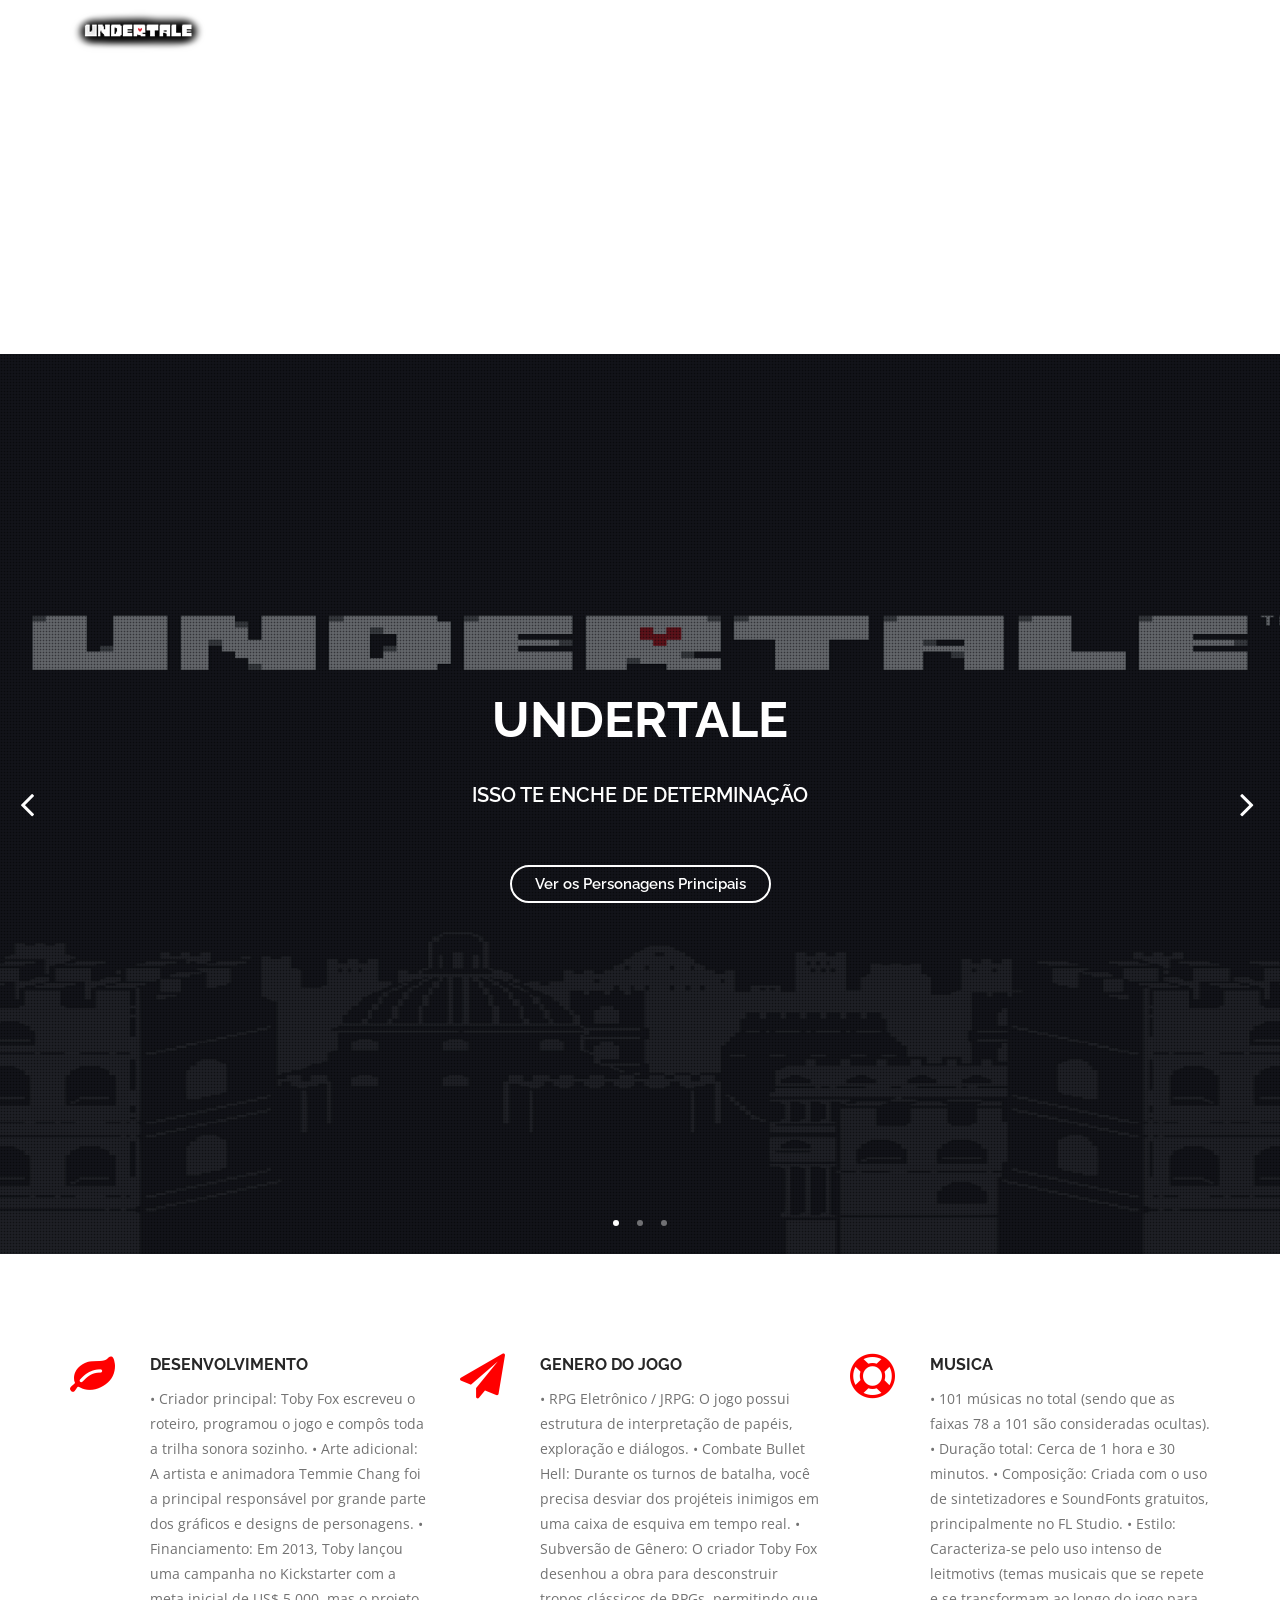
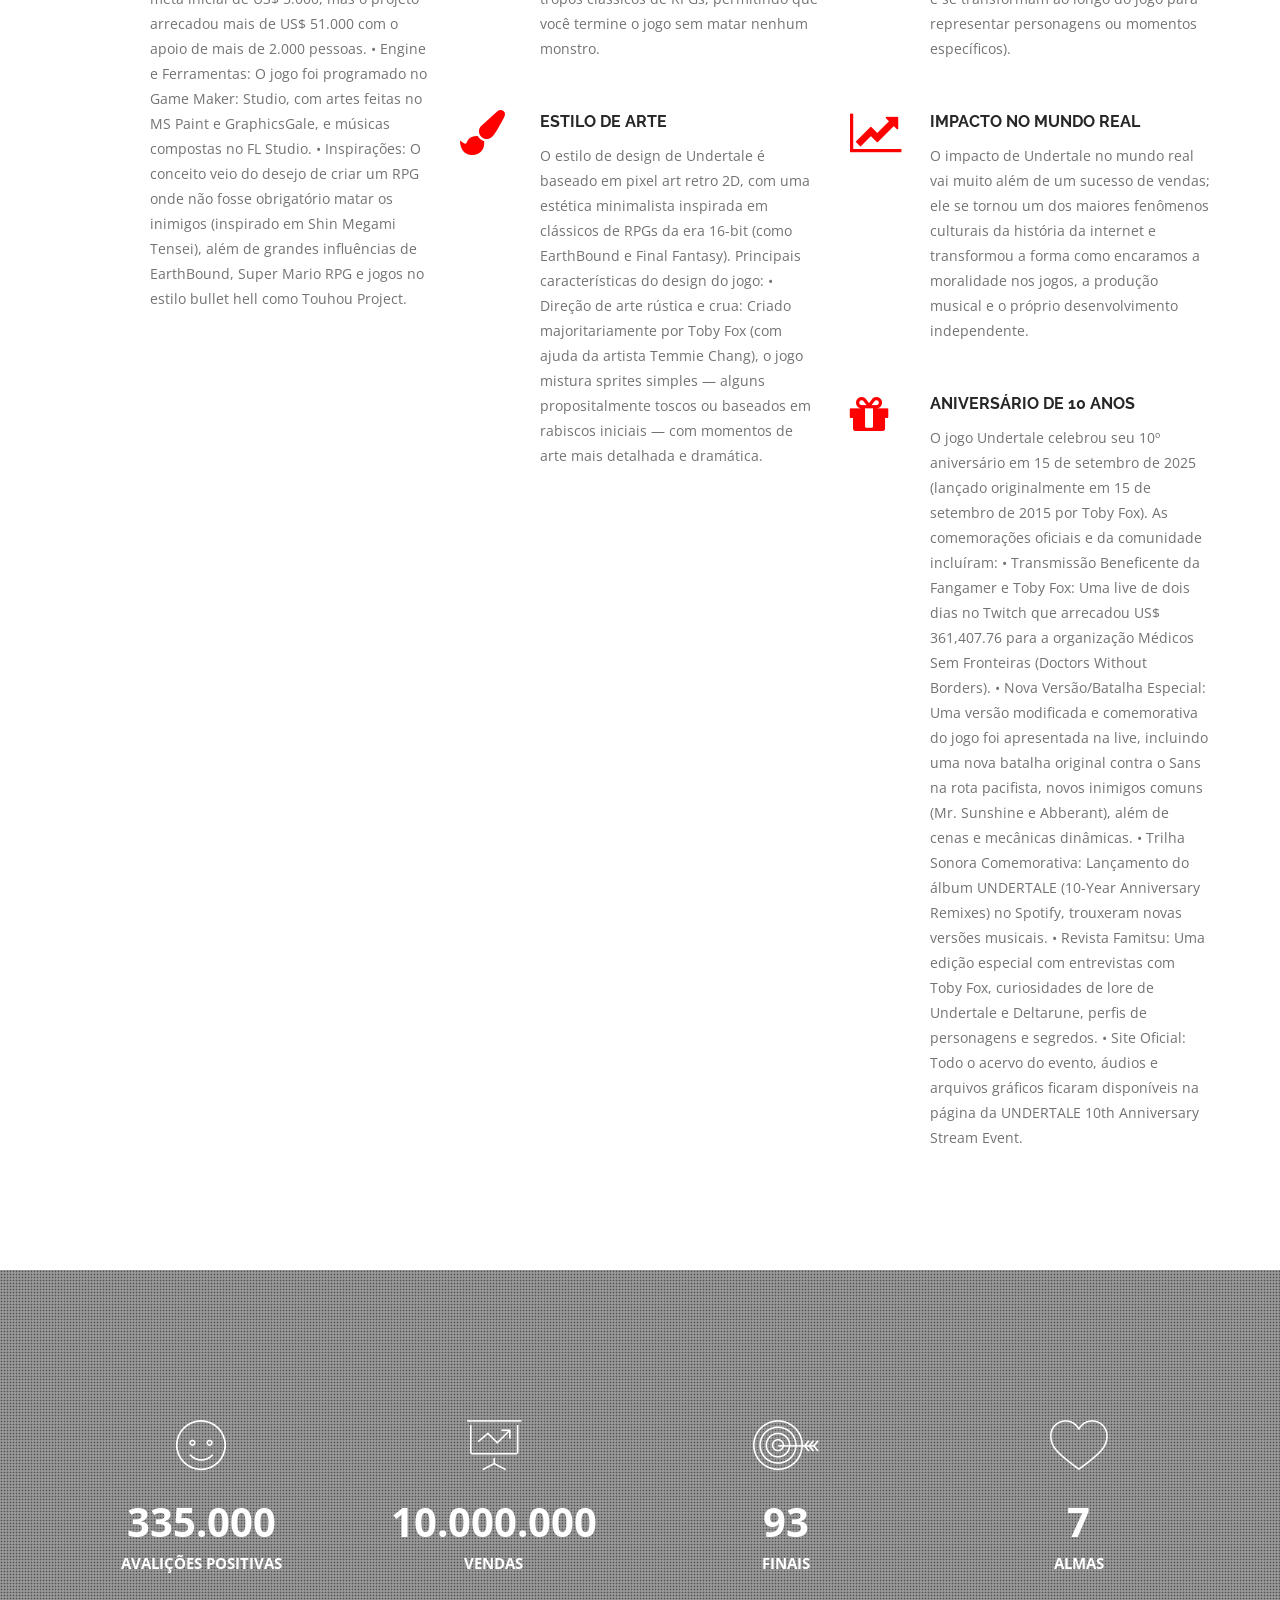
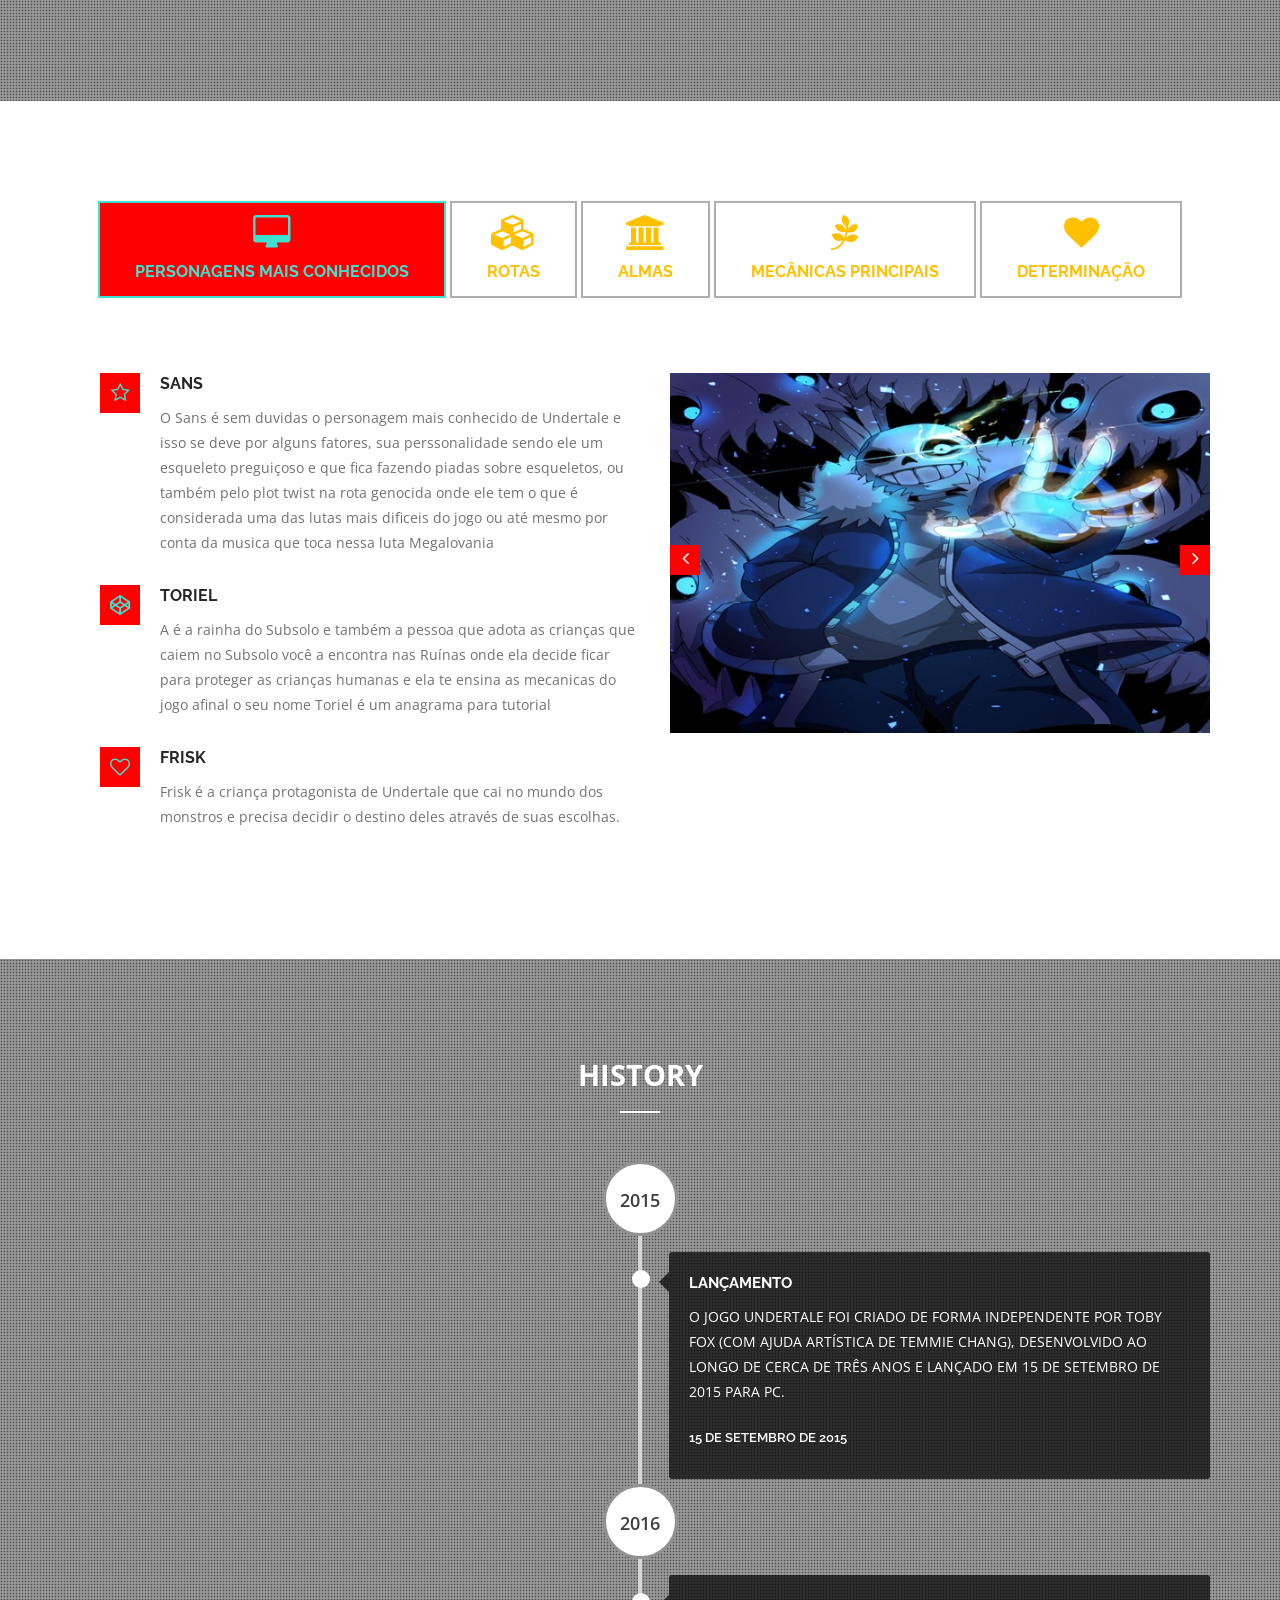
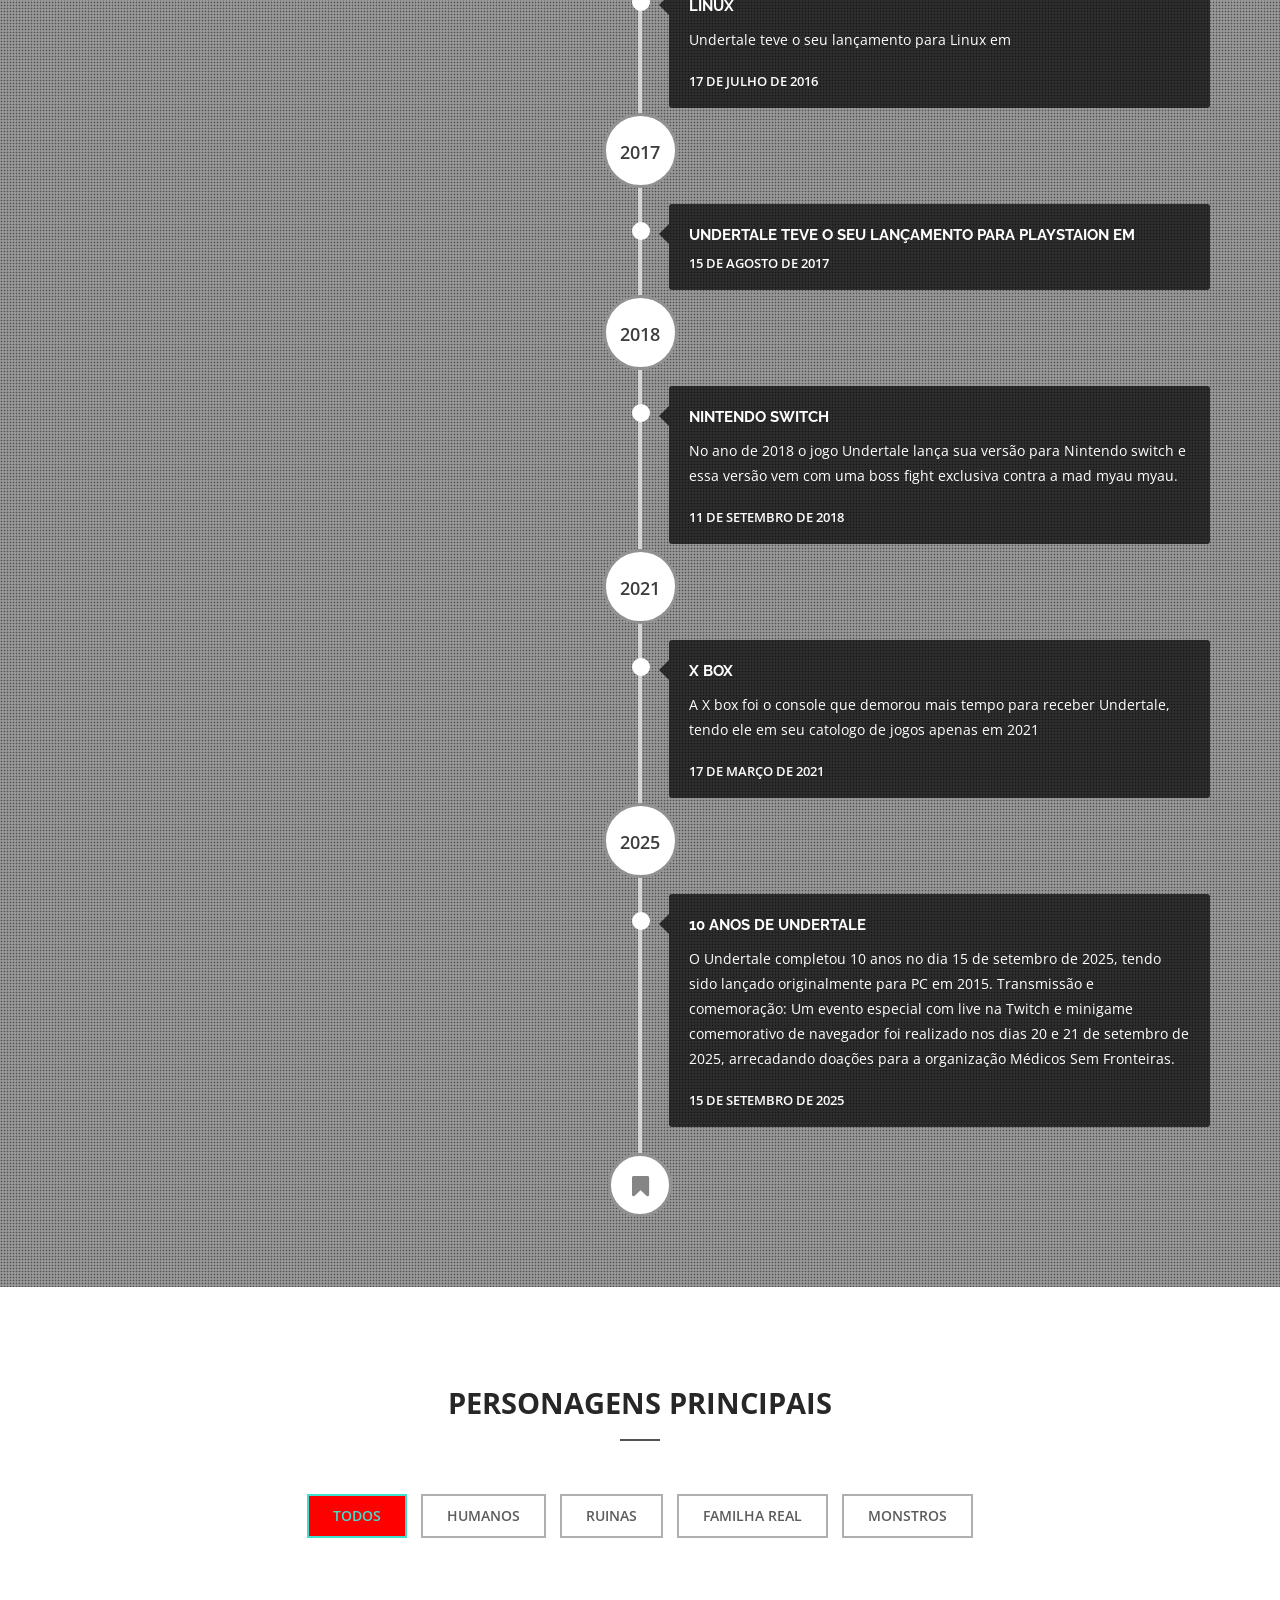
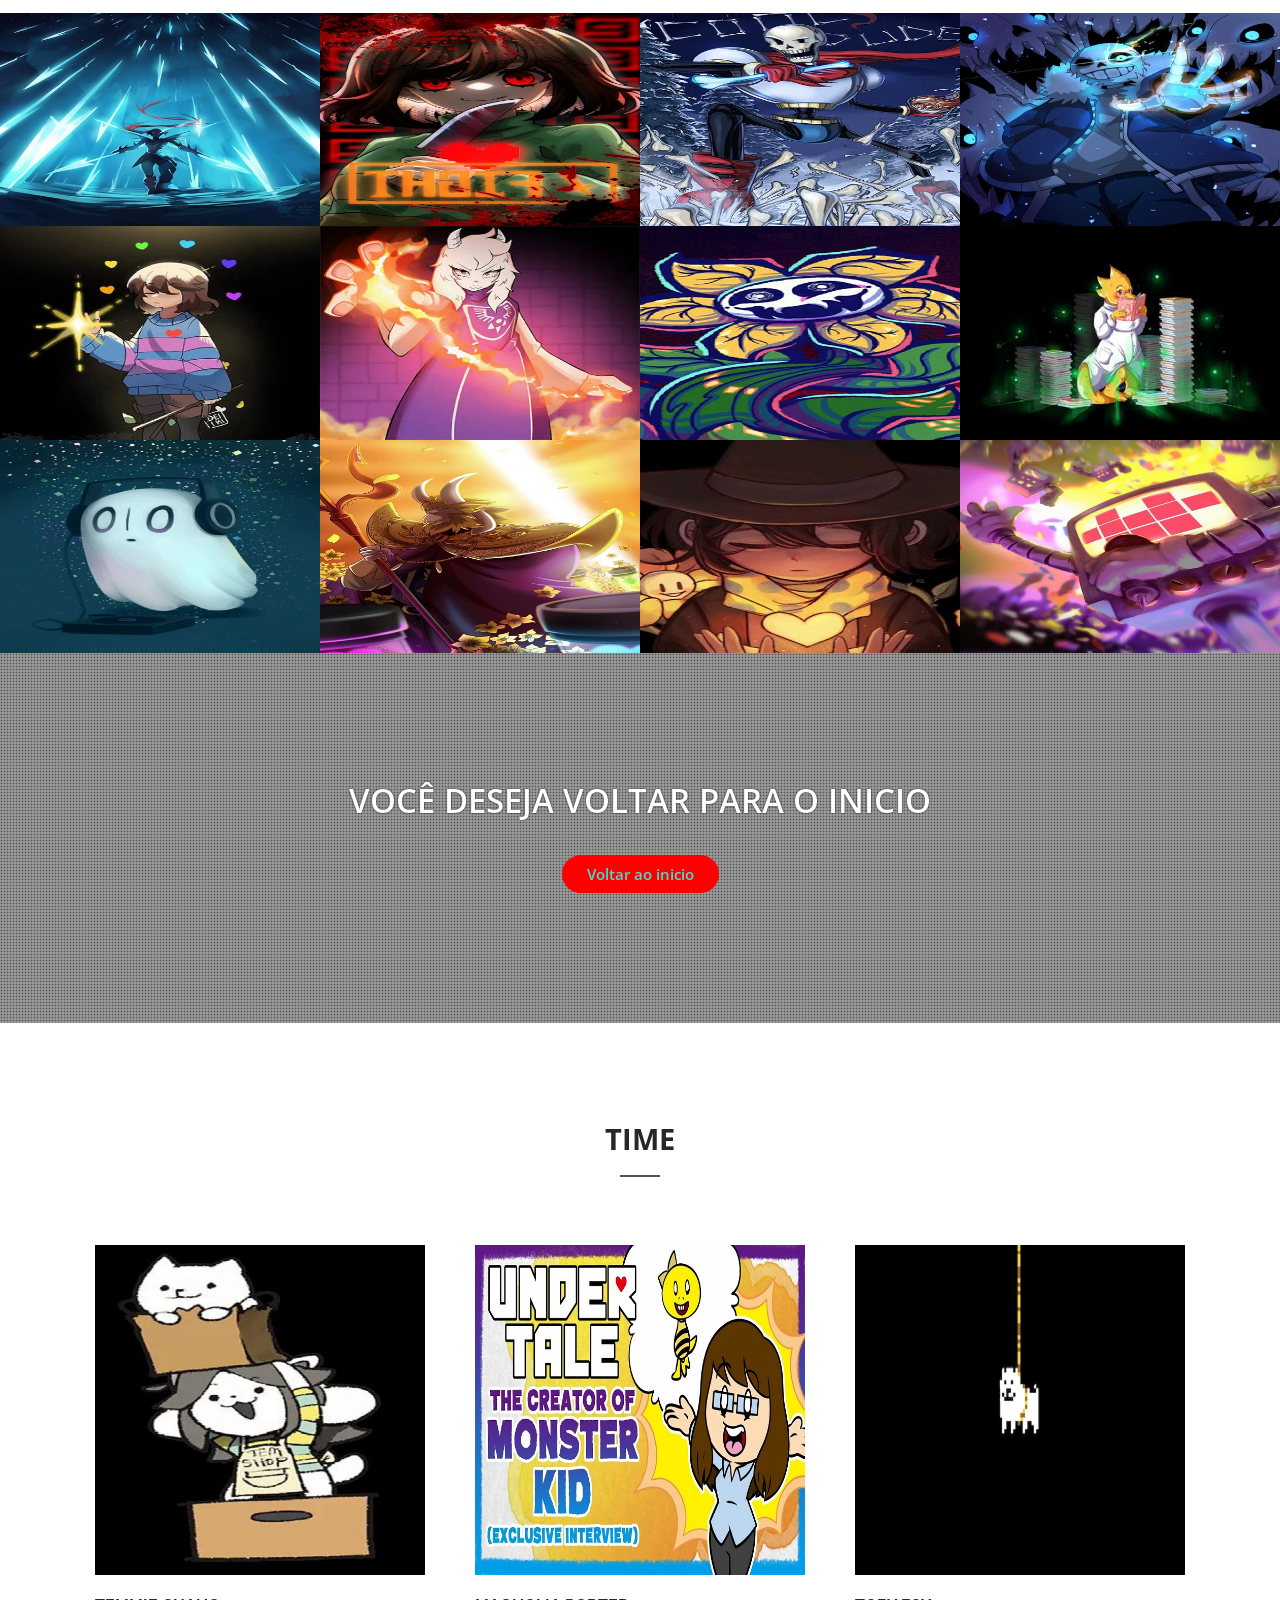
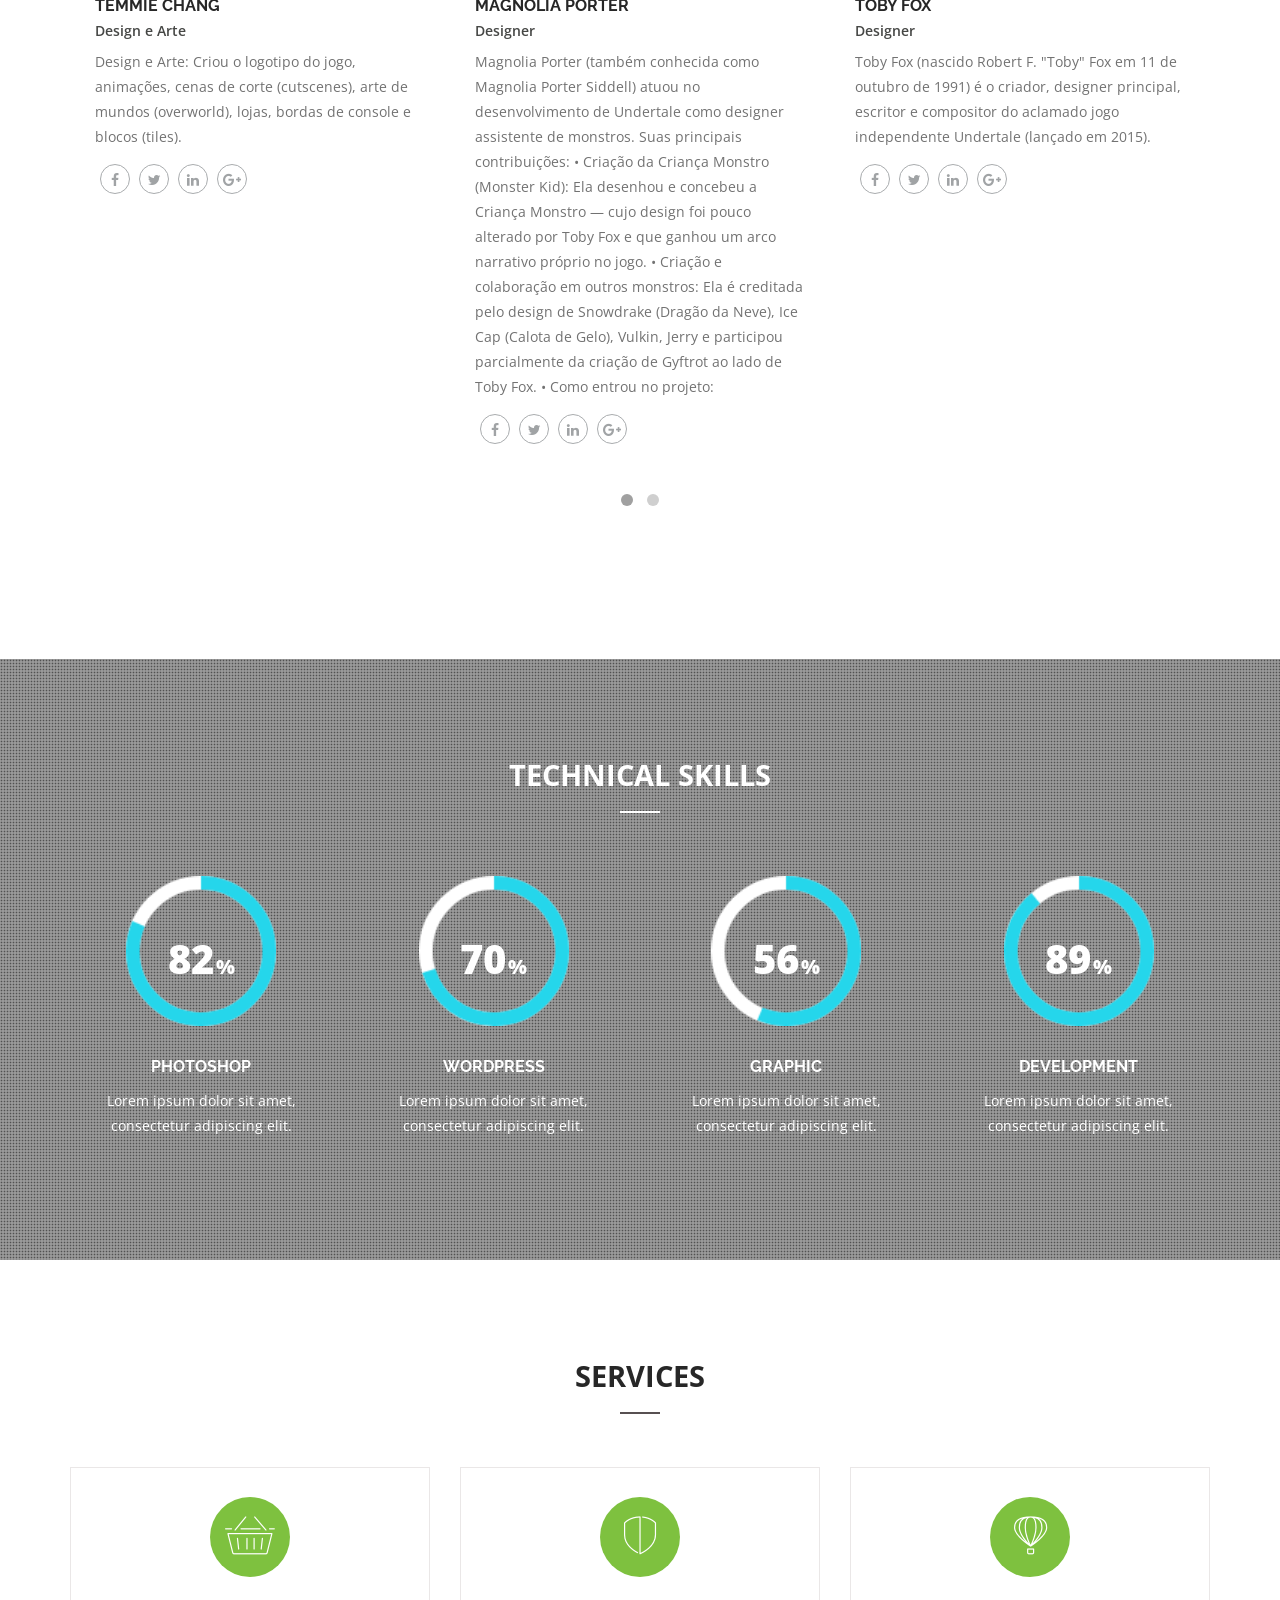
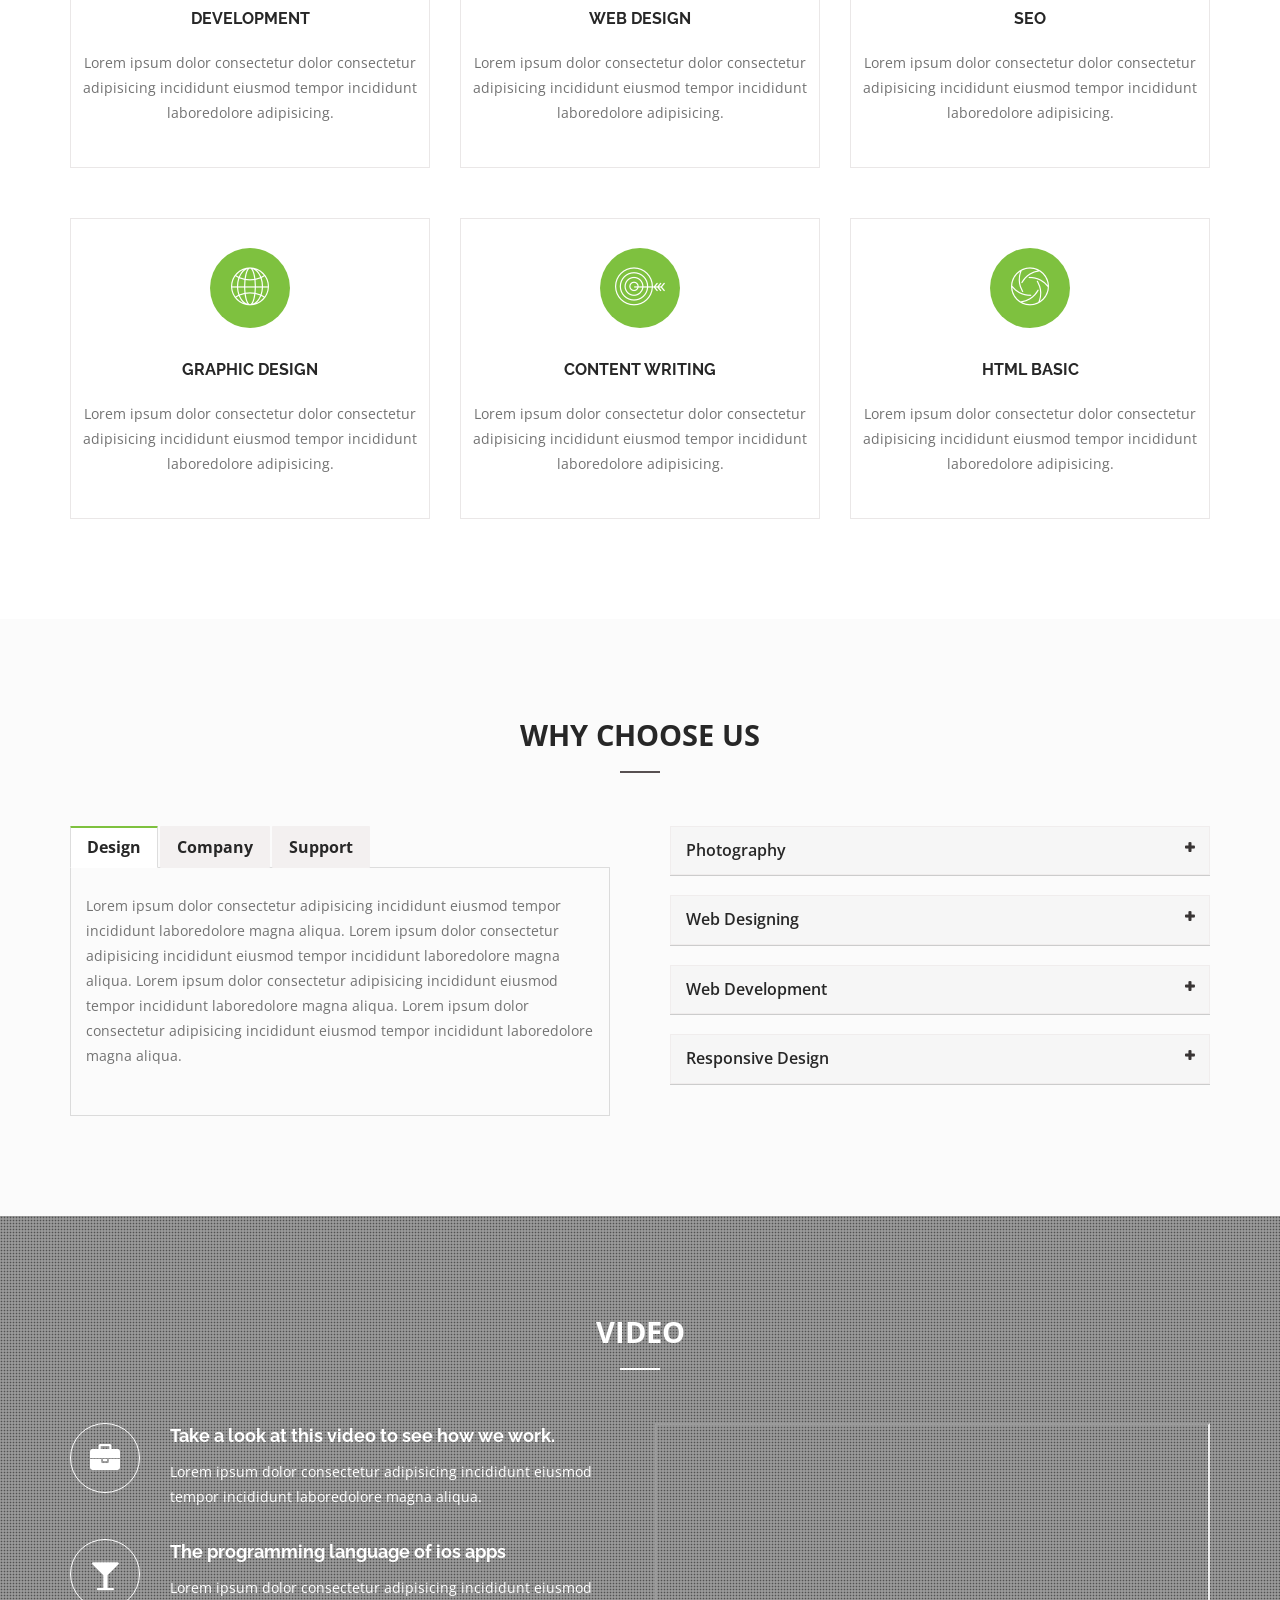
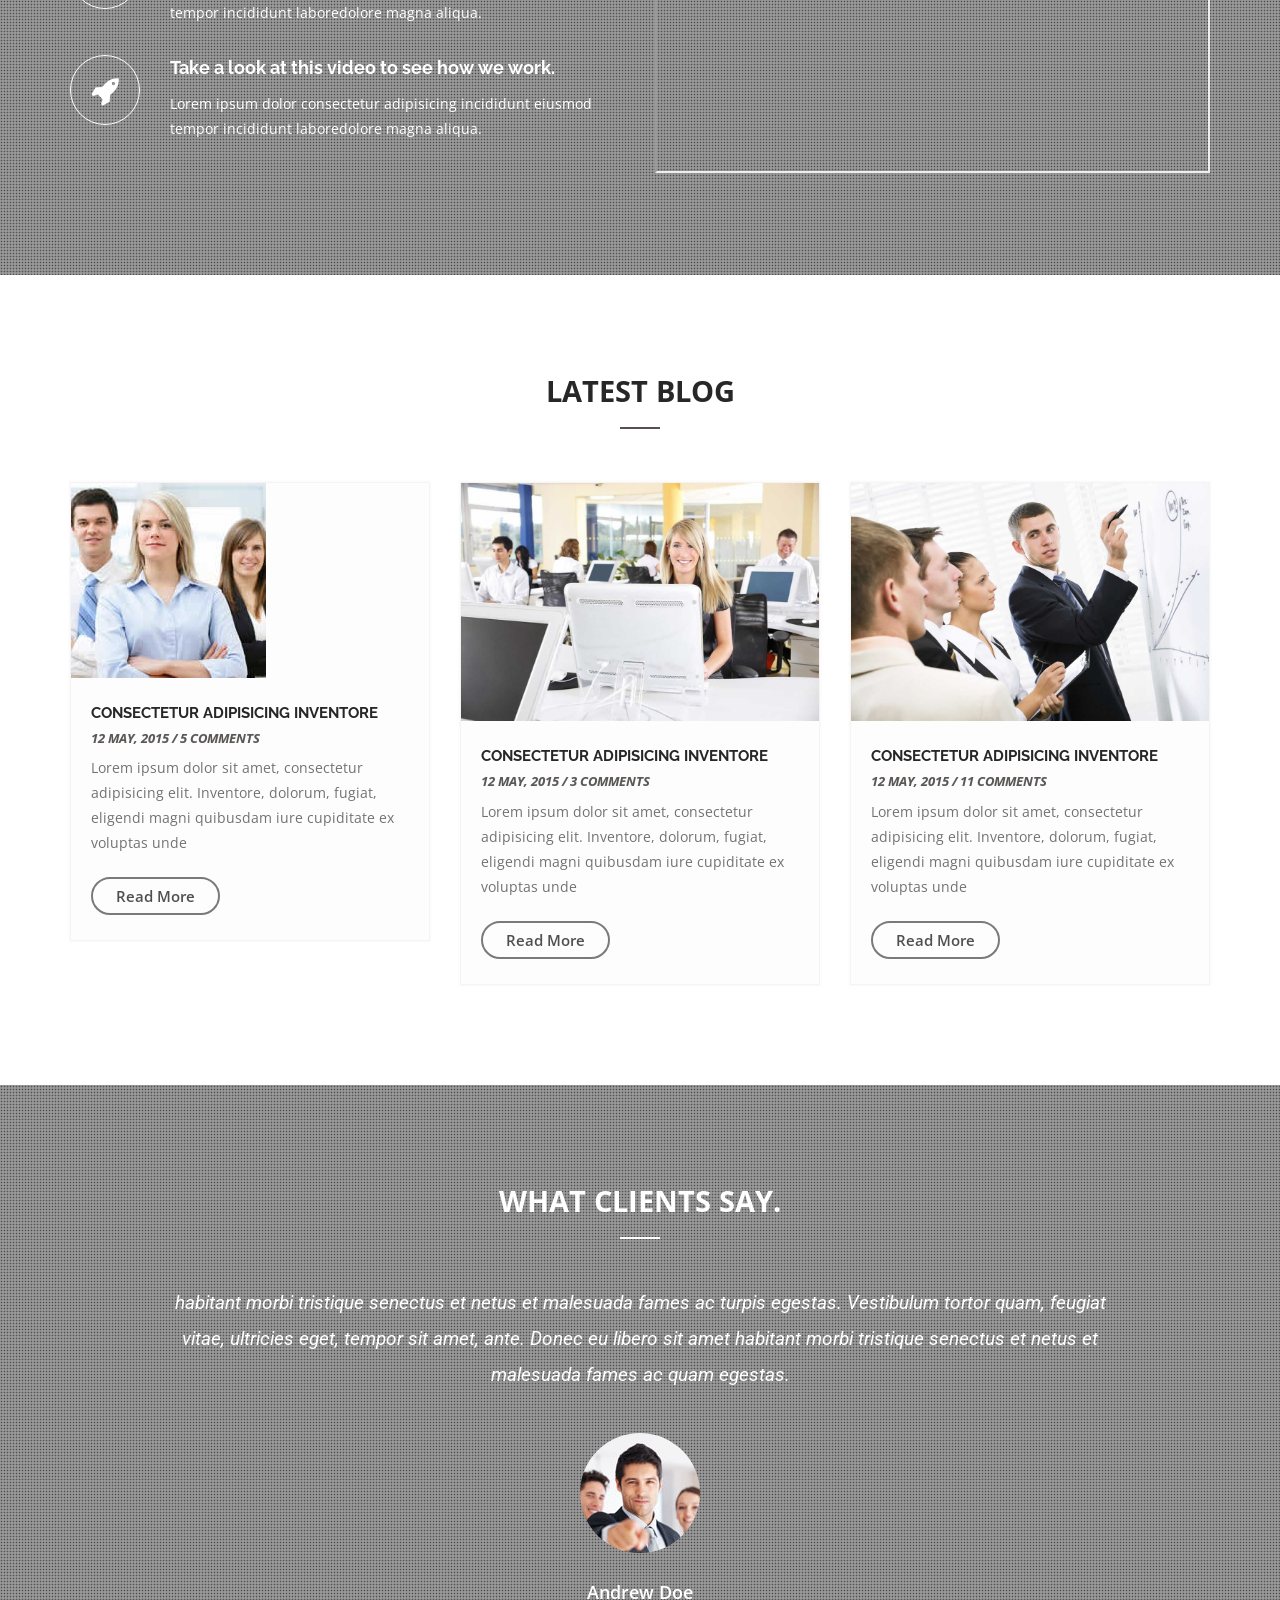
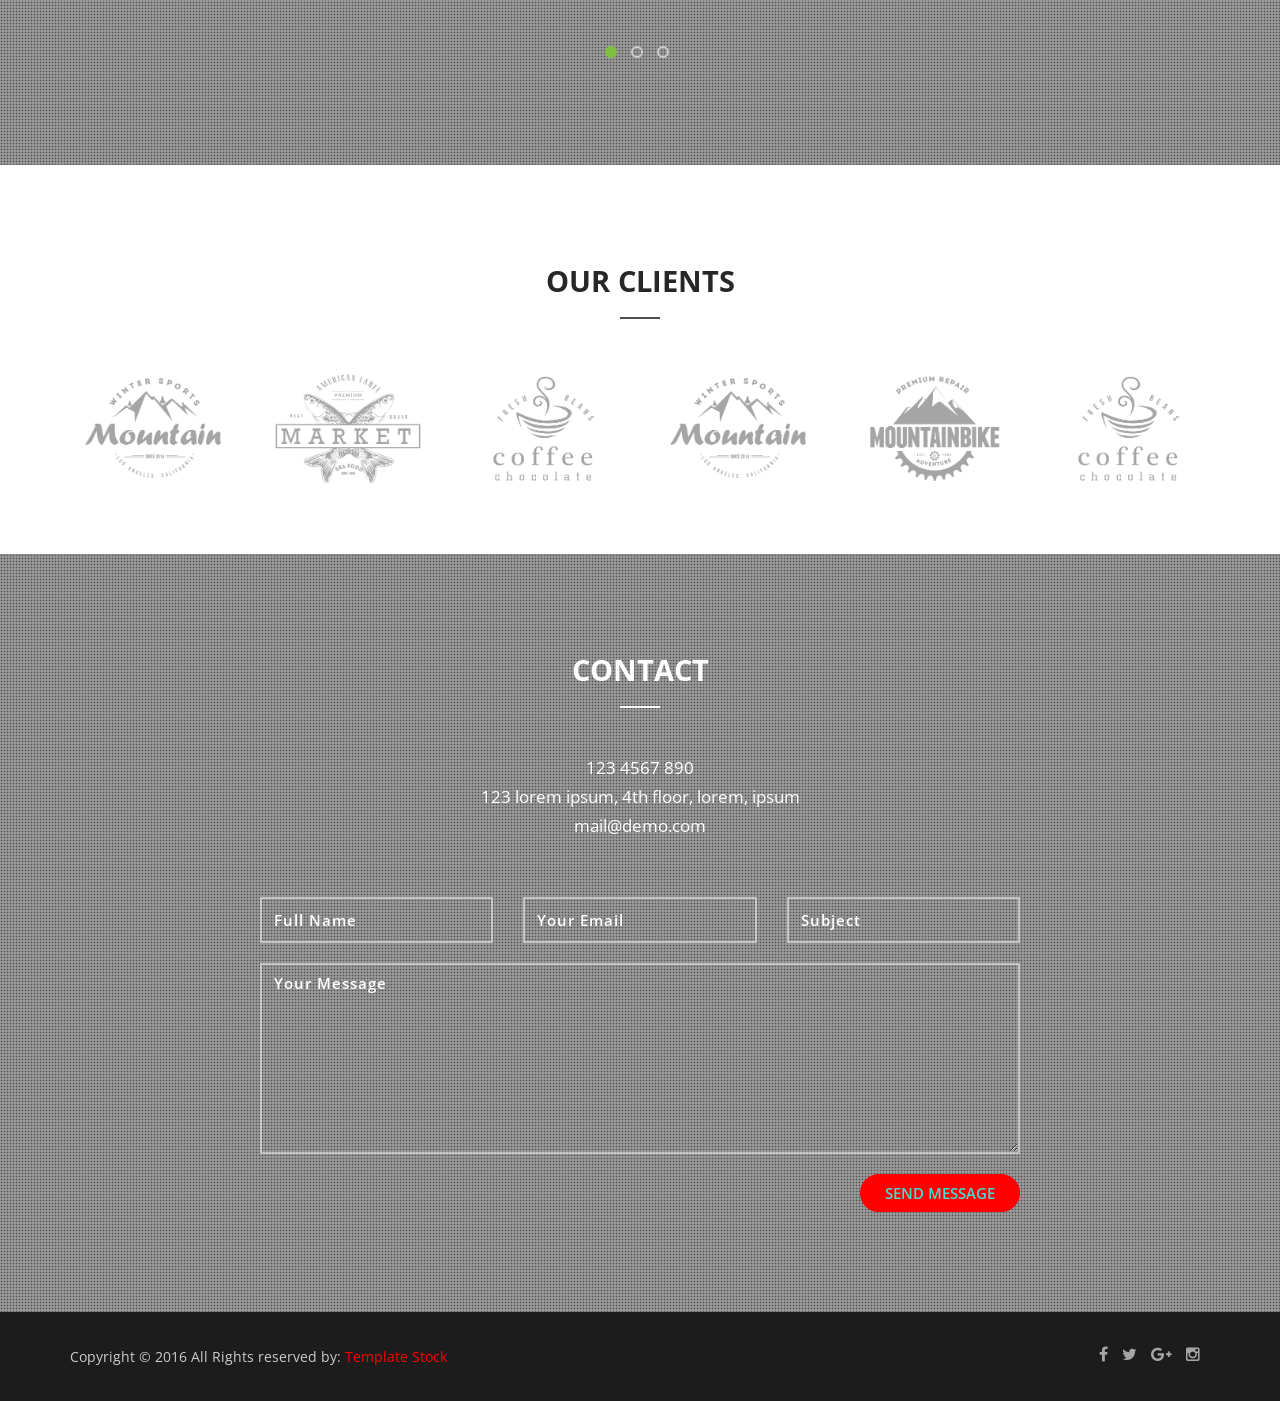
<file: index.html>
<!doctype html>
<!--
	Lamoda by TEMPLATE STOCK
	templatestock.co @templatestock
	Released for free under the Creative Commons Attribution 3.0 license (templated.co/license)
-->


<html lang="en-gb" class="no-js">
  <head>
    <meta charset="utf-8">
	<title>Undertale</title>
    <meta name="author" content="">
    <meta name="keywords" content="">
    <meta name="description" content="">		
		
	<!-- Mobile Specific Metas -->
    <meta name="viewport" content="width=device-width, initial-scale=1, maximum-scale=1">
      

     <!--styles -->
    <link href="css/bootstrap.min.css" rel="stylesheet">
    <link href="css/font-awesome.css" rel="stylesheet">
    <link href="js/owl-carousel/owl.carousel.css" rel="stylesheet">
    <link href="js/owl-carousel/owl.theme.css" rel="stylesheet">
    <link href="js/owl-carousel/owl.transitions.css" rel="stylesheet">
    <link href="css/magnific-popup.css" rel="stylesheet">
    <link rel="stylesheet" type="text/css" href="css/animate.css" />
    <link rel="stylesheet" href="css/etlinefont.css">
    <link href="css/style.css" type="text/css"  rel="stylesheet"/>


   <!-- The HTML5 shim, for IE6-8 support of HTML5 elements -->
        <!--[if lt IE 9]>
        <script src="js/html5shiv.js"></script>
        <script src="js/respond.min.js"></script>
        <![endif]-->
    
	<body  data-spy="scroll" data-target="#main-menu">
		<iframe src="https://open.spotify.com/embed/album/38IVLVR7LE9Mgj36SXkm1p?utm_source=generator&si=ff0c120b81b44784" width="100%" height="352" 
		frameBorder="0" allowfullscreen="" allow="clipboard-write; encrypted-media; fullscreen; picture-in-picture" loading="lazy"></iframe>
  <!--Start Page loader -->
  <div id="pageloader">   
        <div class="loader">
          <img src="images/progress.gif" alt='loader' />
        </div>
   </div>
   <!--End Page loader -->
   
      
   <!--Start Navigation-->
		<header id="header">
				<div class="container">
					<div class="row">
						<div class="col-sm-12">
							<button type="button" class="navbar-toggle collapsed" data-toggle="collapse" data-target="#main-menu">
								<span class="sr-only">Toggle navigation</span>
								<span class="fa fa-bars"></span>
								<span class="icon-bar"></span>
								<span class="icon-bar"></span>
							</button>
                            <!--Start Logo -->
							<div class="logo-nav">
								<a href="index.html">
									<img src="images/logo.png" alt="Company logo" />
								</a>
							</div>
                            <!--End Logo -->
							<div class="clear-toggle"></div>
							<div id="main-menu" class="collapse scroll navbar-right">
								<ul class="nav">
                                
									<li class="active"> <a href="#home">Inicio</a> </li>
									
									<li> <a href="#about">Sobre</a> </li>
                                    
                                    <li> <a href="#history">Historia</a> </li>
                                    
                                    <li> <a href="#works">Personagens principais</a> </li>
                                    
                                     <li> <a href="#team">Time</a> </li>
                                   
								    <li> <a href="#services">Services</a> </li>
																		
									<li> <a href="#blog">Blog</a></li>
                                    
                                    <li> <a href="#testimonials">Testimonials</a></li>
                                     
									<li> <a href="#contact">Contact</a> </li>
										
								</ul>
							</div><!-- end main-menu -->
						</div>
					</div>
				</div>
			</header>
    <!--End Navigation-->

      
        <!-- Start Slider  -->
        <section id="home" class="home">
             <div class="slider-overlay"></div>
            <div class="flexslider">
                <ul class="slides scroll">
                    <li class="first">
                        <div class="slider-text-wrapper">  
                            <div class="container">
                                <div class="big">Undertale</div>          
                                <div class="small">Isso te enche de determinação</div>
                                <a href="#works" class="middle btn btn-white">Ver os Personagens Principais</a>
                            </div>       
                        </div>
                        <img src="images/slider/1.jpg" alt="">
                    </li>
                    
                    <li class="secondary">
                        <div class="slider-text-wrapper"> 
                            <div class="container">                       
                                <div class="big">Undertale </div>          
                                <div class="small">Isso te enche de determinação</div>
                                <a href="#works" class=" middle btn btn-white">Ver os Personagens Principais</a>
                            </div>
                         </div>
                        <img src="images/slider/2.jpg" alt="">
                    </li>
                    
                    <li class="third">
                        <div class="slider-text-wrapper"> 
                            <div class="container">                              
                                <div class="big">Underline	</div>          
                                <div class="small">Isso te enche de determinação</div>
                                <a href="#works" class="middle btn btn-white">Ver os Personagens Principais</a>
                             </div>
                        </div>
                        <img src="images/slider/3.jpg" alt="">
                    </li>
                </ul>
            </div>
        </section>
          <!-- End Slider  -->


  <!--Start Features-->
  <section  id="about" class="section">
       <div class="container">
           <div class="row">
              
              <!-- Features Icon-->
              <div class="col-md-4">
                  <div class="features-icon-box">
                  
                      <div class="features-icon">
                      <i class="fa fa-leaf"></i>
                      </div>
                      
                      <div class="features-info">
                         <h4>desenvolvimento</h4>
                         <p>
• Criador principal: Toby Fox escreveu o roteiro, programou o jogo e compôs toda a trilha sonora sozinho.
• Arte adicional: A artista e animadora Temmie Chang foi a principal responsável por grande parte dos gráficos e designs de personagens.
• Financiamento: Em 2013, Toby lançou uma campanha no Kickstarter com a meta inicial de US$ 5.000, mas o projeto arrecadou mais de US$ 51.000 com o apoio de mais de 2.000 pessoas.
• Engine e Ferramentas: O jogo foi programado no Game Maker: Studio, com artes feitas no MS Paint e GraphicsGale, e músicas compostas no FL Studio.
• Inspirações: O conceito veio do desejo de criar um RPG onde não fosse obrigatório matar os inimigos (inspirado em Shin Megami Tensei), além de grandes influências de EarthBound, Super Mario RPG e jogos no estilo bullet hell como Touhou Project.</p>
                      </div>
                  </div>
              </div>
 
               <!-- Features Icon-->
              <div class="col-md-4">
                  <div class="features-icon-box">
                  
                      <div class="features-icon">
                      <i class="fa fa-paper-plane"></i>
                      </div>
                      
                      <div class="features-info">
                         <h4>Genero do jogo</h4>
                         <p>• RPG Eletrônico / JRPG: O jogo possui estrutura de interpretação de papéis, exploração e diálogos.
• Combate Bullet Hell: Durante os turnos de batalha, você precisa desviar dos projéteis inimigos em uma caixa de esquiva em tempo real.
• Subversão de Gênero: O criador Toby Fox desenhou a obra para desconstruir tropos clássicos de RPGs, permitindo que você termine o jogo sem matar nenhum monstro.</p>
                      </div>
                  </div>
              </div>

               <!-- Features Icon-->
              <div class="col-md-4">
                  <div class="features-icon-box">
                  
                      <div class="features-icon">
                     <i class="fa fa-life-saver"></i>
                      </div>
                      
                      <div class="features-info">
							 <h4>Musica</h4>
                         <p>•  101 músicas no total (sendo que as faixas 78 a 101 são consideradas ocultas).
• Duração total: Cerca de 1 hora e 30 minutos.
• Composição: Criada com o uso de sintetizadores e SoundFonts gratuitos, principalmente no FL Studio.
• Estilo: Caracteriza-se pelo uso intenso de leitmotivs (temas musicais que se repete e se transformam ao longo do 
jogo para representar personagens ou momentos específicos).</p>
                      </div>
                  </div>
              </div>
 
               <!-- Features Icon-->
              <div class="col-md-4">
                  <div class="features-icon-box">
                  
                      <div class="features-icon">
                      <i class="fa fa-paint-brush"></i>
                      </div>
                      
                      <div class="features-info">
                         <h4>Estilo de Arte</h4>
                         <p>O estilo de design de Undertale é baseado em pixel art retro 2D, com uma estética minimalista inspirada em clássicos de RPGs da era 16-bit (como EarthBound e Final Fantasy).
Principais características do design do jogo:
• Direção de arte rústica e crua: Criado majoritariamente por Toby Fox (com ajuda da artista Temmie Chang), o jogo mistura sprites simples — alguns propositalmente toscos ou baseados em rabiscos iniciais — com momentos de arte mais detalhada e dramática.</p>
                      </div>
                  </div>
              </div>

              <!-- Features Icon-->
              <div class="col-md-4">
                  <div class="features-icon-box">
                  
                      <div class="features-icon">
                     <i class="fa fa-line-chart"></i>
                      </div>
                      
                      <div class="features-info">
                         <h4>Impacto no mundo real</h4>
                         <p>O impacto de Undertale no mundo real vai muito além de um sucesso de vendas; ele se tornou um dos maiores fenômenos culturais da história da internet e transformou a forma como encaramos a moralidade nos jogos, a produção musical e o próprio desenvolvimento independente.</p>
                      </div>
                  </div>
              </div>

              <!-- Features Icon-->
              <div class="col-md-4">
                  <div class="features-icon-box">
                  
                      <div class="features-icon">
                      <i class="fa fa-gift"></i>
                      </div>
                      
                      <div class="features-info">
                         <h4>Aniversário de 10 anos</h4>
                         <p>O jogo Undertale celebrou seu 10º aniversário em 15 de setembro de 2025 (lançado originalmente em 15 de setembro de 2015 por Toby Fox).
As comemorações oficiais e da comunidade incluíram:
• Transmissão Beneficente da Fangamer e Toby Fox: Uma live de dois dias no Twitch que arrecadou US$ 361,407.76 para a organização Médicos Sem Fronteiras (Doctors Without Borders).
• Nova Versão/Batalha Especial: Uma versão modificada e comemorativa do jogo foi apresentada na live, incluindo uma nova batalha original contra o Sans na rota pacifista, novos inimigos comuns (Mr. Sunshine e Abberant), além de cenas e mecânicas dinâmicas.
• Trilha Sonora Comemorativa: Lançamento do álbum UNDERTALE (10-Year Anniversary Remixes) no Spotify, trouxeram novas versões musicais.
• Revista Famitsu: Uma edição especial com entrevistas com Toby Fox, curiosidades de lore de Undertale e Deltarune, perfis de personagens e segredos.
• Site Oficial: Todo o acervo do evento, áudios e arquivos gráficos ficaram disponíveis na página da UNDERTALE 10th Anniversary Stream Event.</p>
                      </div>
                  </div>
              </div>

              
           </div> <!-- /.row-->
       </div> <!-- /.container-->
  </section> 
  <!--End Features-->

 
  <!-- Start Facts-->
  <section id="facts" class="section parallax">
    <div class="overlay"></div>
       <div class="container">
           <div class="row">
                  
                <!-- Start Item-->
                <div class="col-md-3 col-sm-6 facts-box margin-bottom-30">
                    <span><i class="icon-happy"></i></span>
                    <h3>335.000</h3>
                    <span>Avalições positivas</span>
                </div>
                <!-- End Item-->
 
                 <!-- Start Item-->
                <div class="col-md-3 col-sm-6 facts-box margin-bottom-30">
                 <span><i class="icon-presentation"></i></span>
                    <h3>10.000.000</h3>
                    <span>Vendas</span>
                </div>
                <!-- End Item-->

                 <!-- Start Item-->
                <div class="col-md-3 col-sm-6 facts-box margin-bottom-30">
                 <span><i class="icon-target"></i></span>
                    <h3>93</h3>
                    <span>Finais</span>
                </div>
                <!-- End Item-->

                 <!-- Start Item-->
                <div class="col-md-3 col-sm-6 facts-box margin-bottom-30">
                 <span><i class="icon-heart"></i></span>
                    <h3>7</h3>
                    <span>Almas</span>
                </div>
                <!-- End Item-->

             </div> <!-- /.row -->
       </div> <!-- /.container -->
  </section>
  <!--End Facts-->

  
  <!--Start Section-->
 <section class="section">
      <div class="container">
          <div class="row"> 
                <div class="col-md-12">
					<div class="content-tab-1">
						<ul class="nav">
							<li class="active">
								<a aria-expanded="true" href="#tab-content-1" data-toggle="tab">
								<i class="fa fa-desktop"></i>
								<h4>Personagens mais conhecidos</h4>
								</a>
								<div class="tab-arrow">
								</div>
							</li>
                            
							  <li>
								<a aria-expanded="true" href="#tab-content-2" data-toggle="tab">
								<i class="fa fa-cubes"></i>
								<h4>Rotas</h4>
								</a>
								<div class="tab-arrow">
								</div>
							</li>
                            
							<li>
								<a aria-expanded="true" href="#tab-content-3" data-toggle="tab">
								<i class="fa fa-institution"></i>
								<h4>Almas</h4>
								</a>
								<div class="tab-arrow">
								</div>
							</li>
                            
							  <li>
								<a aria-expanded="true" href="#tab-content-4" data-toggle="tab">
								<i class="fa fa-pagelines"></i>
								<h4>Mecânicas principais</h4>
								</a>
								<div class="tab-arrow">
								</div>
							</li>
                            
							  <li>
								<a aria-expanded="true" href="#tab-content-5" data-toggle="tab">
								<i class="fa fa-heart"></i>
								<h4>Determinação</h4>
								</a>
								<div class="tab-arrow">
								</div>
							</li>
                            
						</ul>
                        
						<div class="tab-content-main">
								<div class="container">
									<div class="tab-content">
										<div class="tab-pane active in" id="tab-content-1">
											
                                           <!-- Features Icon-->	
                                            <div class="col-md-6 margin-bottom-30">
                                                <div class="tab1-features">
                                                    <div class="icon"> <i class="fa fa-star-o"></i> </div>
                                                    <div class="info">
                                                        <h4>Sans</h4>
                                                        <p>O Sans é sem duvidas o personagem mais conhecido de Undertale e isso se deve por alguns fatores, sua perssonalidade sendo ele um esqueleto preguiçoso e que fica fazendo piadas sobre esqueletos, ou também pelo plot twist na rota genocida onde ele tem o que é considerada uma das lutas mais dificeis do jogo ou até mesmo por conta da musica que toca nessa luta Megalovania</p>
                                                    </div>
                                                </div>
                                                
                                                <div class="tab1-features">
                                                    <div class="icon"> <i class="fa fa-codepen"></i> </div>
                                                    <div class="info">
                                                        <h4>Toriel</h4>
                                                        <p>A é a rainha do Subsolo e também a pessoa que adota as crianças que caiem no Subsolo você a encontra nas Ruínas onde ela decide ficar para proteger as crianças humanas e ela te ensina as mecanicas do jogo  afinal o seu nome Toriel é um anagrama para tutorial</p>
                                                    </div>
                                                </div>
                                              
                                                <div class="tab1-features">
                                                    <div class="icon"> <i class="fa fa-heart-o"></i></div>
                                                    <div class="info">
                                                        <h4>Frisk</h4>
                                                        <p>Frisk é a criança protagonista de Undertale que cai no mundo dos monstros e precisa decidir o destino deles através de suas escolhas.</p>
                                                    </div>
                                                </div>
                                                
                                            </div>
                                            <!--End features Icon-->
                                            
                                           
                                          <!--  Start Carousel-->
                                          <div class="col-md-6">
                                              <div class="tab-carousel">
                                                    <div class="item"><img src="images/works/img4.jpg" alt=""></div>
                                                    <div class="item"><img src="images/works/img5.jpg" alt=""></div>
                                                    <div class="item"><img src="images/works/img6.jpg" alt=""></div>						 
                                              </div>
                                          </div>
                                          <!-- End Carousel-->                                            
                                            
										</div>
                                       <!-- End Tab content 1-->
                                        
                                        
                                       <!-- Start Tab content 2-->
										<div class="tab-pane" id="tab-content-2">
											 
                                            <div class="col-md-4">
                                                 <div class="tab2-services-box">
                                                     <div class="media">
                                                         <img src="images/services1.jpg"  alt="services"/>
                                                     </div>
                                                     
                                                     <div class="services-info">
                                                         <h4>Pacifista</h4>
                                                         <p>Se o protagonista poupar Flowey , ele aparecerá após a ligação telefônica da Rota Neutra. Ele dará uma dica sobre como obter o Final Pacifista Verdadeiro, excluindo uma tentativa abortada da Rota Genocida . Se Flowey for morto, o jogo retorna imediatamente ao Menu Inicial . O protagonista poderá então recarregar seu arquivo de SALVAMENTO para cumprir quaisquer requisitos pendentes, desde que não tenha ganho EXP / LOVE . Caso contrário, deverá reiniciar o jogo. Observe que matar Asgore ou Flowey não concede EXP.

A lista de requisitos é a seguinte:

Derrote Asgore e Photoshop Flowey , completando uma Rota Neutra. É possível combinar isso com os requisitos das etapas 2 a 6 a seguir e, em seguida, retornar após derrotar Asgore e recarregar o arquivo de SALVAMENTO.
Complete Ruínas e poupe Toriel .
Após derrotar Papyrus , visite a casa dele e complete o encontro/passeio com ele.
Depois que Undyne desmaiar por perseguir o protagonista, pegue um copo de água no bebedouro próximo e jogue nela.
Sair do quarto enquanto ela ainda está desmaiada interrompe a Rota Pacifista Verdadeira, pois ela desaparece do local quando você retorna. Papyrus aparece em frente à casa dela e diz ao protagonista que ela teve uma insolação e que eles não podem ficar com ela.
Volte para Waterfall e vá até a casa da Undyne . Se tudo correr bem, Papyrus estará esperando do lado de fora. Converse com ele para entrar na casa, complete a "aula de culinária", jante e simule uma batalha com a Undyne.
Se Photoshop Flowey e Mettaton EX já tiverem sido derrotados, ela entrega imediatamente a carta ao protagonista. Se o inventário dele estiver cheio, ela espera para entregá-la do lado de fora da casa de Papyrus.
Caso contrário, explore Hotland e o CORE . Na luta contra Mettaton EX, alcance uma pontuação de 10.000 (12.000 se Mettaton ainda tiver pernas) para encerrar a batalha pacificamente. Isso inclui usar a melhoria do celular da Alphys para atirar no coração dele durante alguns dos seus ataques.
Volte do NÚCLEO em direção ao Resort MTT , até a ponte que conecta os dois lugares. Undyne liga para o protagonista lá para perguntar se ele pode entregar uma carta para ela. Essa ligação também pode ser acionada em vários outros locais se o último SALVAMENTO for fora do NÚCLEO e da Nova Casa . [ 1 ]
Fale com Undyne do lado de fora da casa de Papyrus para receber a Carta de Undyne .
Se o protagonista descartar a carta, poderá retornar a Undyne para receber a Carta EX de Undyne, que não pode ser descartada.
Coloque a carta debaixo da porta do laboratório da Alphys e complete o "encontro" com ela.
Ao sair do Lixão após o encontro com Alphys, Papyrus liga e diz ao protagonista para encontrar Alphys em seu laboratório. Retorne ao Laboratório de Alphys para encontrar um bilhete que leva ao seu "banheiro", que na verdade é um elevador que leva ao Laboratório Verdadeiro . O elevador repentinamente quebra durante a descida, forçando o protagonista a continuar até o final Pacifista Verdadeiro a partir deste ponto.
Encontre as quatro chaves espalhadas pelo Laboratório Verdadeiro e coloque-as em seus respectivos lugares para abrir a sala do gerador. Ligue o gerador para iniciar uma conversa com Alphys. Volte para o elevador perto da sala do gerador para ser transportado para Nova Casa, com a saída bloqueada por trepadeiras. Isso indica que o Final Pacifista Verdadeiro ocorrerá. É impossível sair de Nova Casa depois deste ponto.

Anúncio
História principal
Completando Amizades
Se você ainda não tiver feito amizade com Papyrus, volte para a casa dele em Snowdin , onde ele estará do lado de fora. Interaja com ele para iniciar o encontro/passeio.
Se você ainda não se tornou amigo da Undyne, volte para a casa dela em Waterfall, onde Papyrus está do lado de fora. Interaja com Papyrus para iniciar o encontro.
Fazendo amizade com Alphys
Na entrada do Núcleo, Undyne liga para o protagonista pedindo que ele entregue sua carta para Alphys.

Se Undyne não tiver se tornado amiga do protagonista na Rota Pacifista-Neutra, e este retornar à casa dela após derrotar Asgore, ela lhe entregará a carta imediatamente após se tornarem amigos. Ela dirá que Papyrus sugeriu entregar a carta ao protagonista antes, mas que Undyne ainda o odiava na época.

Após entregar a carta para Alphys, ela a confunde com uma carta do protagonista e sai em um encontro com ele.

Durante o encontro de Alphys, as duas vão ao Lixão. Lá, encontram Undyne, que decidiu entregar a carta pessoalmente. Alphys conta a Undyne algumas verdades sobre seu trabalho "científico", que na verdade se resumia a ficar deitada assistindo anime e lendo mangá. Undyne expressa seu apoio a Alphys e a incentiva a treinar com Papyrus. Em seguida, ela confronta a protagonista sobre anime, perguntando se aquilo é real. Independentemente da resposta da protagonista, Undyne agradece pela informação e o evento termina.

Após o encontro, Papyrus liga para o protagonista e o instrui especificamente a ir ao laboratório de Alphys, sem citar nenhum motivo além de uma "boa sensação" que ele afirma ter.


Anúncio
Laboratório Verdadeiro
A entrada para o Laboratório Verdadeiro, inicialmente disfarçada de banheiro.
A entrada para o Laboratório Verdadeiro, inicialmente disfarçada de banheiro.

Artigo principal: True Lab
Ao chegar ao laboratório, o protagonista encontra um bilhete de Alphys, no qual ela declara que irá "enfrentar seus próprios erros". O bilhete instrui o leitor a entrar no que antes se acreditava ser o banheiro de Alphys para descobrir a verdade, caso ela não retorne.

O protagonista entra pela porta, que leva a um elevador. Ele desce até o Laboratório Verdadeiro, mas o elevador perde energia e apresenta defeito, deixando-o preso lá dentro. Explorando o laboratório, ele encontra registros antigos, detalhando os experimentos de Alphys com ALMAS e a determinação para permitir que as ALMAS dos monstros persistissem após seus corpos se transformarem em pó. Injetar determinação nos monstros que haviam "caído" os despertava, e Alphys chegava a acreditar que eles haviam se recuperado bem, apesar de sua decepção por o experimento não ter alcançado os resultados desejados. No entanto, o experimento deu errado, e os monstros derreteram e se transformaram em Amálgamas – fusões de vários monstros. Vários desses amálgamas atacam o protagonista, mas ele os apazigua e os poupa. O protagonista vê o extrator de determinação, que lembra parte da forma de Flowey durante sua batalha como chefe na Rota Neutra, e descobre que Alphys realizou alguns experimentos com Flores Douradas , que produziram um único espécime vivo, Flowey, que escapou.

Mais adiante no Laboratório Verdadeiro, o protagonista entra em uma sala com uma televisão e um videocassete. Ao inspecionar a televisão, o protagonista consegue assistir a cinco fitas VHS diferentes . As fitas revelam as interações de Asriel com o humano caído e o plano deles para romper a barreira com sete ALMAS humanas , incluindo a do humano caído.

Após coletar todas as chaves, Frisk liga a energia, restaurando o funcionamento dos elevadores. Alguns Amálgamas aparecem, mas Alphys os detém, pedindo desculpas por eles estarem agressivos devido à fome. Ela explica ainda que os corpos dos monstros não suportaram a determinação e, por isso, se fundiram. Alphys agradece o apoio do protagonista e declara aos Amálgamas que eles retornarão para casa.

Alphys sai do Laboratório Verdadeiro e o protagonista retorna a um dos elevadores. Ele recebe uma ligação de alguém que não reconhece. A voz, presumivelmente de Asriel, chama o protagonista pelo nome dado ao humano caído no início do jogo e diz que "tudo se encaixou" e que "nos veremos em breve".

Narrador: (Toca...)
Narrador: (É uma voz que você nunca ouviu antes.) ??????
: <Nome> ... Você está aí? ??????: Faz muito tempo, não é...? ??????: Mas você se saiu bem. ??????: Graças a você, tudo se encaixou. ??????: <Nome>... ??????: Até logo.





Uma voz misteriosa fala com o protagonista ao telefone pouco antes de ele ser levado para New Home.

O elevador parece apresentar defeito e deixa o protagonista na entrada da Nova Casa. Trepadeiras bloqueiam a passagem do elevador.


Anúncio
A Barreira
Antes da barreira, observa-se que as vinhas bloquearam a entrada do elevador de onde o protagonista veio. Ao percorrer a Casa de Asgore , inimigos não combativos não aparecem, e Sans não julga o protagonista no Último Corredor .
Na barreira, o protagonista confronta Asgore. Enquanto se preparam para lutar, Toriel chega, incapacita Asgore e consola o protagonista. Após repreender Asgore por suas ações, chegando até a lhe dar uma maneira mais simples de recuperar almas humanas, ela é seguida pouco depois por Sans , Papyrus, Undyne e Alphys, que começam a conversar. Para surpresa e horror de Alphys, Papyrus revela que uma "pequena flor" o ajudou a chamar todos para a Sala do Trono.

Flowey impede que os amigos do protagonista entrem em combate antes da batalha final.
Flowey impede que os amigos do protagonista entrem em combate antes da batalha final.

Flowey chega e prende os outros monstros em vinhas. Ele então agradece ao protagonista por tê-los reunido em um só lugar, dizendo que absorveu as seis ALMAS humanas enquanto os amigos do protagonista conversavam, e afirma que também as absorverá para alcançar sua "verdadeira forma". Ele revela então seu verdadeiro motivo para causar tantos problemas ao protagonista: mantê-lo jogando o "jogo" para que possa "brincar" com ele para sempre. Ele dá ao protagonista a chance de enfrentá-lo, prometendo devolver as ALMAS de todos e quebrar a barreira se vencerem. Como se quisesse negar até isso, ele planeja mantê-los presos antes de atacá-los impiedosamente, dizendo que está disposto a "matá-los 1.000.000 de vezes" para provar seu ponto. Antes de desferir o golpe final, os amigos do protagonista o protegem dos ataques de Flowey, curando-o e encorajando-o a vencer. Logo depois, muitos dos monstros que o protagonista poupou ao longo do jogo chegam, curando-o, torcendo por ele e aparentemente pegando Flowey de surpresa. No entanto, de repente ele ri deles por sua "estupidez" e absorve todas as suas ALMAS.

A batalha final.
A batalha final.

O protagonista vê que Flowey agora é um jovem Monstro Chefe com uma camisa listrada, semelhante em aparência a Toriel e Asgore. Ele chama o protagonista por <Nome>, então se transforma em um monstro mais velho e de aparência mais poderosa, apresentando-se como Asriel Dreemurr. Asriel ataca o protagonista ; se o HP do protagonista chegar a 0 e sua ALMA se quebrar, a mensagem "Mas ela se recusou." aparece enquanto a ALMA se reforma por meio da determinação e restaura completamente sua saúde. Depois que isso acontece uma vez, a ALMA simplesmente se reforma e o protagonista retorna à batalha.

Após um certo número de turnos, Asriel ataca com um golpe chamado "Hyper Goner", que se assemelha a um crânio de cabra, inalando balas e a ALMA até a tela ficar branca. O HP do protagonista fica em um após esse ataque, caso ele seja atingido. Surpreso com a determinação do protagonista, Asriel revela que estava usando apenas uma fração de seu poder real.

Asriel então se transforma em uma forma mais poderosa de si mesmo, ameaçando reiniciar a linha do tempo do mundo, restringindo o protagonista e impedindo-o de fazer qualquer coisa além de lutar. O protagonista percebe que, embora não possa SALVAR o jogo, pode salvar as ALMAS dos monstros, transformando a opção AGIR na opção SALVAR. Ele se conecta às ALMAS de seus amigos e os traz de volta restaurando suas memórias. Depois de salvar todos os seus amigos, o protagonista começa a salvar o próprio Asriel e vê memórias dele fazendo amizade com o primeiro humano. As ALMAS dos amigos do protagonista ressoam dentro de Asriel; ele começa a chorar e seus ataques de fogo começam a evitar a ALMA do protagonista. Ele implora ao protagonista, referindo-se a ele como <Nome>, para que o deixe vencer e o ataca com seu ataque mais forte, fazendo com que todas as opções do protagonista sejam eliminadas, levando à opção SALVAR como a única maneira de usar o turno do protagonista. O protagonista sobrevive com seus pontos de vida reduzidos a um décimo de bilionésimo de um ponto e, em seguida, salva Asriel, devolvendo-o à sua forma infantil.

Frisk abraçando Asriel.
Frisk abraçando Asriel.

Asriel pede desculpas ao protagonista e reconhece que ele não é, na verdade, <Nome>, o humano caído. Ele conta que o primeiro humano se foi há muito tempo e pergunta seu nome verdadeiro, que se revela ser " Frisk ". Asriel explica a Frisk que as ALMAS dos monstros permitiram que ele sentisse suas emoções e desejos — o amor que sentiam por Frisk e o desejo de liberdade, respectivamente. Ele espera que Frisk não o perdoe por tudo o que aconteceu, mas, para surpresa de Asriel, ele pode escolher perdoá-lo. Usando as seis ALMAS dos humanos e as ALMAS dos monstros, juntamente com sua determinação, Asriel destrói a barreira.


Asriel devolve as ALMAS e diz a Frisk que, sem as ALMAS de todos, ele acabará voltando a ser uma flor. Ele pede que o esqueçam e vão embora, mas Frisk tem a opção de consolar Asriel, o que faz com que Frisk se aproxime e o abrace. Após essa decisão, Asriel vai embora.


Anúncio
Epílogo
Todos os personagens principais (exceto Mettaton) no final da Rota Pacifista Verdadeira.
Todos os personagens principais (exceto Mettaton) no final da Rota Pacifista Verdadeira.

Frisk acorda na sala atrás da Sala do Trono, para grande alívio de seus amigos, que sabem o nome de Frisk, mas não se lembram de muita coisa do que acabou de acontecer. Toriel encoraja Frisk a fazer o que quiser, seja ir para a Superfície ou dar um passeio de volta pelo Subsolo para ver o resto de seus amigos antes de partirem. Os monstros informam a Frisk que o seguirão até a superfície quando estiver pronto.

Frisk pode explorar o Subsolo e conversar com NPCs, incluindo os diversos monstros encontrados apenas durante as batalhas. Eles expressam seus sentimentos, frequentemente sobre a liberdade que finalmente conquistaram. Na área inicial com as flores douradas, Asriel pode ser encontrado cuidando delas e é possível conversar com ele.

O fim
Todos os monstros juntos na superfície no final do jogo.
Todos os monstros juntos na superfície no final do jogo.

Partir para a Superfície atravessando o arco de Deltarune encerra o jogo.

Frisk e seus amigos observam o pôr do sol no penhasco do Monte Ebott . Pensando no futuro, Asgore pergunta a Frisk se eles gostariam de servir como embaixadores dos monstros junto aos humanos.

Papyrus parte para causar uma boa primeira impressão nos humanos, tendo se declarado mascote ou embaixador, dependendo da decisão de Frisk. Sans retorna ao Subsolo para usar um atalho e garantir que não precise verificar como Papyrus está, enquanto Undyne sai para ajudar Papyrus, seguida por Alphys e Asgore.

Com todos os outros já fora, Toriel pergunta a Frisk o que farão agora. O protagonista pode escolher ficar com Toriel ou não, e sua decisão afeta a cena pós-créditos.

Após Toriel e Frisk saírem de cena, os créditos do Final Pacifista Verdadeiro começam. Os nomes de vários monstros que podem ser encontrados no jogo aparecem em uma lista ordenada por área de encontro, intercalados com animações mais elaboradas dos personagens principais. Em seguida, inicia-se uma sequência final de tiros frenéticos apresentada por Asriel. Esta seção inclui os nomes dos apoiadores do Kickstarter e, se todos os nomes forem evitados, a Porta Misteriosa é destrancada.

Após os créditos, se Frisk estiver hospedado com Toriel, outra cena é exibida, mostrando-os em sua nova casa na Superfície. Se Frisk responder que "tem lugares para ir", Toriel encerra a conversa com Frisk. "Até mais." Enquanto Toriel se retira, Frisk vira para o norte e não a observa. Após os créditos do Final Pacifista Verdadeiro, uma foto em sépia de Frisk e seus amigos monstros é exibida. O Cão Irritante aparece na tela final após algum tempo. O jogador não pode fazer nada além de sair</p>
                                                     </div>
                                                     
                                                 </div>
                                            </div>
                                            
                                           <div class="col-md-4">
                                                 <div class="tab2-services-box">
                                                     <div class="media">
                                                         <img src="images/services2.jpg"  alt="services"/>
                                                     </div>
                                                     
                                                     <div class="services-info">
                                                         <h4>Neutras</h4>
                                                         <p>Este final ocorre quando os requerimentos de nem da Verdadeira Rota Pacifista, nem da Rota Genocida, foram atingidos, ou se o protagonista não matou ninguém na primeira vez jogando como um pré-requisito para a Verdadeira Rota Pacifista.

Há muitas versões deste final, todas constistindo em Sans ligando no Celular do protagonista e deixando uma mensagem falado sobre o destino do Subsolo. Porém, o conteúdo da ligação varia dependendo das ações do protagonista ao longo do jogo. A música An Ending toca durante a chamada, exceto nas variantes Mettaton, Sem Líder, Cachorro, Alphys e Impossível.

Epílogo da Rota Neutra
Em todos os finais da Rota Neutra (exceto ao abortar a Rota Genocida em Teraquente), Alphys diz ao protagonista que ele(a) tem que matar Asgore e pegar sua ALMA, já que uma ALMA humana sozinha não consegue cruzar a barreira. Acontece em todos os epílogos da Rota Neutra:

Asgore é morto, seja pelo protagonista ou por Flowey
Flowey é ou derrotado ou não quer lutar
As seis ALMAs humanas são perdidas
Os monstros continuam presos atrás da barreira e assumem que o protagonista escapou do Subsolo.
Depois de uma pequena e incompleta seção de créditos da Rota Neutra, Sans liga no Celular do protagonista para deixar uma mensagem. Ele começa a chamada com um comentário especial se certos requerimentos foram atingidos. Sans só vai fazer um comentário; esta tabela lista eles em ordem de maior importância a menor (Por exemplo, se o protagonista nunca remover a Bandagem, nunca usar um item consumível e não matar Papyrus, Sans vai comentar sobre pegar algo para comer).

Requiremento(s)	Resultado
Nunca consumir nada.
Não matar Papyrus.
Nunca removeu a Bandagem.
Estar no LV 1.
Sans comenta sobre a habilidade do protagonista de se desafiar, mas diz que ele(a) não deve se gabar por isso.
Nunca consumir nada.
Não matar Papyrus.
Sans pergunta se ele(a) comeu alguma coisa.
Usando a Bandagem.
Não matar Papyrus.
Sans comenta que o protagonista ainda está usando a bandagem nojenta que estava com ele(a) no começo.
Nunca SALVOU.
Não matar Papyrus.
Sans sugere que o protagonista SALVE seu jogo.
Tem um Pedaço de Boneco de Neve.
Não matar Papyrus.
Sans menciona que um certo boneco de neve está muito feliz.
Não atingiu nenhum dos requerimentos especiais listados acima ou matou Papyrus.
Sans simplesmente deixa uma mensagem para o protagonista.
Abortou a Rota Genocida em Teraquente.
Sans imediatamente dá o telefone para Alphys.
A chamada de telefone então segue para seu respectivo final.

Nota: Os nomes a seguir não são oficiais.


Publicidade
Família de Finais de Toriel
Requerimentos: Toriel foi poupada.
Toriel volta a reinar sobre o Subsolo e instituiu uma política de não-hostilidade a futuros humanos que caiam no mundo deles. Este final então se separa em três variantes: o "Final Família", o "Final Undyne Traída" ou o "Final Rainha Exilada."

Final Família (Pacifista Falho)
Requirementos: O protagonista fez amizade com Papyrus e Undyne e não matou nenhum monstro.
Mesmo com o desaparecimento das ALMAs humanas e a morte trágica de Asgore, Toriel eleva o espírito dos habitantes do Subsolo e diz a eles para não se desesperarem. Sans também encoraja o protagonista a não desistir.

A ligação passa para Papyrus, que orgulhosamente proclama sua nova posição como "CAPITÃO DA GUARDA REAL". Isso sendo mostrado como uma posição "falsa", já que a Guarda Real (cujo objetivo principal era proteger as ALMAs humanas) foi na verdade debandada. O único dever dele é, na verdade, cuidar do jardim do castelo de Nova Casa.

A antiga capitã da Guarda Real, Undyne, se junta a chamada e explica que ela começou a trabalhar como assistente de laboratório de Alphys. Ela também foi escolhida como professora de educação física da nova escola de Toriel; ela se gaba de conseguir levantar sete crianças. Ela então começa a lamentar a perda de Asgore, mas então reafirma ao protagonista que não foi culpa dele(a) e que ele(a) só estava fazendo o que tinha que fazer. A próxima parte do final varia dependendo se o protagonista se encontrou com Alphys ou não.

Se o protagonista não se encontrou com Alphys: Alphys se torna ainda mais reclusa. Porém, Undyne confiantemente afirma que ela pode ajudar Alphys a superar qualquer coisa que ela estiver passando. Undyne também lembra o protagonista que ela e os outros monstros sacrificaram muito para ajudar o protagonista a voltar a Superfície; por isso, o protagonista deve aproveitar muito a vida na Superfície para fazer esse sacrifício valer a pena.
Se o protagonista se encontrou com Alphys: Undyne a coloca na chamada. Alphys diz ao protagonista que Mettaton está bem e depois menciona que ela está procurando por um novo jeito de libertar os habitantes do Subsolo. Ela está trabalhando mais do que nunca, principalmente porque Toriel é uma supervisora muito mais estrita do que Asgore jamais foi.
Neste momento, ocorre a Undyne/Alphys de perguntar se Toriel gostaria de se juntar a conversa; porém, Toriel simplesmente diz a ela que está ocupada, sem perceber que o protagonista está do outro lado da linha. Papyrus e Sans dizem brincando que Toriel provavelmente ficaria falando por horas e horas se soubesse que o protagonista estava do outro lado da linha e que eles terão "PIEDADE E POUPAREMOS [ELE(A)] DELA." Undyne e Alphys (se ela foi puxada para a chamada) então sugerem que ele(a) ligue de volta logo, já que ela adoraria conversar.

A chamada então termina com Sans mencionando que o celular está quase sem bateria e todos se despedem.


Publicidade
Final Undyne Traída
Requerimentos: O protagonista ter poupado Papyrus e Undyne tendo matado menos de 10 monstros, mas não fez amizade com Undyne ou matou monstros depois de fazer amizade com ela (Undyne não aceita a amizade do protagonista se este(a) tem EXP).
A primeira parte da ligação é como a do Final Família. Toriel dá o seu melhor para os habitantes do Subsolo não desistirem mesmo que a situação pareça bem ruim. Sans também diz que o protagonista também não deve desistir. Sans então dá o telefone a Papyrus, que assume pelo resto da chamada.

Papyrus afirma que Toriel debandou a Guarda Real e que ele não tem ideia do que vai fazer com a vida dele, mas que ele vai continuar trabalhando duro, "MESMO QUE SEJA POR NADA!" Porém, apesar da garantia de Papyrus de que ele está bem, ele diz que Undyne está tendo dificuldades desde que perdeu seu emprego e sua casa, e complementa dizendo que ele e Sans estão cuidando dela na casa deles. Sans contratou ela para o stand ilegal de cachorro quente dele em Teraquente, mas ela odeia trabalhar lá. O resto da chamada se divide em três caminhos diferentes dependendo do que o protagonista fez.

Se o protagonista não fez amizade com Undyne, mas poupou Mettaton: Undyne simplesmente culpa o protagonista pela morte de Asgore. Papyrus menciona que ela tem um plano de cruzar a barreira e derrotar o protagonista. Papyrus acha que o plano dela é impossível, mas espera que ele dê certo para ele poder encontrar o protagonista de novo, mesmo que isso signifique que eles terão que lutar. Papyrus então diz para o protagonista cruzar os dedos e manter contato para facilitar o plano deles.
Se o protagonista matou Mettaton: Undyne está devastada por não só Asgore ter sumido, mas Alphys também, não tendo sido achada por nenhum dos outros personagens (é possível que ela tenha cometido suicídio no Verdadeiro Laboratório). Undyne lamenta não ter sido capaz de protegê-la e Papyrus comenta que é difícil fazer com que ela faça qualquer coisa. Ele sugere que ela vá atrás do protagonista para se vingar, mas Undyne diz que "Vingança não vai trazer ninguém de volta." Papyrus não sabe o que aconteceu com Asgore e Alphys, então ele pede para que o protagonista traga os amigos de Undyne de volta já que ela não está tão bem.
Se o protagonista fez amizade com Undyne, mas matou monstros depois: Undyne se odeia por ter se tornado amiga do protagonista porque ele(a) matou alguém logo depois de eles terem formado esta amizade. Ela se sente machucada, traída e brava consigo mesma, e não entende porquê se deixou ser amiga do protagonista. Ela diz que sabia como humanos eram, mas falhou em resistir a amizade; pelo seu erro, mais pessoas se machucaram. Papyrus então diz que o protagonista "PROVAVELMENTE NÃO DEVERIA VOLTAR AQUI NUNCA MAIS" já que Undyne destruiria ele(a) sem que nem a rainha pudesse pará-la.
A chamada então termina com Papyrus dizendo adeus (para sempre, no último ramo) para o protagonista.


Publicidade
Final Rainha Exilada
Requerimentos: O protagonista matou dez ou mais monstros, Papyrus ou Undyne.
A nova política de Toriel enfrentou grande retaliação não só porque Asgore foi morto, mas as ALMAs humanas sumiram também, junto de Papyrus, Undyne ou outros cidadãos. Por conta disso, uma rebelião se formou para derrubar a rainha.

Se Undyne está viva: Undyne fica furiosa pela morte de Asgore (e Alphys, se Mettaton foi morto também), então ela lidera uma rebelião e bane Toriel de volta para as Ruínas, se tornando a imperadora do Subsolo no processo. Sans comenta que Undyne parece mais focada em destruir a humanidade do que Asgore costumava ser.
Se Undyne está morta: Toriel pacificamente renuncia e retorna as Ruínas depois de ouvir sobre a rebelião, fazendo com que o Subsolo se tornasse uma anarquia sem esperanças.
Sans menciona que ele decidiu acompanhar Toriel quando ela voltou para as Ruínas, levando livros da biblioteca de Nevada para ela, assim ela não tem que ler os mesmos livros.

Se Papyrus está vivo: Papyrus também acompanha Toriel para as Ruínas e até joga jogos com ela. Papyrus e Sans também convenceram Toriel a sair das Ruínas as vezes, prometendo ficar lá enquanto isso para procurar por humanos. Papyrus diz que ele ama passar o tempo com a Rainha e que está treinando para ser uma boa mãe quando o protagonista voltar (uma possível referência ao Greenlight trailer onde Papyrus pergunta "SOU EU? EU SOU A MÃE?"). Sans termina a chamada dizendo que espera que as "coisas estejam melhores" onde quer que o protagonista esteja.
Se Papyrus está morto: Sans diz que Toriel é uma boa colega de quarto e menciona sobre como ela as vezes fala que gostaria de ver o protagonista de novo. Sans não tem coragem de dizer a Toriel que ele(a) matou Papyrus porque ela o/a protegeu. Ele então termina dizendo "nunca volte aqui. voce nao é bem vinde."

Publicidade
Final Undyne
Requerimentos: Toriel está morta e Undyne está viva.
Undyne se torna a governante do Subsolo e impõe uma política de destruir todos os humanos que entrarem, o militarizando para fazer isso. Ela tem planos de destruir a barreira e, quando ela o fizer, pretende começar uma guerra contra a humanidade e pessoalmente caçar e destruir o protagonista. Sans menciona não ser capaz de falar com Toriel e, se Papyrus está morto, infere que sabe que ela foi morta e que o protagonista é o/a culpado(a). Ele então diz para o protagonista ficar atento(a), já que "as coisas vao ficar bem ruins para [ele(a)]."

Porém, se Papyrus está vivo, Sans simplesmente diz que Toriel não deve estar se sentindo tão bem, permitindo que Papyrus interrompa a chamada e diga ao protagonista que Undyne o escolheu para "A POSIÇÃO REAL MAIS IMPORTANTE," que é a posição de mascote, onde ele anda por aí sendo fofo, mas ele está orgulhoso disso. Mesmo que Undyne vá "PROVAVELMENTE MATAR [O PROTAGONISTA]", Papyrus diz que ele(a) deve vir visitá-los, adicionando que vale o risco.

O status de Mettaton não tem efeito no diálogo deste final.

Final Mettaton
Requerimentos: Toriel e Undyne estão mortas, mas Mettaton está vivo.
Mettaton se torna o governante do Subsolo desde que Undyne desapareceu e estabelece uma sociedade distópica onde ele faz lavagem cerebral no Subsolo inteiro com seu programa de TV. Sans menciona que ele se tornou o agente de Mettaton e dá o telefone para ele.

Mettaton impõe uma nova política dizendo que qualquer humano que cair no Subsolo pode se juntar ao seu fã-clube de graça. Ele diz que entre as muitas estátuas e monumentos que ele construiu dele mesmo, ele fez uma de Alphys também. Mettaton então continua, dizendo que ele "NÃO FOI O MELHOR PARA ELA." Ele diz que ele ia se desculpar com Alphys e pedir que ela o ajudasse a governar, mas não conseguiu a achar em lugar nenhum, enfatizando ao dizer "CONFIE EM MIM. EU PROCUREI." Mettaton até infere que ela cometeu suicídio, já que ele espera que a vida do protagonista depois de conhecê-lo "TENHA VALIDO A PENA VIVER." Mettaton então pede ao protagonista que ele(a) sempre pense nele e, se Papyrus está morto a chamada acaba aqui.

Se Papyrus está vivo, ele então se junta a ligação para dizer que ele se tornou o segundo agente de Mettaton. Ele diz que as coisas ficaram bem melhores depois que o protagonista veio (exceto para que não gosta do Mettaton; de acordo com Papyrus, essas pessoas tendem a "desaparecer"), mas sente falta de Undyne e pede ao protagonista para falar "oi" se ele(a) a vir.

It's Showtime! toca depois que Sans dá o telefone a Mettaton, mas para quando ele fala sobre o destino obscuro de Alphys e quando Papyrus aparece se foi poupado.


Publicidade
Final Papyrus
Requerimentos: Toriel, Undyne e Mettaton estão mortos, mas Papyrus está vivo.
Pelo processo de eliminação, Papyrus se torna o governante do Subsolo, mesmo que Sans faça a maior parte do trabalho. Sans disse a Papyrus que Asgore, Alphys, Mettaton e Undyne estão viajando. O Subsolo está evoluindo: a produtividade aumentou e Papyrus faz espaguete para todo mundo. A política sobre humanos é que eles não podem ser julgados como todos bons ou ruins; de qualquer jeito, eles ganham puzzles. Uma vez que Sans sai, Papyrus diz que sofre em sua nova responsabilidade como governante sobre saber o que fazer quando alguém "QUER DESISTIR" e sobre como ele sente falta de seus amigos; ele menciona como Undyne nunca atende suas ligações e assume que ela deve estar se divertindo muito na viagem. Porém, Papyrus afirma para o protagonista que ele está determinado a "FAZER TODO MUNDO DESISTIR DE DESISTIR", e espera sair do Subsolo para se encontrar com o protagonista de novo.

Final Cachorro
Requerimentos: Somente Toriel, Papyrus, Undyne e Mettaton estão mortos. Todos os outros monstros estão vivos, incluindo Glyde e So Sorry.
Um pequeno cachorro branco se torna o presidente do Subsolo no meio do caos que se instalou após o desaparecimento de várias pessoas importantes e ninguém mais ter se machucado. O cachorro dorme no trono e não faz absolutamente nada. Sans comenta que esta parece a melhor vida para todo mundo e agradece ao protagonista pelos resultados. "Dogsong" toca durante a chamada como no Final Impossível.

Final Sem Líder
Para a outra definição de "Rota sem Piedade", onde todos os monstros possíveis são mortos, consulte Rota Genocida.
Requerimentos: Toriel, Papyrus, Undyne, Mettaton e pelo menos um (mas não todos) monstro não-boss foram mortos.
O Subsolo está sem um líder e as coisas ficaram bem ruins. A atmosfera é pesada e as pessoas sentem que vão simplesmente morrer no Subsolo, presas na escuridão. Sans diz que ele não é o governante porque ele não foi feito para este tipo de coisa e gosta de pegar leve (o que é uma piada; ele diz que é isso que acontece quando pessoas como ele pegam leve). Se 20 ou mais monstros não-bosses forem mortos, Sans nota que o Subsolo está mais vazio agora, antes de mandar o protagonista "ir para o inferno." Se menos de 20 monstros não-bosses forem mortos, Sans simplesmente diz "ate mais."

Uma variação deste final, onde todos os monstros encontrados são mortos, é conhecido como Rota Sem Piedade ou Neutra Sem Piedade, e tem um final idêntico.

mus_wind toca durante este final, uma trilha ambiente parecida com a que toca quando o jogo é reaberto após uma Rota Genocida ou depois da batalha contra Photoshop Flowey (mus_f_wind2).


Publicidade
Final Alphys (Quase Genocida)
Requerimentos: O protagonista seguiu a Rota Genocida até Cachoeira, mas a abortou em Teraquente.
O protagonista não encontra Alphys durante esta rota, já que o final necessita a morte de Undyne a Imortal, que impede o protagonista de encontrar Alphys em Teraquente. Sans não fala com o protagonista nesta ligação. Após achar o contato dele(a), ele imediatamente passa o telefone para Alphys, que se tornou a governante do Subsolo.

Alphys explica que depois de ouvir as últimas palavras de Undyne, a confiança dela ficou mais forte, e ela começou a evacuar os monstros que sobreviveram para um local seguro (provavelmente o Verdadeiro Laboratório, já que ela menciona que se ela fosse evacuar a todos, eles teriam que saber a verdade sobre ela). Os sobreviventes a consideraram uma heroína e a elegeram como a nova governante. Apesar de sua confiança em sua habilidade de governar, ela continua ficando ansiosa perto de outras pessoas. Depois de lamentar a perda de Undyne, Asgore e Mettaton, ela termina a chamada dizendo que deveria ter matado o protagonista quando teve a chance.

Nenhuma música toca neste final.

Final Impossível (Hacker Imundo)
Requerimentos: O protagonista conseguir, de algum jeito, não alcançar nenhum dos requerimentos ou hackear o jogo.
Enquanto "Dogsong" toca no fundo, Sans diz que ele não tem a mínima ideia do que o protagonista fez para alcançar este final e explica que a chamada é um modo de evitar erros. Ele então sugere entrar em contato com o desenvolvedor para que ele então possa consertar o jogo ou adicionar outro final. Quebrando a quarta parede, Sans também suspeita que o jogador estava hackeando o jogo antes de desligar.


Publicidade
Palavras de Despedida de Flowey
Depois da ligação, se o protagonista poupou Flowey, ele aparece para falar com ele(a). Seu diálogo varia dependendo das ações do protagonista na rota Neutra.

Se o protagonista matou alguns monstros, Flowey se pergunta se matar é realmente necessário e pergunta ao protagonista se ele(a) poderia chegar ao fim novamente sem matar ninguém, assim ele não mataria Asgore, e o protagonista poderia ter seu "final feliz". Flowey lembra que ele estará observando antes de sair.
Se o jogador recarregar seu SAVE e chegar a qualquer final neutro de novo, Flowey assume que o protagonista quer ser amigo dele. Ele então insulta ele(a), dizendo que ele só se importa com uma pessoa e realmente não liga para o protagonista.
Se o jogador recarregar seu jogo uma terceira vez e atinge um final neutro de novo, Flowey pergunta se o protagonista quer começar o Fã-Clube do Flowey. Ele então fala para ele(a) falar com Papyrus sobre isso, já que ele começou um várias vezes. Flowey continua, dizendo que Papyrus foi um dos melhores personagens para brincar e que levou um longo tempo para ele enjoar disso.
Se o jogador recarregar seu jogo uma quarta vez e atinge um final neutro de novo, Flowey brinca de novo sobre o Fã-Clube do Flowey. Ele diz para o protagonista não deixar Sans saber sobre eles, já que ele foi o responsável por uma grande quantidade de resets de Flowey.
Se o jogador recarregar seu jogo uma quinta vez e atinge um final neutro de novo, Flowey diz que o protagonista só está entediado e que saber o que ele vai falar. Ele então se recusa a falar qualquer outra coisa.
Se o jogador recarrega seu jogo e atinge um final neutro uma sexta vez ou mais, Flowey simplesmente pergunta se o protagonista não tem nada melhor para fazer.
Se o jogador recarregar seu jogo e atinge um final neutro sem mortes, Flowey nota que o final ainda é o mesmo e que as escolhas do protagonista não parecem ter efeito. Ele então conta como realmente conseguir um final feliz: fazendo amizade com Papyrus, Undyne e Alphys.
Se o jogador recarregar seu jogo e atinge um final neutro com mortes de novo, Flowey concorda que está tudo bem matar, mas então fica bravo pelo protagonista só ter feito isso até a metade. (Este diálogo também é possível se o final pacifista foi atingido anteriormente; veja abaixo.)
Se o jogador recarregar seu jogo, alcança Asgore sem mortes, então mata Asgore no fim da luta, Flowey diz que o protagonista está se atrapalhando porque a única coisa que ele(a) deveria ter feito é voltado para fazer amizade com Papyrus, Undyne e Alphys.
Se o protagonista não matou ninguém, Flowey se pergunta por quê o protagonista o deixou ir e porquê ele(a) foi tão bondoso(a) mesmo deixando os monstros ainda em desespero. Ele então diz que tem como conseguir um final melhor fazendo amizade com Papyrus, Undyne e/ou Alphys.
Se o jogador recarregar seu jogo e alcançar o final neutro novamente mas com mortes, Flowey concorda que está tudo bem matar, mas então fica bravo pelo protagonista só ter feito isso até a metade. (Este diálogo também é possível de acontecer se o final pacifista não foi o primeiro; veja acima.)
Se o protagonista fez amizade com todos os personagens importantes (não considerando o final inicial) mas não explorou o Verdadeiro Laboratório, Flowey diz que ele(a) deve ir ver Alphys, já que o encontro deles mal começou.
Se o protagonista aborta a Rota Genocida, Flowey reclama que eles estavam muito próximos da verdadeira vitória, mas o protagonista estragou tudo. Ele começa a se perguntar se ele(a) queria vingança contra ele, mas rapidamente diz que era provavelmente para mostrar aos monstros o que era felicidade antes de arrancá-la deles. Ele então diz que estará "esperando por você."

Publicidade
Curiosidades
Como alguns personagens disseram, uma ALMA de um monstro e a de um humano são necessárias para cruzar a barreira. Porém, o protagonista parece evitar isso depois que a ALMA de Asgore é destruída e Flowey absorver as seis ALMAs humanas. Não é claro se a curta influência de Flowey sobre os SAVEs é a causa disso.
Nas Rotas Neutra e Verdadeira Pacifista, poupar Papyrus, Undyne, Mettaton EX e Asriel Dreemurr, respectivamente, fazem com que os encontros em Nevada, Cachoeira, Teraquente e das Ruínas pararem de acontecer, enquanto na Rota Genocida os encontros param de acontecer depois de matar Mettaton NEO.</p>
                                                     </div>
                                                     
                                                 </div>
                                            </div>
                                            
                                            <div class="col-md-4">
                                                 <div class="tab2-services-box">
                                                     <div class="media">
                                                         <img src="images/services3.jpg"  alt="services"/>
                                                     </div>
                                                     
                                                     <div class="services-info">
                                                         <h4>Genocida</h4>
                                                         <p>A Rota Genocida ocorre quando o protagonista mata cada inimigo (incluindo mini, mid e main bosses) que pode ser encontrado em uma região: as Ruínas, a Floresta de Nevada, Cachoeira e Teraquente (o Núcleo é uma sub-região de Teraquente).

Começando pelas Ruínas, o protagonista repetidamente ativa encontros para atar todos os monstros; de uma maneira similar ao sistema de ganhar pontos de experiência antes de prosseguir em jogos de RPG. Depois de matar todos os monstros de uma área, os encontros ainda ocorrerão, mas os monstros não aparecerão. Em uma fonte de texto menor do que o comum, a caixa de diálogo diz "But nobody came". (Mas ninguém veio), que também pode acontecer em uma Rota Neutra depois de matar todos os monstros de uma área. Isso também muda o texto do SAVE Point, que só irá dizer "Determinação." ao invés das frase normais.

Depois de uma pequena mensagem de batalha, a música da área muda para uma versão distorcida de música de fundo, mus_toomuch.ogg. Esta trilha é uma parte de Your Best Friend tocando a 1/13 da velocidade normal (~0.077x ou ~92% mais devagar) com reverberação.

Depois de sair das Ruínas, a maioria das músicas do overworld são versões mais graves e lentas das suas contrapartes das Rotas Neutra e Pacifista. Alguns dos NPCs não aparecem mais e pequenas mudanças acontecem no mapa, como a maioria dos puzzles estarem resolvidos.

Se o protagonista parar de cumprir os requisitos para uma Rota Genocida a qualquer momento, ela virar uma Rota Neutra sem a trilha sonora alterada. NPCs ainda aparecem na região onde o protagonista abandonou a Rota Genocida.


Publicidade
Requisitos
O primeiro SAVE Point na  mostra o contador de mortes pela primeira vez.
O primeiro SAVE Point na Floresta de Nevada mostra o contador de mortes pela primeira vez.

Esgotar o contador de mortes aleatório em cada região. Este requerimento deve ser feito antes de aproximar-se do encontro final de cada área.
Encontros se tornam mais difíceis de acontecer quanto mais perto o protagonista chega de exaustar o contador de mortes (exceto em Nova Casa, onde eles são planejados).
O jogador pode poupar qualquer número de encontros aleatórios (Snowdrake e Doguinho são exceções, como visto abaixo). Poupar alguns monstros permite ao protagonista evitar lutar contra certos monstros com defesa alta, como Jerry. O protagonista pode poupar certos monstros para que ele(a) mate outros que ofereçam mais EXP e OURO, como Glyde.
A lista a seguir tem os número de encontros aleatórios que o protagonista precisa matar como mostrado nos textos vermelhos dos SAVE Points, seguidos pelo boss final de cada área.
Ruínas: 20 mortes (Toriel)
Nevada: 16 mortes (Papyrus)
Cachoeira: 18 mortes (Undyne A Imortal)
Teraquente: 40 mortes (Mettaton NEO)
Nova Casa: Nenhuma morte (Sans). O protagonista automaticamente mata Asgore ao encontrá-lo e mata Flowey ao pressionar qualquer botão.)
Snowdrake e Doguinho são únicos; Snowdrake deve ser encontrado e morto antes do contador de mortes esgotar, Doguinho deve ser morto se for encontrado. Ambos fazem parte do contador de mortes. Seus encontros são programados para aparecer em no mínimo um encontro aleatório, mas é possível pular o encontro com Doguinho ao chegar na sala de Glyde e encontrá-lo várias vezes ao invés disso.
Ao protagonista atingir o requerimento de mortes, SAVE Points irão mostrar a mensagem "Determination." (Determinação.)
Matar todos os bosses e minibosses (os bosses secretos So Sorry e Mad Mew Mew não são acessíveis, e Glyde é opcional). Todos os mini-bosses (exceto Napstablook, Snowdrake e Doguinho e incluindo Shyren) podem ser encontrados depois do contador de mortes esgotar, o que pode ser usado para obter EXP extra.
Toriel
Snowdrake
Doggo
Doguinho (se encontrado)
Dogi
Dogão
Papyrus
Shyren
Boboneco Contente
Undyne a Imortal (iniciada ao lutar com Monster Kid)
Guardas Reais
Muffet
Mettaton NEO
Os contadores de mortes de regiões diferentes tem requerimentos diferentes. Se certos eventos são ativados antes de matar todos os monstros de uma área, o protagonista é automaticamente colocado em uma Rota Neutra. Por exemplo, se a batalha de Papyrus é iniciada sem exaustar o contador de mortes de Nevada, a cutscene continua como se fosse uma Rota Neutra. Mesmo que o protagonista seja capturado e então vá matar o resto dos monstros, lutar novamente com Papyrus continua como sendo uma Rota Neutra. uma vez que uma Rota Genocida é abortada, ela não pode ser retomada sem recarregar para um SAVE antes dela ser abortada ou resetando completamente.

Há um bug se o protagonista entra na luta contra Toriel. O jogador pode matar Toriel e então voltar e matar os monstros restantes nas Ruínas e continuar na Rota Genocida.


Publicidade
Diferenças
Ruínas
Antes de Atingir os Requerimentos
Os NPCs de Froggits e Vegetóides desaparecem depois de matar 16 monstros.
Depois de Exaustar o Contador de Mortes
Se o protagonista exausta o contador antes de encontrar Napstablook, ele some ao protagonista se aproximar, fazendo com que sua batalha não aconteça.
Os NPCs de Froggit e Vegetóide não aparecem.
Na Casa de Toriel, checar o balcão gera o texto "Onde estão as facas.", ao invés do texto "Dentro da gaveta tem cortadores de biscoito em formato de monstros."
Ao checar o espelho, o texto "Sou eu, <Nome>." aparece ao invés de "É você!"
Ao enfrentar Toriel nas saídas das Ruínas, o protagonista a mata com um ataque, não importando o quão preciso ele foi.[1]
Ao tentar falar com Toriel, o texto "Nada que valha a pena falar." aparece ao invés de "Ironicamente, conversar não parece ser a solução para essa situação."
Depois de matar Toriel, na próxima sala, Flowey aparece, mesmo que tenha sido morto na Rota Neutra anterior, e identifica o protagonista como o primeiro humano.[2]
Nevada
Antes de Atingir os Requerimentos

Ao encontrar Sans, ele fica perturbado pelo fato do protagonista não reagir a sua piada. Ele então tenta o(a) esconder atrás da lâmpada de formato conveniente, mas ele(a) o ignora. Quando Papyrus aparece, ele sai imediatamente depois que Sans diz que ele achou um humano e não nota o protagonista. Sans então diz ao protagonista que ele(a) deve continuar fingindo ser um humano.[3]
A Floresta de Nevada marca a primeira vez em que a música do overworld é desacelerada na Rota Genocida; Snowy é tocada a 0.4x da velocidade ao invés de 0.95x.
Porém, é importante notar que vários eventos fazem a música em Nevada voltar ao seu estado normal (depois do caça-palavras, o puzzle do piso e a ponte); mas a música voltar ao normal não significa que a rota foi perdida.
Os SAVE Points, ao invés de descrever que o protagonista está "cheio de determinação", agora só começa a contar quantos monstros ainda faltam para o protagonista matar antes da Rota Genocida poder avançar (ex. "16 restantes.").
Quando Papyrus finalmente vê o protagonista, ele inicialmente não o(a) reconhece como humano. A música desacelera e fica mais grave nestes momentos.
Doggo treme quando o protagonista se aproxima dele.[4]
O protagonista pode pegar três Pedaços de Boneco de Neve do Boneco de Neve até ele se tornar uma "pilha inútil de neve."
Em uma Rota Neutra, a bola de neve solitária que é normalmente descrita como, "(Parece uma bola de neve...) (Na verdade, é uma nevedecaedro.)" é descrita como "(É uma bola de neve.)" depois do contador de mortes ter sido exaustado. Na Rota Genocida, esta mensagem aparece por padrão.
O protagonista ignora todos os puzzles de Papyrus, e alguns parecem estar resolvidos com a ajuda de Flowey.[5]
O protagonista anda pelo labirinto elétrico antes de Papyrus acabar de explicá-lo. A música acelera e fica mais fina quando isso acontece.
Sans e Papyrus tem diálogos diferentes não importando se o caça-palavras foi lido ou ignorado.
Se o caça-palavras for ignorado, Sans diz que deveria ter escolhido o Junior Jumble, diferente do comentário sobre uma cruzadinha na Rota Neutra.
Se o caça-palavras é checado, Papyrus reclama "NÃO CONSIGO TRABALHAR NESSE AMBIENTE" antes de sair.
O botão no puzzle da neve já foi apertado por vinhas.
Os espinhos já estão abaixados nos puzzles X --> O, e Papyrus não está lá.
A ponte de gelo para o puzzles X --> O já está feita.
O protagonista corta a explicação de Papyrus sobre o puzzle dos pisos antes que Papyrus possa ativá-lo.
A Manopla do Terror Mortal é retraída porque Papyrus sente que o humano não ia gostar dela. Depois de Papyrus sair, Sans avisa ao protagonista que ele(a) "vai ter um tempo ruim" se continuar fazendo tudo do jeito que está fazendo, mencionando especificamente a batalha contra Papyrus. Ele então se teletransporta para fora da área, e a música para.
Se o protagonista mata Dogão e ainda não matou Snowdrake, todos os SAVE Points dirão "Aquele Comediante..." até ele ser morto.
Se Snowdrake não é morto antes do contador ser exaustado, o texto do SAVE Point muda para "O comediante fugiu. Falha." e a Rota Genocida é abortada.
Depois de Alcançar os Requerimentos
O Jogo da Bola desaparece. Checar o buraco gera a resposta "Há um buraco aqui".
Todos os NPCs de Nevada menos Monster Kid evacuam.[6]
Shop é tocada a 0,20x da velocidade ao invés de 0,925x.
Snowdin Town é tocada a 0,25x da velocidade.
Se o protagonista ativa os encontros "Mas ninguém veio." Na Floresta de Nevada, essa música toca.
O protagonista não pode mais dormir na Pousada.
Inspecionar a árvore de Natal no centro da cidade diz "Nada para você."
Inspecionar o livro não acabado na Biblioteca de Nevada diz "Um livro sem acabar."
A Criança da Dona da Pousada é substituído por um falso.
Pela ausência da Lojista de Nevada, o protagonista pode roubar 758G do balcão. Inspecionar a nota no balcão gera o diálogo "Por favor não machuque minha família."
Pela ausência do Hamster Punk, o protagonista pode subir no balcão do Grilby's.
Papyrus confrontando o protagonista.
Papyrus confrontando o protagonista.

Papyrus tenta convencer o protagonista a ser uma boa pessoa e se oferece imediatamente para poupar ele(a). Mesmo depois de ser morto, ele continua a acreditar que o protagonista pode ser melhor.[7]
Durante o confronto com Papyrus, Bonetrousle toca a 0.2x da velocidade.

Publicidade
Cachoeira
Antes de Atingir os Requerimentos
A carinha sorridente aparece indicando um encontro.
A carinha sorridente aparece indicando um encontro.

Começando em Cachoeira, encontros serão marcados por uma carinha feliz acima da cabeça do protagonista ao invés de um ponto de exclamação.
A maior parte das músicas está desacelerada.
Waterfall é tocada a 0.13x da velocidade.
Quiet Water é tocada a 0.5x da velocidade ao invés de 0.9x.
Shop é tocada a 0.2x da velocidade na loja de Gerson.
Temmie Village e Tem Shop são tocada a 0.5x da velocidade.
Pathetic House não é afetada.
Como em Nevada, a maioria dos puzzles já estão resolvidos.
Pedras não estão caindo na sala do puzzle das pedras.
As Sementes de Ponte já estão alinhadas.
A porta ao norte da sala dos desejos já está aberta.
Todos os NPCs estão ausentes, menos Monster Kid, Gerson, e a Temmie Lojista.
O Passarinho ainda aparece do outro lado do vão quando o protagonista entra pela esquerda, porém ele desaparece ao chegar no Lixão.
Na Rota Neutra, a maioria das Flores Ecoantes são descritas como "Está estranhamente silenciosa." depois de matar Undyne. Na Rota Genocida, as flores tem esta mensagem por padrão.
Pela ausência da Balsa e do Passarinho, o protagonista não consegue voltar para Nevada ou qualquer ponto anterior em Cachoeira até que Undyne seja derrotada.
Todas as áreas entre o Porto de Balsa e o Lixão também se tornam permanentemente inacessíveis por conta disso, impedindo o protagonista de pegar os Sapatos de Balé e o Resíduo Canino se isso não foi feito anteriormente.
Onionsan está ausente.
Quando Monster Kid oferece ajuda para o protagonista subir a pedra, o protagonista pisa com força nos ombros de Monster Kid.[8]
As ações do protagonista chateiam tanto o Boboneco Maluco que o faz se tornar corpóreo, se transformando no Boboneco Contente. Já que o protagonista o ajudou a se tornar corpóreo, ele se oferece imediatamente para poupar o protagonista. O Boboneco deve ser morto para continuar com a Rota Genocida.
Napstablook e os caracóis estão ausentes o que significa que Thundersnail não pode ser jogado.
O Passarinho não carrega o protagonista pelo vão desproporcionalmente pequeno.
Gerson continua em sua loja, e ele vende seus itens normalmente, só que com diálogos diferentes.[9] Ele também parece ter algum tipo de conhecimento superior, sabendo que o protagonista não pode machucá-lo por ele ser um lojista, o que significa que suas ameaças não significam nada.
A Vila Temmie está vazia exceto pela Temmie Lojista, que se comporta normalmente, parecendo não saber o que está acontecendo, e a Temmie que observa o protagonista da parede.
A Loja Tem não dá a opção de pagar pela faculdade de Temmie - pois a opção é substituída por comprar Temmie Flakes "Premiem" por 1000G, tornando impossível obter a Armadura Temmie na Rota Genocida.
Se o contador não tiver sido exaustado em Cachoeira ao passar entre a segunda e terceira Flor Ecoante no caminho para a ponte (room_water19), uma caixa de diálogo dizendo "Sinto <número> faltando. Não devo prosseguir ainda." aparece.
Depois de Alcançar os Requerimentos
Um SAVE Point extra sem nome aparece na sala antes da ponte e desaparece depois da cena da ponte.
Se mus_toomuch é tocado em Waterfall, a música toca na Vila Temmie também.
Na ponte, Monster Kid se aproxima do protagonista, dizendo que Undyne disse que o protagonista fez coisas ruins e que está começando a acreditar nela. Ele(a) tenta lutar com o protagonista, mas quando o protagonista revida, Undyne pula no caminho e leva o golpe mortal. Mas, ao invés de morrer, ela se recupera e se torna Undyne a Imortal, que é significantemente mais difícil de lutar do que a Undyne normal.
Durante o confronto contra Monster Kid, Anticipation toca a 0,25x da velocidade.
Depois de ser derrotada, Undyne morre com um sorriso, sabendo que Alphys está evacuando os monstros a frente do protagonista, e vai dizer a Asgore para absorver as ALMAs humanas que ele coletou.
A placa "Bem-Vindo a Cidade de Nevada" desaparece, mas sua hitbox ainda está presente.

Publicidade
Teraquente e Núcleo
Antes de Atingir os Requerimentos
Os Guardas Reais não estão no começo de Teraquente.

Alphys não está em seu laboratório. Ao invés disso, Mettaton fica no laboratório, conversa com ele(a), reconhece a malícia do protagonista e foge.
As luzes já estão acesas.
Como o espelho da casa de Toriel, O console que mostra o protagonista diz "Sou eu, <Nome>." ao interagir com ele.
Ao ser inspecionado, o buraco na parede diz "Só está aqui para completar o visual."
Como Nevada e Cachoeira, a maior parte das músicas está desacelerada.
Ooo, Another Medium, Hotel, e CORE são todas tocadas a 0.5x da velocidade.
Alphys não toca em nenhum momento.
Dating Start! é tocada a 0.25x da velocidade na loja da Bratty e da Catty.
Shop é tocada a 0.4x da velocidade no Empório de Hambúrguer da Marca MTT.
CORE Approach não é afetada.
Como em Nevada e Cachoeira, a maioria dos puzzles está desativada.
A maioria dos lasers estão desativados. As únicas exceções são o do primeiro puzzle de nave a esquerda (assim que o protagonista se aproxima, ele desliga) e três lasers na esteira no piso 3 (estes lasers continuam ativos mesmo se o puzzle nesta sala foi resolvido na Rota Neutra).
Os puzzles envolvendo atirar na nave oposta já estão resolvidos.
Os Guardas Reais são encontrados muito antes, nas três ventilações de vapor antes da entrada do set do show de culinária de Mettaton, e eles tentam vingar Undyne. Ambos podem ser mortos em um golpe.
Checar qualquer um dos Guardas Reais durante a batalha gera o texto "Eu vejo dois amantes olhando para além da borda do caldeirão do inferno.", se checado de novo, ele continua it continues "Os dois querem morrer? Isso significa que o amor deles vai acabar no inferno..".
Os shows de quiz, culinária, telejornal e performance musical de Mettaton não acontecem devido a ausência dos NPCs.
O elevador em Teraquente pode acessar todos os pisos desde o começo. Porém, os pisos L1, L2 e R2 são bloqueados por campos de força, impedindo o protagonista de pegar o Avental Sujo e encontrar So Sorry.
O campo de força que bloqueia o L1 desaparece ao alcançar o elevador do R3.
Mesmo que o save seja editado para entrar na Sala do Clube de Arte, So Sorry não pode ser encontrado, e a placa na sala diz que o clube foi cancelado.
Muffet está ausente em sua padaria. Ainda é possível comprar na padaria, mas isto não interfere na luta contra Muffet.[10] Antes de lutar com ela, ela não considera o protagonista bom para comer mas tenta se livrar dele(a) mesmo assim.
Se mus_toomuch.ogg é ativada em cachoeira, a música tocará na Padaria de Muffet mesmo que o contador não tenha sido exaustado. A razão disso é que a música que toca da padaria é Quiet Water, uma trilha que toca em muitas áreas de Cachoeira junto com Waterfall (Trilha Sonora).
A luta contra Muffet ainda acontece, mesmo que o protagonista possa matá-la em um único ataque, se for bem executado. Se não for morta imediatamente, ela tem um diálogo único falando sobre a a evacuação do Subsolo.
Ela fala sobre Alphys tentar sem sucesso evacuar as aranhas.
O telegrama que ela recebe diz que mesmo que o protagonista tenha sido um assassino super violento, ele(a) não machucou nenhuma aranha já que não há outro inimigo aranha.
Todos os outros NPCs exceto Burgerpants estão ausentes.
Pela ausência de Bratty e Catty, o protagonista pode roubar todos os seus bens, e também 5G de sua loja. Uma nota pode ser achada dizendo que Alphys as levou para um lugar "super duper seguro," mas que Bratty e Catty queriam usar suas canetas gel antes de sair.
Examinar os vasos de plantas no MTT Resort revela que "(As plantas envasadas estão te julgando pelos seus pecados.)"
Uma caixa aparece no hall do MTT Resort.
O elevador no Núcleo funciona desde o início e pode ser usado para pular o resto do Núcleo.
Os monstros que encurralam o protagonista perto da entrada do Núcleo e antes do segundo puzzle de lasers não estão presentes, mesmo que os monstros que encurralam o jogador no "caminho do guerreiro" ainda estejam presentes.
Depois de Alcançar os Requerimentos
Uma vez que os Guardas Reais e Muffet tenham sido mortos e o contador esgotado, a rota estará travada e não poderá mais ser abortada.
O encontro com Mettaton no final do Núcleo se torna um confronto com o Mettaton NEO. Mettaton morre em um só golpe, e o LOVE do protagonista sobe para 19, não importando o LV antes disso. Encontros não acontecem mais e os lasers são desativados.

Publicidade
Nova Casa
"Small Shock" toca a 0,6x da velocidade ao invés de "Undertale."
Uma caixa aparece em frente da Casa de Asgore e no Último Corredor.
O presente na Casa de Asgore que antes possuía a Adaga Enferrujada agora possui a Faca Real, e o texto diz "Já era hora." ao ser equipada.
O presente na Casa de Asgore que antes possuía o Pingente de Coração agora contém O Pingente, e o texto diz "Bem onde deveria estar." ao ser equipado.
Examinar vários objetos pela Casa de Asgore gera descrições únicas.
Cadeados, primeira vez, se nenhuma chave foi usada: "(Ele as deixa na cozinha e no corredor.)"
Cadeados, outras vezes: "(Há duas chaves.)"
Cadeados, ao abrir: "(Eu destravei a corrente.)"
Armário: "Nossas roupas."
Cama esquerda: "Minha cama."
Cama direita: "Cama dele."
Desenho da Flor Dourada: "Meu desenho."
Estantes / Armário de Asgore: "Nada útil."
Cômoda de Asgore: "Ainda tem aquele suéter."
Fotografia: "..."
Geladeira: "Sem chocolate."
Nota da Cozinha: "Eu já li isso."
Jornal: "As manchetes são sempre as mesmas."
Boca do Fogão: "Boca do Fogão."
Espelho: "Sou eu, <Nome>."
Calendário: "(A data que eu vim aqui.)"
Enquanto anda pela Casa de Asgore, Flowey fala com o protagonista. Seu diálogo substitui a história de Asriel e o primeiro humano na Rota Neutra.
O diálogo de Flowey em Nova Casa. A falta do nome não é editada.
O diálogo de Flowey em Nova Casa. A falta do nome não é editada.

Diferente dos outros encontros e dos encontros em Nova Casa, o nome do humano caído não aparece durante os diálogos com Flowey.
Ele conta para o protagonista toda sua vida desde que era uma flor, sua habilidade se SALVAR, e porque o protagonista começou a matar.
Ele até parece quebrar a quarta parede e insultar "esses grudentos que ficam e só OBSERVAM acontecer" por não jogar a Rota Genocida por eles mesmos.
Flowey reafirma sua mentalidade se "matar ou ser morto", dizendo que ele e o protagonista não vão hesitar em matar um ao outro se necessário. Porém, Flowey finalmente percebe aterrorizado que não é ele que está acima nesta situação, e que o protagonista acabaria o matando se tiver a chance. Depois do protagonista se aproximar agressivamente dele, Flowey foge.[11] A música muda para uma versão de "Anticipation" a 20% da velocidade quando isso acontece.
No Último Corredor, Sans não julga o protagonista, mas o(a) alerta de que ele(a) vai ter um mau tempo se der um passo a frente. Quando o protagonista ignora seus avisos e segue em frente, Sans começa uma luta difícil para impedi-lo(a) de destruir a linha do tempo.
A morte de Sans automaticamente sobe o LV do protagonista para 20.
Na sala dos caixões, o caixão vermelho tem a seguinte descrição "É tão confortável quanto parece."
Flowey implorando por sua vida como o último inimigo da Rota Genocida.
Flowey implorando por sua vida como o último inimigo da Rota Genocida.

Na sala do trono, Asgore menciona nunca ter visto uma flor chorar (se referindo as tentativas de Flowey de avisar Asgore sobre o protagonista). O protagonista então avança para matar Asgore, fazendo isso em um golpe (nas versões de console, as bordas ao redor da janela do jogo automaticamente somem após batalhar com Asgore). Flowey acaba com Asgore, e então, com m sua voz e rosto se tornando os de Asriel, ele implora para o protagonista não matá-lo. Pressionar qualquer tecla fará o protagonista matar Flowey em oito golpes.
Flowey screenshot death Genocide
Ao invés de deixar a tela preta e voltar para a sala do trono, uma trilha composta de um zumbido alto e uma batida de coração ecoada começa a tocar enquanto Chara aparece na tela preta. Ele(a) começa a falar com alguém, o protagonista ou o jogador diretamente.
Chara explica que a determinação do protagonista foi o motivo dele(a) voltar, e que o jogador mostrou a Chara o motivo de sua volta, poder, e deu a ele(a) um jeito de consegui-lo. Foi a ALMA e determinação do protagonista que o(a) permitiu alcançar este propósito. Chara então lista as várias estatísticas que o jogador aumentou pelo jogo e o sentimento que eles tinham ao vê-las aumentando. Ele(a) se oferece para destruir o mundo então eles poderiam ir para o próximo. Neste ponto, duas opções são dadas: "APAGAR" ou "NÃO."
Durante esta conversa, o jogador não pode usar o botão ESC.
Se o jogador escolhe "APAGAR", Chara chama o jogador de "um bom parceiro", enquanto seus olhos alargam e ele(a) diz que eles ficaram juntos para sempre, resultando na destruição do mundo.
Escolher "NÃO" faz Chara parecer um pouco surpreso(a) pela recusa do jogador, achando que o jogador não entendeu bem. Chara então pergunta, com os olhos arregalados, "DESDE QUANDO ERA VOCÊ QUEM ESTAVA NO CONTROLE?", e isso resulta em um jumpscare. Chara então se aproxima da tela com uma expressão facial horrível enquanto parece rir, emitindo um som alto enquanto a tela treme e pisca em vermelho e preto. A janela do jogo também treme (nas versões do Windows) durante o jumpscare.
Não importando a opção escolhida, uma grande animação de ataque aparece, seguida pela tela tremendo cheia de "9s" resultando na destruição do mundo, e o jogo fecha. A animação de ataque é o último ponto em que o jogo pode ser resetado sem consequências, já que uma vez que a tela é coberta por 9s, o jogador não poderá voltar a jogar sem aceitar o acordo de Chara.
Nas versões para console de Undertale, a tela fica preta sem nada além de um barulho de vento por 30 segundos.
99999
O nome da janela some após Flowey ser morto. Depois da grande animação de ataque, a janela inteira de UNDERTALE treme (nas versões para Windows), indicando que o ataque foi dado ao jogo em si. O jogo automaticamente vai para o modo com janelas durante o jumpscare de Chara e os 9s.

Publicidade
Abortando
A Rota Genocida é abortada se o protagonista ou completa uma região poupando seu boss ou chaga a certos pontos sem exaustar o contador de mortes. Áreas futuras vão aparecer como em na Rota Neutra, mas as áreas anteriores continuarão afetadas pela tentativa de Rota Genocida.

Se a Rota Genocida é abortada a qualquer ponto antes de Nova Casa, os SAVE Points param de mostrar o contador de mortes e "Determinação", se já foram exaustados, mesmo em áreas que o protagonista exaustou o contador de mortes ante da rota ser abortada voltam a mostrar suas mensagens normais. Exceções a esta regra são:
Depois de poupar Toriel
Depois de poupar Papyrus (a música da Cidade de Nevada continua como se a rota estivesse acontecendo)
Depois de poupar Boboneco Contente (os SAVE Points continuam mostrando o contador, a música continua desacelerada, e os encontros ainda são marcados por um sorriso)
Depois de matar Mettaton NEO sem matar todos os monstros de Teraquente antes (como o Boboneco Contente, o que significa que os encontros que contam a história de Asriel e Chara são marcados com uma carinha feliz)
Se a Rota Genocida for abortada poupando Papyrus, o protagonista só pode ter um encontro com ele de modo não romântico, já que não é possível flertar com ele durante a batalha. Sans está em seu posto em Cachoeira, agradecendo o protagonista. Sans não se oferece para levar o protagonista para o Grillby's, já que Nevada já foi evacuada.
Se a Rota Genocida é abortada após chegar em Cachoeira, os encontros param de ser marcados com uma carinha feliz e volta a ser marcados por um ponto de exclamação.
Se a Rota Genocida for abortada poupando Monster Kid, o protagonista luta comUndyne normalmente.
Há um final neutro específico que só pode ser atingido ao lutar com Mettaton NEO sem matar os monstros de Teraquente/Núcleo antes. Mettaton ainda morre em um golpe, mesmo que o dano que tome seja menor, e não deixa o protagonista com LOVE 19. Ele diz que o protagonista está "se segurando", explodindo depois de seu discurso. Na chamada de telefone do final, Sans dá o telefone a Alphys.
Se a Rota Genocida for abortada poupando Muffet ou os Guardas Reais antes de encontrar Mettaton, o protagonista entra na Rota Neutra. Porém, os NPCs de Teraquente não aparecem, incluindo Muffet e os Guardas Reais, mesmo tendo sido poupados. Isso também leva ao final Alphys.
Se a Rota Genocida for abortada e Flowey for poupado, Flowey irrita o jogador por ter abortado a Rota Genocida antes de dizer que ele(a) só deveria estar tentando ver como era a paz antes de destruí-la.
Se o jogador reseta depois de deixar as Ruínas e antes da destruição do mundo, Flowey confronta o protagonista no começo das Ruínas e se pergunta por que ele(a) resetou, e depois diz a ele(a) para fazer o que quiser.
Se o protagonista passou do ponto sem volta da Rota Genocida (matar o último monstro em Teraquente/Núcleo antes da luta com Mettaton NEO), ele(a) pode simplesmente resetar seu jogo enquanto não der a resposta para a pergunta final de Chara.


Publicidade
Jogo Pós-Genocida
O texto de Chara sem uma caixa de diálogo no vazio.
O texto de Chara sem uma caixa de diálogo no vazio.

Ao reabrir o jogo, somente uma tela preta aparece, com um som de vento tocando no fundo, e a janela do jogo não tem nome. O jogador então deve esperar por dez minutos antes de Chara falar com ele(a).

Chara relembra o jogador que ele(a) destruiu o mundo e então pergunta se o jogador pensa que está acima das consequências.[12]

Se o jogador concorda com "SIM," Chara simplesmente diz, "Exatamente."
Se o jogador escolhe "NÃO," Chara então pergunta, "Então pelo o quê você está procurando?"
Porém, Chara também sugere que eles entrem em um acordo, se oferecendo para trazer o mundo de volta em troca da ALMA do protagonista.[13] Se o jogador concorda com a troca, o jogo fecha e parece carregar normalmente ao ser aberto de novo, enquanto nas versões de console ele reinicia instantaneamente. se o jogador recusar a proposta, Chara sai e não reaparece. [14] Reabrir o jogo e esperar por mais dez minutos fará com que Chara reapareça com a mesma oferta.

Uma vez que a proposta é aceita, o jogo fecha. Ao ser reaberto, o jogo funciona como se fosse recém-instalado, já que a escolha de nome é a primeira coisa a aparecer e nem mesmo Flowey tem memórias das rotas anteriores. Todas as futuras Verdadeiras Rotas Pacifistas e Rotas Genocidas tem seus finais permanentemente alterados, mas Rota Neutra continua idêntica. Rotas completas depois de fazer o acordo com Chara são normalmente referidas como rotas "desalmadas" ("Verdadeira Rota Pacifista Desalmada" e "Rota Genocida Desalmada"). O jogador luta contra Photoshop Flowey na próxima Rota Neutra.


Publicidade
Mudanças
O final da Verdadeira Pacifista é notavelmente alterado.
O final da Verdadeira Pacifista é notavelmente alterado.

No final da Verdadeira Rota Pacifista Desalmada, as seguintes opções acontecem:
Se Frisk escolhe ficar com Toriel, depois dela deixar a fatia de torta no quarto, após quatro segundos Frisk se virará na cama olhando para a câmera, revelando Chara com os olhos vermelhos possuindo Frisk. Uma versão mais grave da risada de Photoshop Flowey toca acompanhando a cena.
Se Frisk diz que tem "lugares para ir," a foto de Frisk e amigos na cena final muda – Frisk é substituído(a) por Chara, e o rosto de todos os outros personagens estão marcados com um X.
O texto de "O FIM" muda de branco (ou amarelo) para vermelho, e o Cachorro Irritante não aparece para dormir embaixo da foto. A trilha Anticipation toca muito desacelerada depois do texto de "O FIM" aparecer.
No final de outra Rota Genocida:
Chara se chama de "O demônio que vem quando as pessoas chamam seu nome." Não importa quando ou onde. Vez após vez, ele(a) vai aparecer e, com a ajuda do jogador, ele(a) vai erradicar o inimigo e ficar mais forte. Chara então lista várias estatísticas que o jogador aumenta pelo jogo e o sentimento ao vê-las aumentando. Chara então comenta que ele(a) e o jogador não são mais os mesmos, dizendo que a ALMA do protagonista tem sentimentos embaralhados que ele(a) não consegue mais entender. Chara então se pergunta por que o jogador continua recriando o mundo, e por que ele(a) continua o destruindo. Chara então diz que o jogador está corrompido por um "sentimentalismo pervertido". Chara então sugere que eles devem recriar o mundo de novo, e um curso diferente deve ser seguido.
Se o jogador escolhe "NÃO" desta vez, Chara diz que este é o sentimento que ele(a) estava falando. Chara então comenta ao jogador que, independentemente de sua escolha agora, "VOCÊ FEZ SUA ESCOLHA HÁ MUITO TEMPO ATRÁS." Isso causa outro jumpscare, que outra vez fecha o jogo.
Já que Chara já tem a ALMA do protagonista e sabe o que aconteceu antes, todos os futuros finais Genocidas reutilizarão o mesmo diálogo e, ao invés de fazer a oferta, o mundo é automaticamente recomeçado independente da escolha feita.
Nas versões para console, depois do mundo ser destruído novamente, o jogo não fecha, e ao invés disso a tela fica preta por 30 segundos antes da tela de título normal aparecer novamente.

Publicidade
Evitando as Consequências
As duas primeiras sub-seções só se aplicam as versões para as versões para computador e a terceira só se aplica para versões para console.

Locais de salvamento
Os locais padrões de salvamento são:

Windows:
Windows XP: %SystemDrive%/Documents and Settings/%USERNAME%/Local Settings/Application Data/UNDERTALE
Windows Vista e novos: %LOCALAPPDATA%/UNDERTALE
Linux:
DRM-free (versão antiga): ~/.config/UNDERTALE_linux
Steam (versão antiga): ~/.config/UNDERTALE_linux_steamver
1.02 e mais novas: ~/.config/UNDERTALE
Mac: ~/Library/Application Support/com.tobyfox.undertale/
Modificando/Deletando Arquivos
Para voltar a um estado jogável, o jogador pode ou entrar em seus dados salvos ou:

Deletar o último diretório no local de salvamento do respectivo sistema do jogador; isso remove tudo o que o jogador fez no jogo como se ele estivesse sendo jogado pela primeira vez.
Deletar ou renomear os arquivos system_information_962 e system_information_963 no respectivo lugar de salvamento. Isso remove qualquer efeito de ter realizado a Rota Genocida. O arquivo system_information_962 é criado depois de apagar o mundo, e o system_information_963 é criado depois do jogador dar sua ALMA a Chara.
Desinstalar o jogo e instalá-lo completamente depois.
Jogadores GOG usando GOG Galaxy podem precisar desabilitar o salvamento na nuvem antes de realizar qualquer um destes passos. Também, estes métodos não são suficientes para os jogadores da versão da Steam, já que a Nuvem Steam faz backup da aquisição do system_information_962 e o restaura se deletado (mesmo se o salvamento na nuvem for desativado). Jogadores da versão da Steam tem que esperar 10 minutos e aceitar a oferta, mudando system_information_962 para system_information_963. Isso deleta o system_information_962 da Nuvem Steam e não causa o upload de mais nada. Os jogadores então podem deletar o system_information_963 no local de salvamento depois. Há também um jeito de renderizar os arquivos de system_information para serem ilegíveis pelo Undertale ao modificar suas configurações de segurança nas propriedades do arquivo para impedir a leitura.


Publicidade
Versões para Console
Nas versões para console, as consequências da Rota Genocida podem ser removidas se o jogador simplesmente deletar os dados salvos de Undertale do armazenamento do console, ou deletando os dados de Undertale do usuário do jogador.

Demo
Depois de completar uma Rota Genocida na Demo de Undertale , a tela final aparece com um texto em vermelho dizendo "Isso foi divertido. Vamos terminar o serviço." substituindo os créditos enquanto Anticipation toca a uma velocidade baixa. Também, todas as páginas do manual menos a primeira e a última são substituídas por esta tela final, e a última página é substituída por uma imagem do Flowey sem rosto.

A imagem do Flowey sem rosto.
A imagem do Flowey sem rosto.
A tela final.
A tela final.
Curiosidades
O texto "Mas ninguém veio" é uma frase recorrente em Undertale.
Ela aparece como texto de encontro depois que o contador de mortes de qualquer região tenha sido atingido, mesmo fora da rota genocida.
Na última sala com as Flores Ecoantes, depois de cruzar a sala toda e voltar para checar a segugnda flor antes de sair da sala, depois que a fala de Toriel ser acabada, Flowey diz essa frase. Isso só acontece se Toriel foi morta nesse jogo.
Ela aparece aleatoriamente como um texto neutro na batalha contra Memoryhead.
Ela pode aparecer duas vezes na batalha contra Pão de Limão, incluindo no AGIR de Chamar.
Ela aparece ao entrar na Loja de Nevada e na loja de Bratty e Catty durante a Rota Genocida.
Flowey diz essa frase duas vezes durante seus monólogos. Uma como Photoshop Flowey na Rota Neutra,[15] e em Nova Casa perto do final da Rota Genocida.[16]
A frase pode ter se originado de EarthBound; quando um inimigo chama por ajuda durante uma batalha mas nenhum reforço aparece, o texto "Mas ninguém veio." é usado.
As Ruínas são o único local que não tem uma música de fundo lenta (exceto na casa de Toriel) e puzzles já resolvidos, já que é a primeira área do jogo e que nenhum dos critérios para a Rota Genocida não são alcançados até exaustar o contador das Ruínas.
Papyrus é o único monstro que continua acreditando que o protagonista pode "ser melhor" e se redimir pelo bem maior depois do genocídio em Nevada, mesmo morrendo para o protagonista.
Ele também é o único personagem principal no jogo que não ataca o protagonista, mesmo que o(a) último(a) possa cometer um genocídio na Rota Neutra e Papyrus o(a) ataque nesta Rota Neutra.
Se a Rota Genocida for abortada por poupar Muffet ou os Guardas Reais depois do contador de Teraquente ter sido exaustado, Mettaton NEO ainda coloca o LV do protagonista em 19, como se ele(a) estivesse em uma Rota Genocida.
Como Mettaton NEO não tem ataques em sua batalha, e Alphys não encontra o protagonista durante esta rota, o Modo Amarelo não é usado, tornando-o o único modo de Alma que não aparece durante esta rota. Sem contar o Modo da ALMA de Mad Mew Mew, exclusivo para Nindendo Switch.
Antes de Undyne morrer na Rota Genocida, ela afirma que Alphys havia avisado a Asgore para absorver as seis ALMAS humanas, mas quando o protagonista encontra o Asgore, ele não o fez.
Na versão 1.00, a mensagem do SAVE Point de Nevada "Aquele comediante..." aparecia mesmo que Snowdrake tivesse sido morto. De acordo com Toby Fox, a aparição da mensagem tantas vezes era um bug[17] e foi corrigido na versão 1.001.
O texto do Checar dos Guardas Reais é uma referência a novel japonesa "Kitchen" por Banana Yoshimoto.
As últimas palavras de Sans na Rota Genocida incluem "nao diga que eu nao te avisei," possivelmente indicando que ele sabia o que iria acontecer no final da rota.
</p>
                                                     </div>
                                                     
                                                 </div>
                                            </div> 
                                            	
										</div>
                                        
                                        
										<div class="tab-pane" id="tab-content-3">
                                                
                                       <div class="features-tab3">
                                        
                                            <!--Start Features Left-->
                                            <div class="col-md-4">
                                                <div class="features-left m-bot-30">
                                                        <!--Features Item #1-->
                                                        <div class="features-item">
                                                            <div class="features-icon"> <i class="fa fa-heart"></i> </div>
                                                            <div class="features-info">
                                                               <h4>Paciência</h4>
                                                               <p> Cor: Ciano
																   Itens associados: Faca de Brinquedo e Faixa
																   Habilidade/Mecânica: Associa-se ao modo de alma ciano 
																   (onde você só sofre dano se estiver em movimento, exigindo que fique parado para evitar ataques). 
																   Na luta contra Omega Flowey, ataca com facas giratórias.</p>
                                                            </div>
                                                        </div>
                                                        
                                                        <!--Features Item #2-->
                                                        <div class="features-item">
                                                            <div class="features-icon"> <i class="fa fa-heart"></i> </div>
                                                            <div class="features-info">
                                                               <h4>Coragem</h4>
                                                               <p>Cor: Laranja
																  Itens associados: Luva Forte e Bandana Viril
																   Associa-se ao ataque laranja inverso (onde você precisa se mover para evitar dano). 
																   Na luta contra Omega Flowey, ataca com rajadas de luvas.</p>
                                                            </div>
                                                        </div>
                                    
                                                        <!--Features Item #3-->
                                                        <div class="features-item">
                                                            <div class="features-icon"> <i class="fa fa-heart"></i> </div>
                                                            <div class="features-info">
                                                               <h4>Integridade</h4>
                                                               <p>Cor:Azul Escuro
															      Itens associados: Sapatos de Balé e Tutu Velho
																  Habilidade/Mecânica: Introduz a mecânica de gravidade (Modo Azul), onde a alma cai 
																  e pode pular em plataformas (usada por Papyrus e Sans). 
																  Na luta contra Omega Flowey, ataca com sapatos e estrelas, curando com notas</p>
                                                            </div>
                                                        </div>
                                                        
                                                    </div>
                                                 </div>
                                           <!--End Features Left--> 
                                           
                                           <!--Start Features Image-->
                                           <div class="col-md-4 hidden-xs m-bot-30">
                                                <img src="images/device.png" alt="Features Image" />
                                           </div>
                                           <!--End Features Image-->
                                           
                                           <!--Start Features Right-->
                                           <div class="col-md-4">
                                               <div class="features-right m-bot-30">
                                                 <!--Features Item #1-->
                                                <div class="features-item">
                                                    <div class="features-icon"> <i class="fa fa-heart"></i> </div>
                                                    <div class="features-info">
                                                       <h4>Perseverança</h4>
                                                       <p>Cor: Roxa
													      Itens associados: Caderno Pontudo/Rasgado e Óculos Turvos
														   Habilidade/MecânicaIntroduz o Modo Roxo, que restringe o movimento da alma a três linhas horizontais (usado na luta contra Muffet). 
														   Na luta contra Omega Flowey, ataca com palavras negativas e cura com palavras positivas.</p>
                                                    </div>
                                                </div>
                                
                                                <!--Features Item #2-->
                                                <div class="features-item">
                                                    <div class="features-icon"> <i class="fa fa-heart"></i> </div>
                                                    <div class="features-info">
                                                       <h4>Bondade</h4>
                                                       <p>Cor: Verde
														  Itens associados: Frigideira Queimada e Avental Sujo
														   Habilidade/Mecânica:Introduz o Modo Verde, onde a alma fica presa no centro e você deve usar um escudo (frigideira) 
														   para bloquear projéteis em quatro direções (usado na luta contra Undyne). 
														   Na luta contra Omega Flowey, ataca com fogo/frigideira e cura com ovos fritos.</p>
                                                    </div>
                                                </div>
                                
                                                <!--Features Item #3-->
                                                <div class="features-item">
                                                    <div class="features-icon"> <i class="fa fa-heart"></i> </div>
                                                    <div class="features-info">
                                                       <h4>Justiça</h4>
                                                       <p>Cor: Amarelo
														  Itens associados: Arma Vazia (Pistola) e Chapéu de Cowboy.
														  Habilidade/Mecânica: Introduz o Modo Amarelo, onde a alma aponta para cima e pode 
														  disparar projéteis continuamente (usado com a ajuda da Alphys). 
														  Na luta contra Omega Flowey, ataca com tiros de pistola e cura com trevos-de-quatro-folhas.</p>
                                                    </div>
                                                </div>
                                                  
                                               </div>
                                           </div>
                                           <!--End Features Right -->
                                        </div> 
                                                
									</div>
                                        
										<div class="tab-pane" id="tab-content-4">
												
											<div class="tab-content-4">
                                                
                                                <div class="col-md-3">
                                                    <div class="tab4-services-box">
                                                        <div class="icon"><i class="fa fa-star"></i> </div>
                                                        <div class="info">
                                                            <h4>Salvar e resetar</h4>
                                                            <p>diferente da maioria dos jogos em Undertale os saves e os resets fazem parte direta da historia do jogo </p>
                                                        </div>
                                                    </div>
                                                </div>



                                                <div class="col-md-3">
                                                    <div class="tab4-services-box">
                                                        <div class="icon"><i class="fa fa-fire"></i> </div>
                                                        <div class="info">
                                                            <h4>LOVE e EXP</h4>
                                                            <p>No jogo Undertale, EXP e LOVE são uma subversão sombria dos conceitos tradicionais de RPGs:
															   EXP significa Execution Points (Pontos de Execução), e não experiência. Você os ganha toda vez que mata um monstro, quantificando a dor e o sofrimento infligidos aos outros.
                                                               LOVE significa Level of Violence (Nível de Violência), e não amor. É uma medida da capacidade e da facilidade de alguém em machucar os outros. Quanto mais você mata, mais alto fica o seu LOVE (indo de LV 1 até o máximo de LV 20), distanciando o personagem de seus sentimentos e facilitando cometer mais violências.</p>
                                                        </div>
                                                    </div>
                                                </div>

                                                <div class="col-md-3">
                                                    <div class="tab4-services-box">
                                                        <div class="icon"><i class="fa fa-chain"></i> </div>
                                                        <div class="info">
                                                            <h4>Ações do jogador</h4>
                                                            <p>As decisões do jogador definem qual rota narrativa será percorrida, alterando o comportamento do mundo e dos personagens:
• Rota Pacifista (Verdadeira Pacifista): O jogador não mata nenhum monstro, resolvendo os conflitos com diálogo e misericórdia. Leva ao final feliz onde todos os monstros vão para a superfície.
• Rota Neutra: O jogador mata alguns monstros e poupa outros. O final varia dependendo de quais figuras importantes sobreviveram ou foram eliminadas.
• Rota Genocida: O jogador caça e elimina de forma sistemática todos os monstros de cada área até esgotá-los. O jogo fica vazio, sombrio e culmina em confrontos únicos e consequências irreversíveis.

O Papel do Jogador e a Quebra da Quarta Parede

• A Alma e o Controle: O jogador controla o movimento físico e a alma do protagonista, desviando dos ataques inimigos em um estilo que lembra jogos de tiro.
• Perda de Controle: Em momentos específicos (especialmente na Rota Genocida ou em pontos dramáticos da Rota Neutra), o jogo tira o controle direto do jogador e o protagonista age por conta própria.
• Memória do Jogo: Undertale "lembra" das suas ações entre jogadas e resets, fazendo com que personagens comentem sobre escolhas passadas, desafiando a moralidade de por que jogamos RPGs.</p>
                                                        </div>
                                                    </div>
                                                </div>

                                                <div class="col-md-3">
                                                    <div class="tab4-services-box">
                                                        <div class="icon"><i class=" icon-target"></i> </div>
                                                        <div class="info">
                                                            <h4>Ações de Combate</h4>
                                                            <p>Ações Principais de Combate
															Durante os turnos, o jogador pode interagir com os monstros de três formas básicas:
															• Atacar: Reduz o HP do oponente usando a barra de tempo/precisão. Fazer isso aumenta o seu LV (Level of Violence) e o EXP, permitindo causar mais dano.
															• Agir (Act): Permite conversar, investigar ou realizar ações específicas para entender os sentimentos do monstro e acalmá-lo.
															• Misericórdia (Mercy): Quando o nome do inimigo fica amarelo (indicando que ele não quer mais lutar após as ações certas), o jogador pode poupá-lo ou fugir do confronto.</p>
                                                        </div>
                                                    </div>
                                                </div>
                                            
                                            </div>	
                                                
										</div>
                                        
                                        
										<div class="tab-pane" id="tab-content-5">
										    
                                            <div class="tab-content-5">
                                                
                                                <div class="col-md-6">
                                                     <div class="core-features">
                                                       
                                                         <p>A Determinação é, na maioria das vezes, associada e possuídas por Almas humanas. Se um monstro adquiri uma grande quantia deste poder, o seu corpo se funde, gerando um Amalgamate. O único monstro conhecido que pode ter determinação naturalmente é Undyne.
Seres sem uma alma também podem possuir determinação, tendo como exemplo Flowey.
Capacidades
A principal habilidade de um ser determinado é persistir após a morte. Tendo uma quantia suficiente de Determinação, usuários que possuem esta habilidade podem ter acesso a alguns feitos.
SAVE
É a habilidade de criar uma ramificação na linha temporal original, salvando o seu local no tempo e espaço da nova ramificação, repetir o processo por mais de uma vez criará novas ramificações, aqueles que possuem Determinação podem repetir tal processo quantas vezes quiserem, desde que ninguém sobrepuje sua Determinação. O uso de tal técnica permite o uso da habilidade "Load".
LOAD
Permite o retorno daqueles que possuem Determinação ao seu último ponto salvo, podendo voltar mesmo após a morte por acessar remotamente seu ponto salvo, localizado em uma ramificação temporal. Permite também ao usuário escolher novas opções em diálogos, bem como tomar decisões diferentes das originais, criando assim, de forma indireta, novas ramificações na linha temporal.
Publicidade
RESET
Permite que o usuário apague a linha temporal arrastando a todos da linha temporal anterior para uma nova linha temporal criada remotamente. Entretanto usar tal habilidade fará com que o usuário volte à sua forma base. Seres que possuem Determinação ou que possuem um conhecimento prévio de tal habilidade não terão suas memórias afetadas, enquanto outros apenas terão breves relances de memória.
TRUE RESET
Uma versão aprimorada do Reset padrão. Permite ao usuário apagar todo o progresso, bem como as memórias de todos. Pode ser apenas ser criado por seres com uma quantidade imensa de Determinação. Ao utilizá-lo, todos serão removidos da ramificação antiga, sendo movidos para uma nova linha temporal criada remotamente pela habilidade. Não apenas o usuário retorna à sua forma base, bem como todos aqueles arrastados junto dele.</p>
                                                         
                                                   <ul class="list">
                                                        <li>Cor: Vermelho</li>
                                                        <li>itens associados (Firsk): Graveto e Fita Desbotada</li>
                                                        <li>itens associados (Chara): Adaga Verdadeira e Pingente de coração</li>
                                                        <li>Mecanica de combate: Modo Livre: Movimentação livre em todas as direções dentro da caixa de batalha. É o modo padrão.</li>
                                                        <li>Usuários: Frisk e Chara</li>
                                                        <li>Habilidade: Salvar e resetar</li>
                                                    </ul>
                                                         
                                               </div>
                                                </div>
                                                
                                                
                                                <div class="col-md-6">
                                                    <div class="devices-image">
                                                        <img src="images/device-desktop.png" alt=""/>
                                                    </div>
                                                </div>
                                                
                                            </div>
                                            
										</div>
                                        
									</div>
								</div>
						  </div>
                        <!--/.tab-content-main-->  
					</div>
				</div>
              
            </div> <!--/.row-->  
      </div> <!--/.container-->
  </section>
  <!--End Section-->
  
   
     <!--Start History-->
    <section id="history" class="section parallax">
		<div class="overlay"></div>
            <div class="container">
                
                 <div class="title-box text-center white">
                    <h2 class="title">History</h2>
                 </div>
                 
                     <!-- History Timeline -->
                    <ul class="timeline list-unstyled">
                        
                        <li class="year">2015</li>
                        
                        <!--History Item -->
                        <li class="timeline-item">
                            <h4>Lançamento<h4>
                            <p>O jogo Undertale foi criado de forma independente por Toby Fox (com ajuda artística de Temmie Chang), desenvolvido ao longo de cerca de três anos e lançado em 15 de setembro de 2015 para PC.</p>
                            <span> 15 de setembro de 2015</span>
                        </li>
                        <!-- End Item -->
                        <li class="year">2016</li>
                        <!--History Item -->
                        <li class="timeline-item">
                            <h4>Linux</h4>
                            <p>Undertale teve o seu lançamento para Linux em</p>
                            <span> 17 de julho de 2016</span>
                        </li>
                        <!-- End Item -->
                        
                        <!-- History Year -->
                        <li class="year">2017</li>
                        
                        
                        <!--History Item -->
                        <li class="timeline-item">
                            <h4>Undertale teve o seu lançamento para PlayStaion em</h4>
                            <span> 15 de agosto de 2017</span>
                        </li>
                        <!-- End Item -->
                        <li class="year">2018</li>
                        <!--History Item -->
                        <li class="timeline-item">
                            <h4>Nintendo switch</h4>
                            <p>No ano de 2018 o jogo Undertale lança sua versão para Nintendo switch e essa versão vem com uma boss fight exclusiva contra a mad myau myau.</p>
                            <span> 11 de setembro de 2018</span>
                        </li>
                        <!-- End Item -->
                        <li class="year">2021</li>
                         <!--History Item -->
                        <li class="timeline-item">
                            <h4>X box</h4>
                            <p>A X box foi o console que demorou mais tempo para receber Undertale, tendo ele em seu catologo de jogos apenas em 2021</p>
                            <span> 17 de março de 2021</span>
                        </li>
                        <!-- End Item -->
                        <li class="year">2025</li>
						<li class="timeline-item">
						<h4>10 anos de Undertale</h4>
						<p>O Undertale completou 10 anos no dia 15 de setembro de 2025, tendo sido lançado originalmente para PC em 2015. 
						Transmissão e comemoração: Um evento especial com live na Twitch e minigame comemorativo de navegador foi 
						realizado nos dias 20 e 21 de setembro de 2025, arrecadando doações para a organização Médicos Sem Fronteiras. </p>
						<span>15 de setembro de 2025</span>
						</li>
                         <li class="clear"></li>
                        
                        <li class="end-icon fa fa-bookmark"></li>
                    </ul>
                   <!-- End History Timeline -->
                   
           </div> <!--/.container-->
	</section>
   <!--End History-->
   

   <!--Start portfolio-->
   <section id="works" class="section">
				<!-- Filtering -->
                  <div class="title-box text-center">
                    <h2 class="title">Personagens principais</h2>
                 </div>


					<div class=" col-md-12 text-center">
						<!-- Filtering -->
						<ul class="filtering">
							<li class="filter" data-filter="all">Todos</li>
							<li class="filter" data-filter="fashion">Humanos</li>
							<li class="filter" data-filter="event">Ruinas</li>
							<li class="filter" data-filter="wedding">Familha real</li>
							<li class="filter" data-filter="corporate">Monstros</li>
						</ul>
					</div>
                
				<div class="work-main">
					<!-- Work Grid -->
					<ul class="work-grid">
						<!-- Work Item -->
						<li class="work-item thumnail-img mix corporate">
							<div class="work-image">
                                <img src="images/works/img1.jpg" alt="thumbnail">
                                
                                 <!--Hover link-->
                                 <div class="hover-link">
                                    <a href="single-work.html">
                                        <i class="fa fa-link"></i>
                                    </a>
        
                                    <a href="images/works/img1.jpg" class="popup-image">
                                        <i class="fa fa-plus"></i>
                                    </a>
                                 </div>
                                 <!--End link-->

                                 <!--Hover Caption-->
                                 <div class="work-caption">
                                     <h4>Undyne</h4>
                                     <p></p>
                                 </div>
                                 <!--End Caption-->

                            </div> <!-- /.work-image-->
						</li> 
						<!--End Work Item -->
                        
						<!-- Work Item -->
						<li class="work-item thumnail-img mix fashion wedding">
							<div class="work-image">
                                <img src="images/works/img2.jpg" alt="thumbnail">
                                
                                 <!--Hover link-->
                                 <div class="hover-link">
                                    <a href="single-work.html">
                                        <i class="fa fa-link"></i>
                                    </a>
        
                                    <a href="images/works/img2.jpg" class="popup-image">
                                        <i class="fa fa-plus"></i>
                                    </a>
                                 </div>
                                 <!--End link-->

                                 <!--Hover Caption-->
                                 <div class="work-caption">
                                     <h4>Chara</h4>
                                     <p></p>
                                 </div>
                                 <!--End Caption-->

                            </div> <!-- /.work-image-->
						</li> 
						<!--End Work Item -->
                        
						<!-- Work Item -->
						<li class="work-item thumnail-img mix corporate">
							<div class="work-image">
                                <img src="images/works/img3.jpg" alt="thumbnail">
                                
                                 <!--Hover link-->
                                 <div class="hover-link">
                                   <a href="single-work.html">
                                        <i class="fa fa-link"></i>
                                    </a>
        
                                    <a href="images/works/img3.jpg" class="popup-image">
                                        <i class="fa fa-plus"></i>
                                    </a>
                                 </div>
                                 <!--End link-->

                                 <!--Hover Caption-->
                                 <div class="work-caption">
                                     <h4>Papyrus</h4>
                                     <p></p>
                                 </div>
                                 <!--End Caption-->

                            </div> <!-- /.work-image-->
						</li> 
						<!--End Work Item -->

						<!-- Work Item -->
						<li class="work-item thumnail-img mix corporate">
							<div class="work-image">
                                <img src="images/works/img4.jpg" alt="thumbnail">
                                
                                 <!--Hover link-->
                                 <div class="hover-link">
                                    <a href="single-work.html">
                                        <i class="fa fa-link"></i>
                                    </a>
        
                                    <a href="images/works/img4.jpg" class="popup-image">
                                        <i class="fa fa-plus"></i>
                                    </a>
                                 </div>
                                 <!--End link-->

                                 <!--Hover Caption-->
                                 <div class="work-caption">
                                     <h4>Sans</h4>
                                     <p></p>
                                 </div>
                                 <!--End Caption-->

                            </div> <!-- /.work-image-->
						</li> 
						<!--End Work Item -->
                        
						<!-- Work Item -->
						<li class="work-item thumnail-img mix fashion wedding">
							<div class="work-image">
                                <img src="images/works/img5.jpg" alt="thumbnail">
                                
                                 <!--Hover link-->
                                 <div class="hover-link">
                                    <a href="single-work.html">
                                        <i class="fa fa-link"></i>
                                    </a>
        
                                    <a href="images/works/img5.jpg" class="popup-image">
                                        <i class="fa fa-plus"></i>
                                    </a>
                                 </div>
                                 <!--End link-->

                                 <!--Hover Caption-->
                                 <div class="work-caption">
                                     <h4>Frisk</h4>
                                     <p></p>
                                 </div>
                                 <!--End Caption-->

                            </div> <!-- /.work-image-->
						</li> 
						<!--End Work Item -->
						
						<!-- Work Item -->
						<li class="work-item thumnail-img mix event wedding">
							<div class="work-image">
                                <img src="images/works/img6.jpg" alt="thumbnail">
                                
                                 <!--Hover link-->
                                 <div class="hover-link">
                                    <a href="single-work.html">
                                        <i class="fa fa-link"></i>
                                    </a>
        
                                    <a href="images/works/img6.jpg" class="popup-image">
                                        <i class="fa fa-plus"></i>
                                    </a>
                                 </div>
                                 <!--End link-->

                                 <!--Hover Caption-->
                                 <div class="work-caption">
                                     <h4>Toriel</h4>
                                     <p></p>
                                 </div>
                                 <!--End Caption-->

                            </div> <!-- /.work-image-->
						</li> 
						<!--End Work Item -->

						<!-- Work Item -->
						<li class="work-item thumnail-img mix event">
							<div class="work-image">
                                <img src="images/works/img7.jpg" alt="thumbnail">
                                
                                 <!--Hover link-->
                                 <div class="hover-link">
                                    <a href="single-work.html">
                                        <i class="fa fa-link"></i>
                                    </a>
        
                                    <a href="images/works/img7.jpg" class="popup-image">
                                        <i class="fa fa-plus"></i>
                                    </a>
                                 </div>
                                 <!--End link-->

                                 <!--Hover Caption-->
                                 <div class="work-caption">
                                     <h4>Flowey</h4>
                                     <p></p>
                                 </div>
                                 <!--End Caption-->

                            </div> <!-- /.work-image-->
						</li> 
						<!--End Work Item -->

						<!-- Work Item -->
						<li class="work-item thumnail-img mix corporate">
							<div class="work-image">
                                <img src="images/works/img8.jpg" alt="thumbnail">
                                
                                 <!--Hover link-->
                                 <div class="hover-link">
                                    <a href="single-work.html">
                                        <i class="fa fa-link"></i>
                                    </a>
        
                                    <a href="images/works/img8.jpg" class="popup-image">
                                        <i class="fa fa-plus"></i>
                                    </a>
                                 </div>
                                 <!--End link-->

                                 <!--Hover Caption-->
                                 <div class="work-caption">
                                     <h4>Alphys</h4>
                                     <p></p>
                                 </div>
                                 <!--End Caption-->

                            </div> <!-- /.work-image-->
						</li> 
						<!--End Work Item -->

						<!-- Work Item -->
						<li class="work-item thumnail-img mix event">
							<div class="work-image">
                                <img src="images/works/img9.jpg" alt="thumbnail">
                                
                                 <!--Hover link-->
                                 <div class="hover-link">
                                    <a href="single-work.html">
                                        <i class="fa fa-link"></i>
                                    </a>
        
                                    <a href="images/works/img9.jpg" class="popup-image">
                                        <i class="fa fa-plus"></i>
                                    </a>
                                 </div>
                                 <!--End link-->

                                 <!--Hover Caption-->
                                 <div class="work-caption">
                                     <h4>Napstablook</h4>
                                     <p></p>
                                 </div>
                                 <!--End Caption-->

                            </div> <!-- /.work-image-->
						</li> 
						<!--End Work Item -->

						<!-- Work Item -->
						<li class="work-item thumnail-img mix wedding">
							<div class="work-image">
                                <img src="images/works/img10.jpg" alt="thumbnail">
                                
                                 <!--Hover link-->
                                 <div class="hover-link">
                                    <a href="single-work.html">
                                        <i class="fa fa-link"></i>
                                    </a>
        
                                    <a href="images/works/img10.jpg" class="popup-image">
                                        <i class="fa fa-plus"></i>
                                    </a>
                                 </div>
                                 <!--End link-->

                                 <!--Hover Caption-->
                                 <div class="work-caption">
                                     <h4>Asgore</h4>
                                     <p></p>
                                 </div>
                                 <!--End Caption-->

                            </div> <!-- /.work-image-->
						</li> 
						<!--End Work Item -->

						<!-- Work Item -->
						<li class="work-item thumnail-img mix fashion">
							<div class="work-image">
                                <img src="images/works/img11.jpg" alt="thumbnail">
                                
                                 <!--Hover link-->
                                 <div class="hover-link">
                                    <a href="single-work.html">
                                        <i class="fa fa-link"></i>
                                    </a>
        
                                    <a href="images/works/img11.jpg" class="popup-image">
                                        <i class="fa fa-plus"></i>
                                    </a>
                                 </div>
                                 <!--End link-->

                                 <!--Hover Caption-->
                                 <div class="work-caption">
                                     <h4>Clover</h4>
                                     <p>Não canonico</p>
                                 </div>
                                 <!--End Caption-->

                            </div> <!-- /.work-image-->
						</li> 
						<!--End Work Item -->

						<!-- Work Item -->
						<li class="work-item thumnail-img mix corporate">
							<div class="work-image">
                                <img src="images/works/img12.jpg" alt="thumbnail">
                                
                                 <!--Hover link-->
                                 <div class="hover-link">
                                    <a href="single-work.html">
                                        <i class="fa fa-link"></i>
                                    </a>
        
                                    <a href="images/works/img12.jpg" class="popup-image">
                                        <i class="fa fa-plus"></i>
                                    </a>
                                 </div>
                                 <!--End link-->

                                 <!--Hover Caption-->
                                 <div class="work-caption">
                                     <h4>Mettaton</h4>
                                     <p></p>
                                 </div>
                                 <!--End Caption-->

                            </div> <!-- /.work-image-->
						</li> 
						<!--End Work Item -->
					</ul>
                    
				</div>
			</section>
  <!--End portfolio-->
 
 
   <!--Start Call To Action-->
   <section id="cta" class="parallax">
       <div class="overlay"></div>
         <div class="container">
             <div class="row text-center">
                 <h2>Você deseja voltar para o Inicio</h2>
                 <a href="#" class="btn btn-green">Voltar ao inicio</a>
           </div>
         </div>
   </section>
   <!--End Call To Action-->
   
   
    
  <!--Start Team-->
  <section id="team" class="section">
		<div class="container">
            <div class="row">
                    
             <div class="title-box text-center">
                <h2 class="title">Time</h2>
             </div>
              
             </div>
			
                <!-- Team -->
				<div class="team-items team-carousel">
                      <!-- Team Member #1 -->
                      <div class="item">
                          <img src="images/team/team1.jpg" alt=""  />
                          <h4>Toby Fox</h4>
                          <h5>Compositor</h5>
                          <p>• Composição Solo: Toby Fox criou todas as músicas de Undertale sozinho, sem ajuda externa.
• Ferramenta: Ele utilizou o software de produção musical FL Studio para compor a trilha sonora inteira.
• Estilo: As músicas misturam influências de clássicos de RPGs retrô e fliperamas (como EarthBound, Mario Bros. e Touhou) com arranjos emocionais modernos.
• Faixas Marcantes: Inclui temas icônicos como "Megalovania", "Battle Against a True Hero" e "Hopes and Dreams"</p>
                          
                          <div class="socials">
                              <ul>
                               <li><a class="facebook" href="#"><i class="fa fa-facebook"></i></a></li>
                               <li><a class="twitter" href="#"><i class="fa fa-twitter"></i></a></li>
                               <li><a class="linkedin" href="#"><i class="fa fa-linkedin"></i></a></li>
                               <li><a class="google-plus" href="#"><i class="fa fa-google-plus"></i></a></li>
                              </ul>
                          </div>
                      </div>
                      <!-- End Member -->
                      
                      <!-- Team Member #2 -->
                      <div class="item">
                          <img src="images/team/team2.jpg" alt=""  />
                          <h4>Temmie Chang</h4>
                          <h5>Design e Arte</h5>
                          <p>Design e Arte: Criou o logotipo do jogo, animações, cenas de corte (cutscenes), arte de mundos (overworld), lojas, bordas de console e blocos (tiles).</p>
                          
                          <div class="socials">
                              <ul>
                               <li><a class="facebook" href="#"><i class="fa fa-facebook"></i></a></li>
                               <li><a class="twitter" href="#"><i class="fa fa-twitter"></i></a></li>
                               <li><a class="linkedin" href="#"><i class="fa fa-linkedin"></i></a></li>
                               <li><a class="google-plus" href="#"><i class="fa fa-google-plus"></i></a></li>
                              </ul>
                          </div>
                      </div>
                      <!-- End Member -->
                      
                      <!-- Team Member #3 -->
                      <div class="item">
                          <img src="images/team/team3.jpg" alt=""  />
                          <h4>Magnolia Porter</h4>
                          <h5>Designer</h5>
                          <p>Magnolia Porter (também conhecida como Magnolia Porter Siddell) atuou no desenvolvimento de Undertale como designer assistente de monstros.

Suas principais contribuições:

• Criação da Criança Monstro (Monster Kid): Ela desenhou e concebeu a Criança Monstro — cujo design foi pouco alterado por Toby Fox e que ganhou um arco narrativo próprio no jogo.
• Criação e colaboração em outros monstros: Ela é creditada pelo design de Snowdrake (Dragão da Neve), Ice Cap (Calota de Gelo), Vulkin, Jerry e participou parcialmente da criação de Gyftrot ao lado de Toby Fox.
• Como entrou no projeto:</p>
                          
                          <div class="socials">
                              <ul>
                               <li><a class="facebook" href="#"><i class="fa fa-facebook"></i></a></li>
                               <li><a class="twitter" href="#"><i class="fa fa-twitter"></i></a></li>
                               <li><a class="linkedin" href="#"><i class="fa fa-linkedin"></i></a></li>
                               <li><a class="google-plus" href="#"><i class="fa fa-google-plus"></i></a></li>
                              </ul>
                          </div>
                      </div>
                      <!-- End Member -->
                      
                       <!-- Team Member #4 -->
                      <div class="item">
                          <img src="images/team/team4.jpg" alt=""  />
                          <h4>Toby Fox</h4>
                          <h5>Designer</h5>
                          <p>Toby Fox (nascido Robert F. "Toby" Fox em 11 de outubro de 1991) é o criador, designer principal, escritor e compositor do aclamado jogo independente Undertale (lançado em 2015).</p>
                          
                          <div class="socials">
                              <ul>
                               <li><a class="facebook" href="#"><i class="fa fa-facebook"></i></a></li>
                               <li><a class="twitter" href="#"><i class="fa fa-twitter"></i></a></li>
                               <li><a class="linkedin" href="#"><i class="fa fa-linkedin"></i></a></li>
                               <li><a class="google-plus" href="#"><i class="fa fa-google-plus"></i></a></li>
                              </ul>
                          </div>
                      </div>
                      <!-- End Member -->
                      
                       <!-- Team Member #5 -->
                      <div class="item">
                          <img src="images/team/team1.jpg" alt=""  />
                          <h4>Toby Fox</h4>
                          <h5>Criador</h5>
                          <p>Toby Fox (nome completo: Robert F. "Toby" Fox, nascido em 11 de outubro de 1991) é um desenvolvedor de videogames, designer e compositor americano, famoso mundialmente por criar o aclamado RPG independente Undertale (lançado em 2015) e o projeto Deltarune (2018–2026). </p>
                          
                          <div class="socials">
                              <ul>
                               <li><a class="facebook" href="#"><i class="fa fa-facebook"></i></a></li>
                               <li><a class="twitter" href="#"><i class="fa fa-twitter"></i></a></li>
                               <li><a class="linkedin" href="#"><i class="fa fa-linkedin"></i></a></li>
                               <li><a class="google-plus" href="#"><i class="fa fa-google-plus"></i></a></li>
                              </ul>
                          </div>
                      </div>
                      <!-- End Member -->
                      
                       <!-- Team Member #6 -->
                      <div class="item">
                          <img src="images/team/team2.jpg" alt=""  />
                          <h4>temmie chang</h4>
                          <h5>Web Designer</h5>
                          <p>Criação de Personagens: Co-idealizou ou desenhou vários personagens marcantes como Papyrus, Loox, Vegetoid, Lesser Dog, Greater Dog, Mad Mew Mew, Undyne (armadura), Aaron e as Temmies. </p>
                          
                          <div class="socials">
                              <ul>
                               <li><a class="facebook" href="#"><i class="fa fa-facebook"></i></a></li>
                               <li><a class="twitter" href="#"><i class="fa fa-twitter"></i></a></li>
                               <li><a class="linkedin" href="#"><i class="fa fa-linkedin"></i></a></li>
                               <li><a class="google-plus" href="#"><i class="fa fa-google-plus"></i></a></li>
                              </ul>
                          </div>
                      </div>
                      <!-- End Member -->
				</div>
                <!-- End Team -->
			</div>
            <!-- End Content -->
	</section>
  <!--End Team-->


    <!--Start Skills-->
  <section  id="skills" class="section parallax">
       <div class="overlay"></div>
       <div class="container">
           <div class="row">
                    
             <div class="title-box text-center white">
                <h2 class="title">Technical Skills</h2>
             </div>
              
                 <!--Skill #1-->
                <div class="col-sm-3 col-md-3 col-lg-3 pie-chart-main">
                    <span class="pie-chart " data-percent="87">
                        <span class="percent"></span>
                    </span>
                    <h4>Photoshop</h4>
                    <p>Lorem ipsum dolor sit amet, consectetur adipiscing elit.</p>
                </div>
                
                <!--Skill #2-->
                <div class="col-sm-3 col-md-3 col-lg-3 pie-chart-main">
                    <span class="pie-chart" data-percent="75">
                        <span class="percent"></span>
                    </span>
                    <h4>Wordpress</h4>
                    <p>Lorem ipsum dolor sit amet, consectetur adipiscing elit.</p>
                </div>
                
                <!--Skill #3-->
                <div class="col-sm-3 col-md-3 col-lg-3 pie-chart-main">
                    <span class="pie-chart " data-percent="60">
                        <span class="percent"></span>
                    </span>
                    <h4>Graphic</h4>
                    <p>Lorem ipsum dolor sit amet, consectetur adipiscing elit.</p>
                </div>
                
                <!--Skill #4-->
                <div class="col-sm-3 col-md-3 col-lg-3 pie-chart-main">
                    <span class="pie-chart" data-percent="95">
                        <span class="percent"></span>
                    </span>
                    <h4>Development</h4>
                    <p>Lorem ipsum dolor sit amet, consectetur adipiscing elit.</p>
                </div>

            
           </div> <!-- /.row-->
       </div> <!-- /.container-->
  </section> 
  <!--End Skills-->

 
  <!--Start Services-->
   <section id="services" class="section">
        <div class="container">
            <div class="row">
            
                 <div class="title-box text-center">
                    <h2 class="title">Services</h2>
                 </div>
              
               <!--Services Item-->
               <div class="col-md-4">
                   <div class="services-box">
                       <div class="services-icon"> <i class="icon-basket"></i> </div> 
                       <div class="services-desc">
                          <h4>Development</h4>
                          <p>Lorem ipsum dolor consectetur dolor consectetur adipisicing incididunt eiusmod tempor incididunt laboredolore adipisicing. </p>
                       </div>
                   </div>
               </div>
                <!--End services Item-->
                
                <!--Services Item-->
               <div class="col-md-4">
                   <div class="services-box">
                       <div class="services-icon"> <i class="icon-shield"></i> </div> 
                       <div class="services-desc">
                          <h4>Web Design</h4>
                          <p>Lorem ipsum dolor consectetur dolor consectetur adipisicing incididunt eiusmod tempor incididunt laboredolore adipisicing. </p>
                       </div>
                   </div>
               </div>
               <!--End services Item-->
               
               <!--Services Item-->
               <div class="col-md-4">
                   <div class="services-box">
                       <div class="services-icon"> <i class="icon-hotairballoon"></i> </div> 
                       <div class="services-desc">
                          <h4>SEO</h4>
                          <p>Lorem ipsum dolor consectetur dolor consectetur adipisicing incididunt eiusmod tempor incididunt laboredolore adipisicing. </p>
                       </div>
                   </div>
               </div>
                <!--End services Item-->
                
               <!--Services Item -->
               <div class="col-md-4">
                   <div class="services-box">
                       <div class="services-icon"> <i class="icon-global"></i> </div> 
                       <div class="services-desc">
                          <h4>Graphic Design</h4>
                          <p>Lorem ipsum dolor consectetur dolor consectetur adipisicing incididunt eiusmod tempor incididunt laboredolore adipisicing. </p>
                       </div>
                   </div>
               </div>
               <!--End services Item-->
               
               <!--Services Item-->
               <div class="col-md-4">
                   <div class="services-box">
                       <div class="services-icon"> <i class="icon-target"></i> </div> 
                       <div class="services-desc">
                          <h4>Content Writing</h4>
                          <p>Lorem ipsum dolor consectetur dolor consectetur adipisicing incididunt eiusmod tempor incididunt laboredolore adipisicing. </p>
                       </div>
                   </div>
               </div>
              <!--End services Item-->
              
               <!--Services Item -->
               <div class="col-md-4">
                   <div class="services-box">
                       <div class="services-icon"> <i class="icon-aperture"></i> </div> 
                       <div class="services-desc">
                          <h4>HTML Basic</h4>
                          <p>Lorem ipsum dolor consectetur dolor consectetur adipisicing incididunt eiusmod tempor incididunt laboredolore adipisicing. </p>
                       </div>
                   </div>
               </div>
               <!--End services Item-->
              
            </div> <!--/.row-->
        </div> <!--/.container-->
   </section> 
  <!--End Services-->

 
     <!--Start Why Choose us-->
  <section id="why-choose" class="section">
       <div class="container">
           <div class="row">
           
                 <div class="title-box text-center">
                    <h2 class="title">Why Choose us</h2>
                 </div>
              
              <!--start tabs-->
              <div class="col-md-6">
                  <div class="tabs tabs-main">
					<ul class="nav nav-tabs">
					  <li class="active"><a href="#one" data-toggle="tab">Design</a></li>
					  <li><a href="#two" data-toggle="tab">Company</a></li>
					  <li><a href="#three" data-toggle="tab">Support</a></li>
					</ul>
					<div class="tab-content">

						<!--Start Tab Item #1 -->
						<div class="tab-pane in active" id="one">
							<p>
								Lorem ipsum dolor consectetur adipisicing incididunt eiusmod tempor incididunt laboredolore magna aliqua. Lorem ipsum dolor consectetur adipisicing incididunt eiusmod tempor incididunt laboredolore magna aliqua. Lorem ipsum dolor consectetur adipisicing incididunt eiusmod tempor incididunt laboredolore magna aliqua. Lorem ipsum dolor consectetur adipisicing incididunt eiusmod tempor incididunt laboredolore magna aliqua. 
							</p>
						</div>
						<!-- End Tab -->

						<!--Start Tab Item #2 -->
						<div class="tab-pane" id="two">
							<p>
								Lorem ipsum dolor consectetur adipisicing incididunt eiusmod tempor incididunt laboredolore magna aliqua. Lorem ipsum dolor consectetur adipisicing incididunt eiusmod tempor incididunt laboredolore magna aliqua. Lorem ipsum dolor consectetur adipisicing incididunt eiusmod tempor incididunt laboredolore magna aliqua.
							</p>
						</div>
						<!-- End Tab -->

						<!--Start Tab Item #3 -->
						<div class="tab-pane" id="three">
							<p>
								Lorem ipsum dolor consectetur adipisicing incididunt eiusmod tempor incididunt laboredolore magna aliqua. Lorem ipsum dolor consectetur adipisicing incididunt eiusmod tempor incididunt laboredolore magna aliqua.
							</p>
						</div>
						<!-- End Tab -->

					</div>
				</div>
              </div>
             <!-- End Tabs-->
            
            <!--Start Accordion-->
            <div class="col-md-6">
               <div class="panel-group accordion-main" id="accordion">
                       <!--About accordion #1-->
				       <div class="panel">
                           <div class="panel-heading collapsed" data-toggle="collapse"
                            data-parent="#accordion" data-target="#collapseOne">
                          <h6 class="panel-title accordion-toggle">
                              Photography
                          </h6>
                        </div>
					<div id="collapseOne" class="panel-collapse collapse">
                            <div class="panel-body">
                                <p>Lorem ipsum dolor sit amet, consectetur adipiscing elit. Proin non blandit nibh. Sed eget tortor tincidunt, auctor sem eget, mollis nisi. Pellentesque ipsum erat, facilisis ut venenatis eu, sodales vel dolor fusce diam ornare.
                            </p>
                                
                        </div>
					</div>
				  </div>
                  
                  <!--About accordion #2-->
				  <div class="panel">
                       <div class="panel-heading collapsed" data-toggle="collapse"
                        data-parent="#accordion" data-target="#collapseTwo">
                      <h6 class="panel-title accordion-toggle">
                          Web Designing
                      </h6>
                       </div>
					<div id="collapseTwo" class="panel-collapse collapse">
                            <div class="panel-body">
                                <p>Lorem ipsum dolor sit amet, consectetur adipiscing elit. Proin non blandit nibh. Sed eget tortor tincidunt, auctor sem eget, mollis nisi. Pellentesque ipsum erat, facilisis ut venenatis eu, sodales vel dolor fusce diam ornare.
                            </p>
                        </div>
					</div>
				  </div>

                 <!--About accordion #3-->
				  <div class="panel">
                      <div class="panel-heading collapsed" data-toggle="collapse"
                            data-parent="#accordion" data-target="#collapseThree">
                          <h6 class="panel-title accordion-toggle">
                              Web Development
                          </h6>
                        </div>
					<div id="collapseThree" class="panel-collapse collapse">
                            <div class="panel-body">
                                <p>Lorem ipsum dolor sit amet, consectetur adipiscing elit. Proin non blandit nibh. Sed eget tortor tincidunt, auctor sem eget, mollis nisi. Pellentesque ipsum erat, facilisis ut venenatis eu, sodales vel dolor fusce diam ornare.
                            </p>
                                
                        </div>
					</div>
				  </div>

                <!--About accordion #4-->
				 <div class="panel">
                     <div class="panel-heading collapsed" data-toggle="collapse"
                            data-parent="#accordion" data-target="#collapseFour">
                          <h6 class="panel-title accordion-toggle">
                              Responsive Design
                          </h6>
                        </div>
					<div id="collapseFour" class="panel-collapse collapse">
                            <div class="panel-body">
                                <p>Lorem ipsum dolor sit amet, consectetur adipiscing elit. Proin non blandit nibh. Sed eget tortor tincidunt, auctor sem eget, mollis nisi. Pellentesque ipsum erat, facilisis ut venenatis eu, sodales vel dolor fusce diam ornare.
                            </p>
                        </div>
					</div>
				  </div>
				</div>
            </div>
            <!--End Accordion-->
              
           </div> <!--/.row-->
       </div> <!--/.container-->
  </section>
  <!--End Why Choose us-->

 
    <!--Start video-->
  <section id="video" class="section parallax">
        <div class="overlay"></div>
       <div class="container">
           <div class="row">
           
                 <div class="title-box text-center white">
                    <h2 class="title">Video</h2>
                 </div>
             
             <div class="col-md-6">
                 <div class="video-caption-main">
                      <!--Video caption #1-->
                      <div class="video-caption">
                          <div class="video-icon">
                              <i class="fa fa-briefcase"></i>
                          </div>
                          <div class="video-caption-info">
                              <h4>Take a look at  this video to see how we work.</h4>
                              <p>Lorem ipsum dolor consectetur adipisicing incididunt eiusmod tempor incididunt laboredolore magna aliqua.</p>
                          </div>
                      </div>
                      
                       <!--Video caption #2-->
                      <div class="video-caption">
                          <div class="video-icon">
                              <i class="fa fa-glass"></i>
                          </div>
                          <div class="video-caption-info">
                              <h4>The programming language of ios apps</h4>
                              <p>Lorem ipsum dolor consectetur adipisicing incididunt eiusmod tempor incididunt laboredolore magna aliqua.</p>
                          </div>
                      </div>

                      <!--Video caption #3-->
                      <div class="video-caption">
                          <div class="video-icon">
                              <i class="fa fa-rocket "></i>
                          </div>
                          <div class="video-caption-info">
                              <h4>Take a look at  this video to see how we work.</h4>
                              <p>Lorem ipsum dolor consectetur adipisicing incididunt eiusmod tempor incididunt laboredolore magna aliqua.</p>
                          </div>
                      </div>
                      
                 </div>
             </div>
            <!-- End Video caption-->
             
            <div class="col-md-6">
                <div class="play-video">
                  <iframe src="http://player.vimeo.com/video/115919099?title=0&amp;byline=0&amp;portrait=0&amp;color=fff" allowfullscreen></iframe>
                </div>
            </div> 
               
           </div> <!-- /.row-->
       </div> <!-- /.container-->
  </section>
  <!--End video-->


   <!-- Start blog-->
   <section id="blog" class="section">
       <div class="container">
           <div class="row">
           
                 <div class="title-box text-center">
                    <h2 class="title">Latest Blog</h2>
                 </div>
                
               <!-- Start Blog item #1-->
               <div class="col-md-4">
                   <div class="blog-post">
                         <div class="post-media">
							 <img src="images/blog/blog1.jpg" alt="">
                         </div>
                       <div class="post-desc">
                           <h4>consectetur adipisicing Inventore</h4>
                           <h5>12 May, 2015 / 5 Comments</h5>
                           <p>Lorem ipsum dolor sit amet, consectetur adipisicing elit. Inventore, dolorum, fugiat, eligendi magni quibusdam iure cupiditate ex voluptas unde</p>
                            <a href="blog.html" class="btn btn-gray-border">Read More</a>
                       </div>
                   </div>
               </div>
               
               <!-- Start Blog item #2-->
               <div class="col-md-4">
                   <div class="blog-post">
                         <div class="post-media">
							 <img src="images/blog/blog2.jpg" alt="">
                         </div>
                       <div class="post-desc">
                           <h4>consectetur adipisicing Inventore</h4>
                            <h5>12 May, 2015 / 3 Comments</h5>
                           <p>Lorem ipsum dolor sit amet, consectetur adipisicing elit. Inventore, dolorum, fugiat, eligendi magni quibusdam iure cupiditate ex voluptas unde</p>
                            <a href="blog.html" class="btn btn-gray-border">Read More</a>
                       </div>
                   </div>
               </div>
               
               <!-- Start Blog item #3-->
               <div class="col-md-4">
                   <div class="blog-post">
                         <div class="post-media">
							 <img src="images/blog/blog3.jpg" alt="">
                         </div>
                       <div class="post-desc">
                           <h4>consectetur adipisicing Inventore</h4>
                             <h5>12 May, 2015 / 11 Comments</h5>
                           <p>Lorem ipsum dolor sit amet, consectetur adipisicing elit. Inventore, dolorum, fugiat, eligendi magni quibusdam iure cupiditate ex voluptas unde</p>
                        <a href="blog.html" class="btn btn-gray-border">Read More</a>
                       </div>
                   </div>
               </div>

           </div> <!--/.row-->
       </div> <!--/.container-->
   </section>
   <!-- End blog-->
   
 
  <!--Start Testimonial-->  
  <section id="testimonials" class="section parallax">
     <div class="overlay"></div>
        <div class="container">
              <div class="row">
              
                  	<div class="title-box text-center white">
                        <h2 class="title">What clients say.</h2>
                     </div>

              
                    <div class="col-md-10 col-md-offset-1">
                        <div class="testimonials-carousel">
                            <!--Start Testimonial item #1-->
                            <div class="items">
                                <div class="desc">habitant morbi tristique senectus et netus et malesuada fames ac turpis egestas. Vestibulum tortor quam, feugiat vitae, ultricies eget, tempor sit amet, ante. Donec eu libero sit amet habitant morbi tristique senectus et netus et malesuada fames ac quam egestas.</div>
                                <img src="images/testimonial/testimonial-img1.jpg" class="testimonial-pic" alt="testimonials" />
                                <div class="name">Andrew Doe</div>
                            </div>
                            
                              <!--Start Testimonial item #2-->
                            <div class="items">
                                <div class="desc">habitant morbi tristique senectus et netus et malesuada fames ac turpis egestas. Vestibulum tortor quam, feugiat vitae, ultricies eget, tempor sit amet, ante. Donec eu libero sit amet habitant morbi tristique senectus et netus et malesuada fames ac quam egestas.</div>
                                <img src="images/testimonial/testimonial-img2.jpg" class="testimonial-pic" alt="testimonials" />
                                <div class="name">Andrew Doe</div>
                            </div>
                            
                              <!--Start Testimonial item #3-->
                            <div class="items">
                                <div class="desc">habitant morbi tristique senectus et netus et malesuada fames ac turpis egestas. Vestibulum tortor quam, feugiat vitae, ultricies eget, tempor sit amet, ante. Donec eu libero sit amet habitant morbi tristique senectus et netus et malesuada fames ac quam egestas.</div>
                                <img src="images/testimonial/testimonial-img1.jpg" class="testimonial-pic" alt="testimonials" />
                                <div class="name">Andrew Doe</div>
                            </div>
                        </div>
                    </div>
                </div> <!--/.row-->
            </div> <!--/.container-->
          </section>
        <!--Start Testimonial-->
  
 
    <!--Start clients-->
    <section id="clients" class="section">
           <div class="container">
               <div class="row">
               
            <div class="title-box text-center">
                <h2 class="title">Our Clients</h2>
             </div>
                
                   <div class="clients-carousel">
                   
                       <!-- Clients Logo Item-->
                        <div class="item">
                            <a href="#">
                                <figure>
                                    <img src="images/clients-logo/client1.png" alt="" />
                                </figure>
                            </a>
                        </div>
                        
                       <!-- Clients Logo Item-->
                        <div class="item">
                            <a href="#">
                                <figure>
                                      <img src="images/clients-logo/client2.png" alt="" />
                                </figure>
                            </a>
                        </div>
                        
                        <!-- Clients Logo Item-->
                        <div class="item">
                            <a href="#">
                                <figure>
                                      <img src="images/clients-logo/client3.png" alt="" />
                                </figure>
                            </a>
                        </div>
                        
                        <!-- Clients Logo Item-->
                        <div class="item">
                            <a href="#">
                                <figure>
                                     <img src="images/clients-logo/client4.png" alt="" />
                                </figure>
                            </a>
                        </div>
                        
                       <!-- Clients Logo Item-->
                        <div class="item">
                            <a href="#">
                                <figure>
                                      <img src="images/clients-logo/client2.png" alt="" />
                                </figure>
                            </a>
                        </div>
                        
                       <!-- Clients Logo Item-->
                        <div class="item">
                            <a href="#">
                                <figure>
                                      <img src="images/clients-logo/client5.png" alt="" />
                                </figure>
                            </a>
                        </div>
                        
                        <!-- Clients Logo Item-->
                        <div class="item">
                            <a href="#">
                                <figure>
                                     <img src="images/clients-logo/client4.png" alt="" />
                                </figure>
                            </a>
                        </div>
                        
                        <!-- Clients Logo Item-->
                        <div class="item">
                            <a href="#">
                                <figure>
                                     <img src="images/clients-logo/client1.png" alt="" />
                                </figure>
                            </a>
                        </div>
		         </div>
               </div> <!--/.row-->
         </div> <!--/.container-->
    </section>
   <!--End clients-->
   
   
   <!--Start Contact-->
   <section id="contact" class="section parallax">
      <div class="overlay"></div>
       <div class="container">
           <div class="row">
           
                 <div class="title-box text-center white">
                    <h2 class="title">Contact</h2>
                 </div>
             </div>

               <!--Start contact form-->
               <div class="col-md-8 col-md-offset-2 contact-form">
               
                    <div class="contact-info text-center">
                       <p>123 4567 890</p>
                       <p>123 lorem ipsum, 4th floor, lorem, ipsum </p>
                       <p>mail@demo.com </p>
                    </div>
                     
                     <form method="post">
                        <div class="row">
                            <div class="col-md-4">
                                <input class="form-control" id="name" placeholder="Full Name" type="text">
                            </div>
                            <div class="col-md-4">
                                <input class="form-control" id="email" placeholder="Your Email" type="email">
                            </div>
                            <div class="col-md-4">
                                <input class="form-control" id="subject" placeholder="Subject" type="text">
                            </div>
                            <div class="col-md-12">
                                <textarea class="form-control" id="message" rows="7" placeholder="Your Message"></textarea>
                            </div>
                            <div class="col-md-12 text-right">
                                <button type="submit" class="btn btn-green">SEND MESSAGE</button>
                            </div>
                        </div>
                    </form>
               </div>
              <!--End contact form-->
              
       </div> <!-- /.container-->
   </section>
   <!--End Contact-->
   
   
   <!--Start Footer-->
   <footer>
       <div class="container">
           <div class="row">
               <!--Start copyright-->
               <div class="col-md-6 col-sm-6 col-xs-6">
                   <div class="copyright"><p>Copyright © 2016 All Rights reserved by: <a href="http://templatestock.co">Template Stock</a>
                 </p></div>
               </div>
               <!--End copyright-->
               
               <!--start social icons-->
               <div class="col-md-6 col-sm-6 col-xs-6">
                   <div class="social-icons">
                       <ul>
                        <li><a href="#"><i class="fa fa-facebook"></i></a></li>
                        <li> <a href="#"><i class="fa fa-twitter"></i></a></li>
                        <li><a href="#"><i class="fa fa-google-plus"></i></a></li>
                        <li><a href="#"><i class="fa fa-instagram"></i></a></li>
                       </ul>
                    </div>
               </div>
               <!--End social icons-->
           </div> <!-- /.row-->
       </div> <!-- /.container-->
   </footer>
   <!--End Footer-->

   <a href="#" class="scrollup"> <i class="fa fa-chevron-up"> </i> </a>

    <!--Plugins-->
	<script type="text/javascript" src="js/jquery-1.11.1.min.js"></script>
    <script type="text/javascript" src="js/bootstrap.min.js"></script> 
    <script type="text/javascript" src="js/owl-carousel/owl.carousel.js"></script>
    <script type="text/javascript" src="js/jquery.flexslider-min.js"></script>
    <script type="text/javascript" src="js/jquery.magnific-popup.min.js"></script>
    <script type="text/javascript" src="js/easing.js"></script>
    <script type="text/javascript" src="js/jquery.easypiechart.js"></script>
    <script type="text/javascript" src="js/jquery.appear.js"></script>
    <script type="text/javascript" src="js/jquery.parallax-1.1.3.js"></script>
    <script type="text/javascript" src="js/jquery.mixitup.min.js"></script>
    <script type="text/javascript" src="js/custom.js"></script>
    
 </body>
</html>
</file>
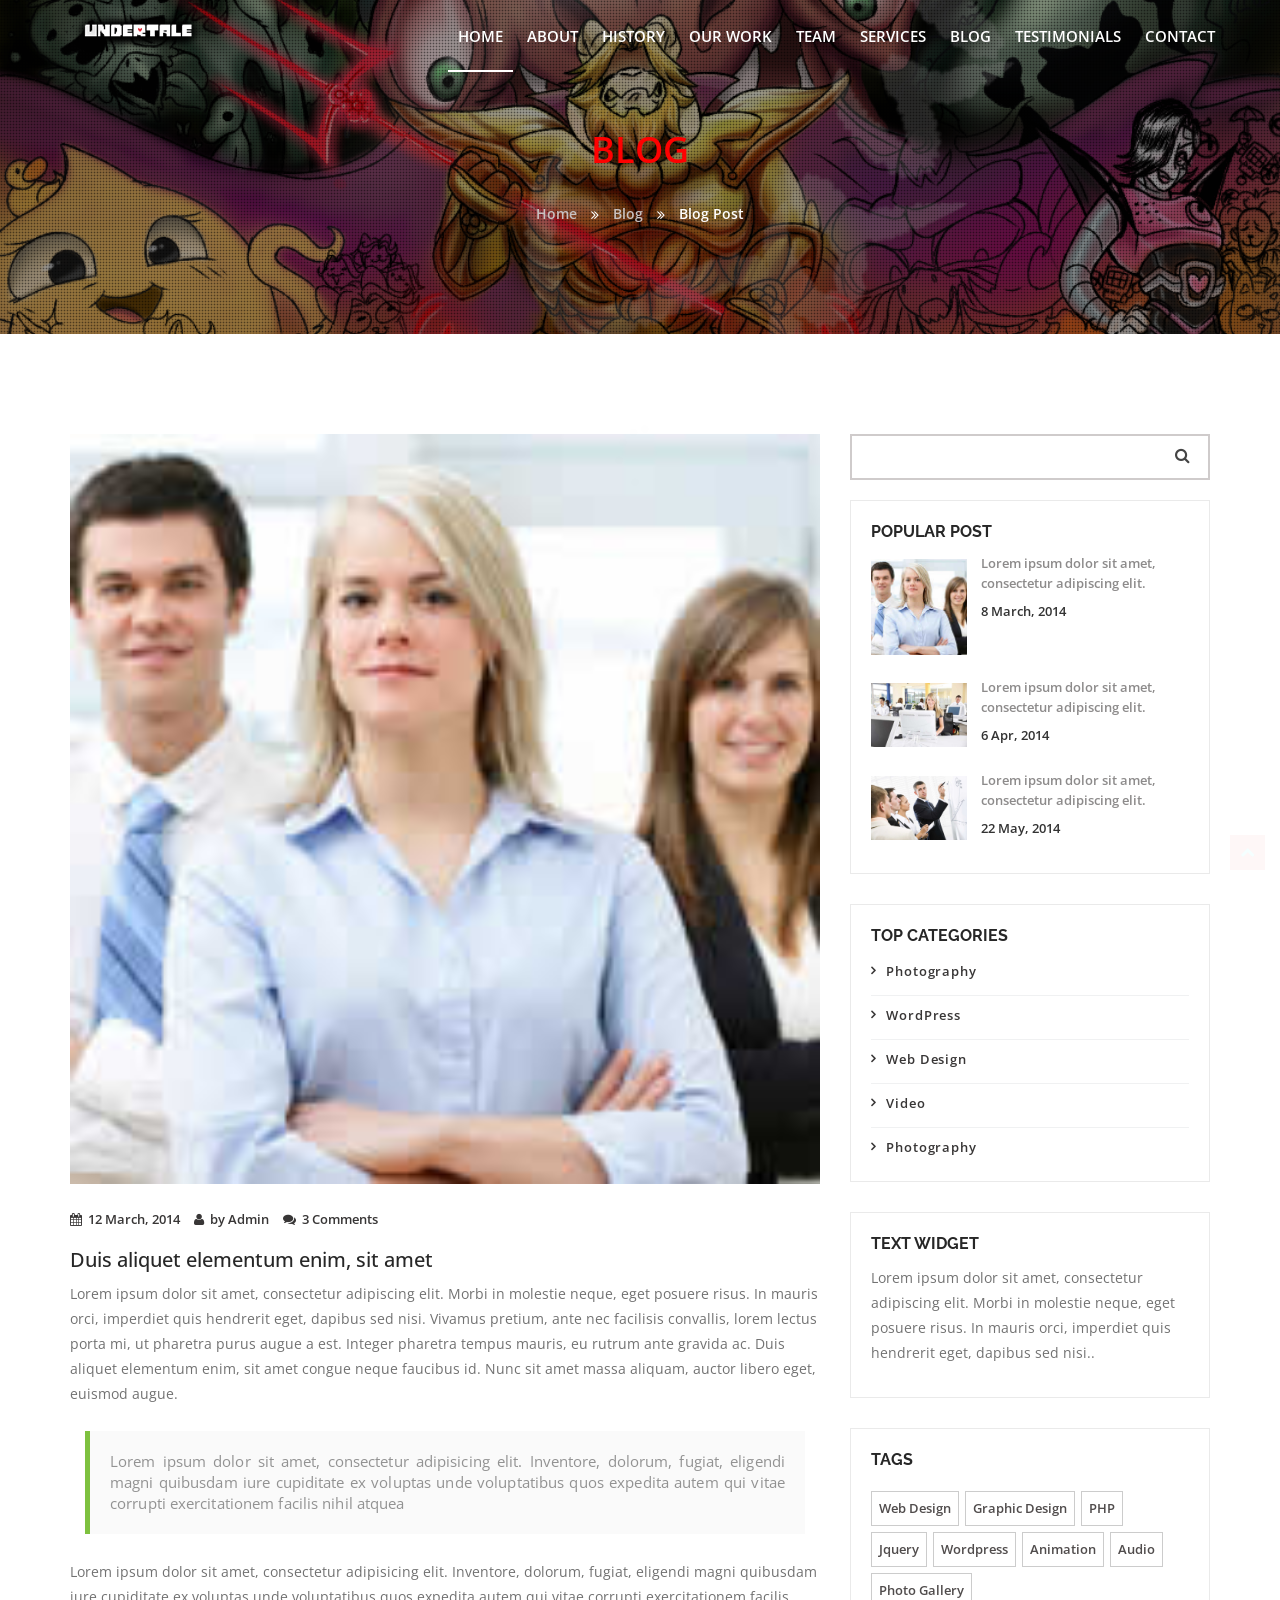
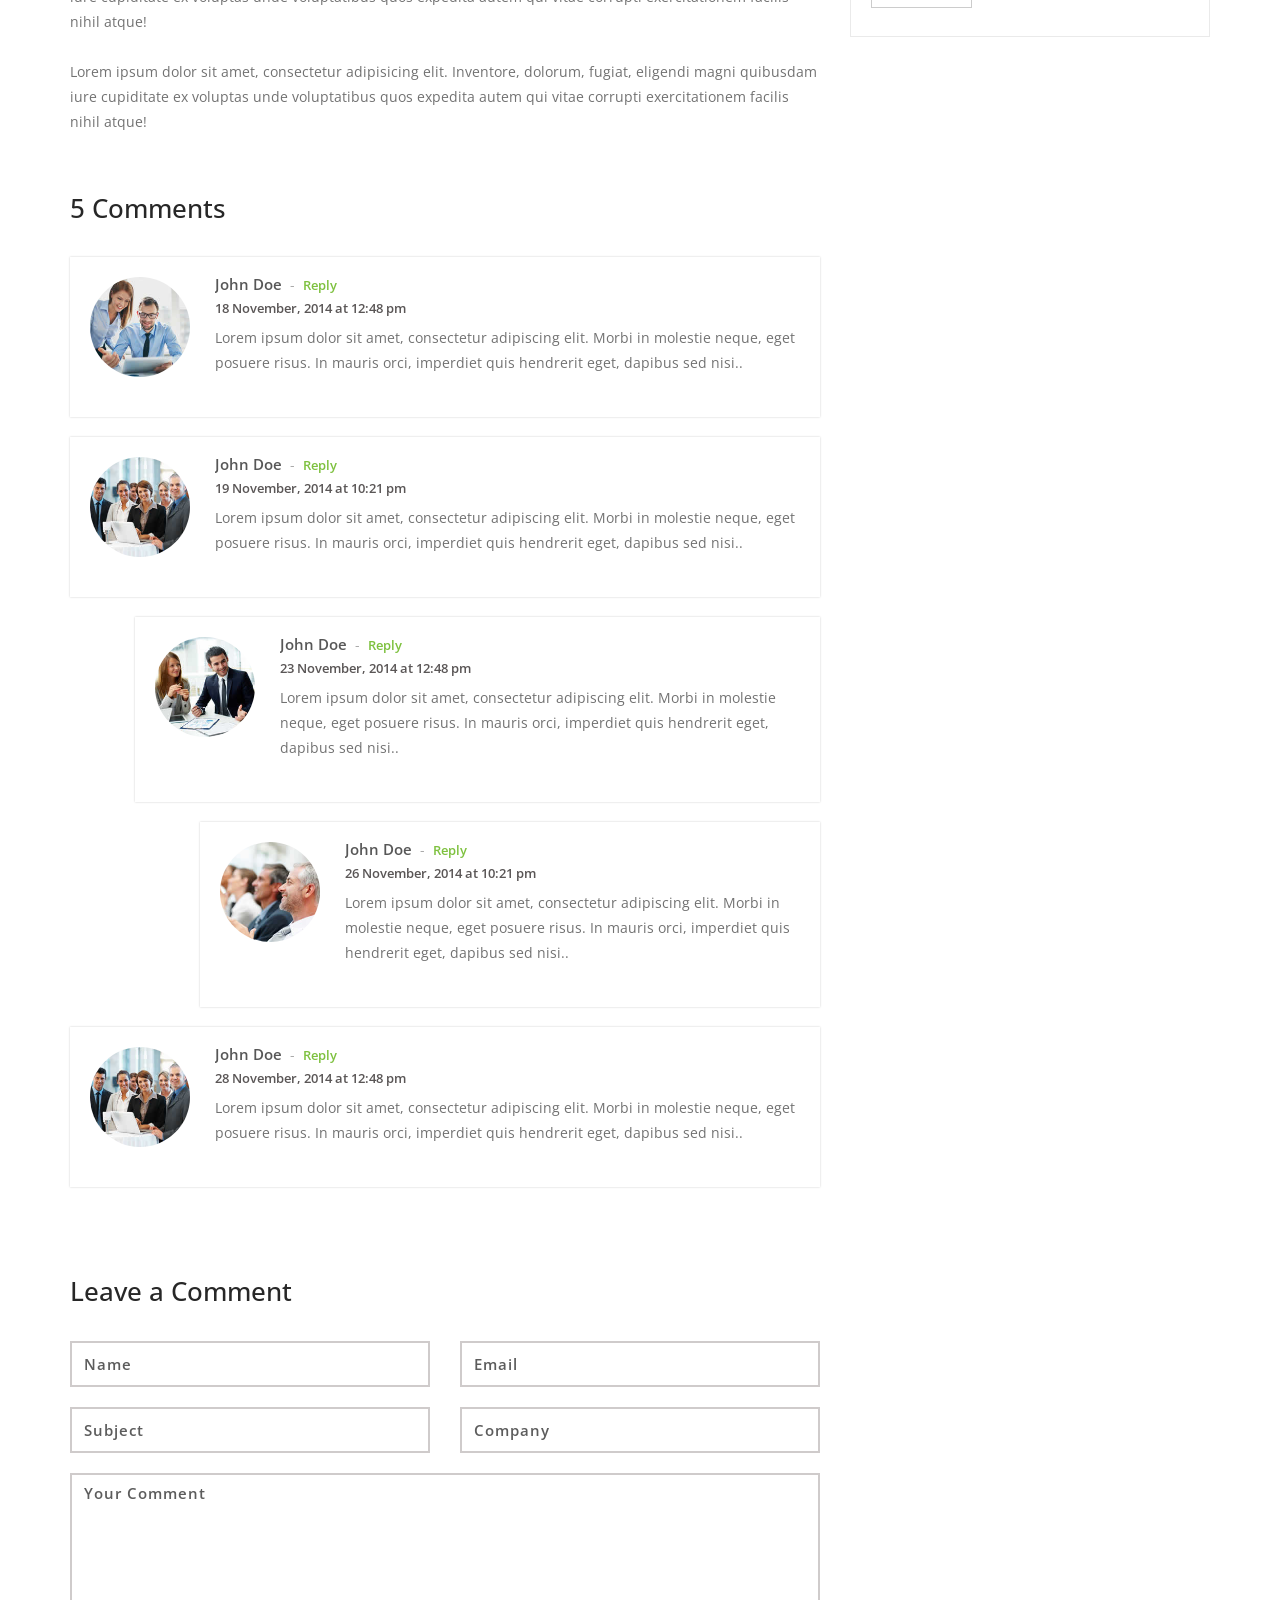
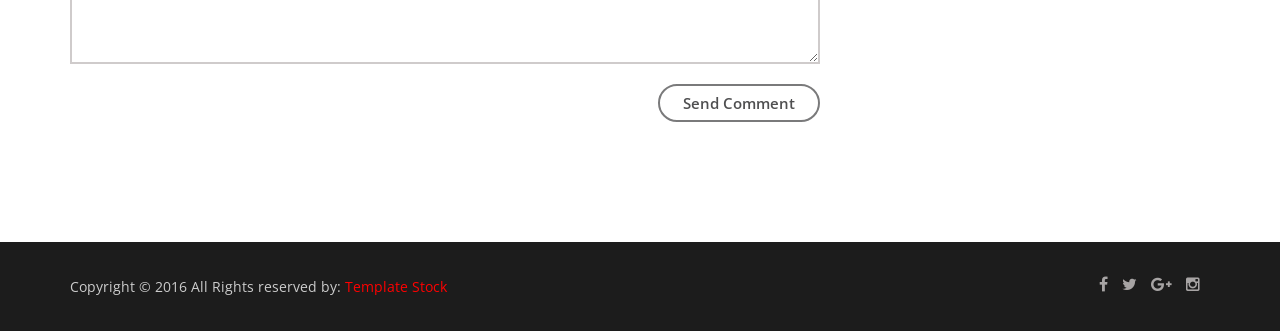
<file: blog.html>
<!doctype html>
<!--
	Lamoda by TEMPLATE STOCK
	templatestock.co @templatestock
	Released for free under the Creative Commons Attribution 3.0 license (templated.co/license)
-->


<html lang="en-gb" class="no-js">
  <head>
    <meta charset="utf-8">
	<title>Undertale</title>
    <meta name="author" content="">
    <meta name="keywords" content="">
    <meta name="description" content="">		
		
	<!-- Mobile Specific Metas -->
    <meta name="viewport" content="width=device-width, initial-scale=1, maximum-scale=1">
    	 

     <!--styles -->
    <link href="css/bootstrap.min.css" rel="stylesheet">
    <link href="css/font-awesome.css" rel="stylesheet">
    <link href="js/owl-carousel/owl.carousel.css" rel="stylesheet">
    <link href="js/owl-carousel/owl.theme.css" rel="stylesheet">
    <link href="js/owl-carousel/owl.transitions.css" rel="stylesheet">
    <link href="css/magnific-popup.css" rel="stylesheet">
    <link rel="stylesheet" type="text/css" href="css/animate.css" />
    <link rel="stylesheet" href="css/etlinefont.css">
    <link href="css/style.css" type="text/css"  rel="stylesheet"/>


   <!-- The HTML5 shim, for IE6-8 support of HTML5 elements -->
        <!--[if lt IE 9]>
        <script src="js/html5shiv.js"></script>
        <script src="js/respond.min.js"></script>
        <![endif]-->
    
	<body  data-spy="scroll" data-target="#main-menu">
 

  <!--Start Page loader -->
  <div id="pageloader">   
        <div class="loader">
          <img src="images/progress.gif" alt='loader' />
        </div>
   </div>
   <!--End Page loader -->
   
      
   <!--Start Navigation-->
		<header id="header">
				<div class="container">
					<div class="row">
						<div class="col-sm-12">
							<button type="button" class="navbar-toggle collapsed" data-toggle="collapse" data-target="#main-menu">
								<span class="sr-only">Toggle navigation</span>
								<span class="fa fa-bars"></span>
								<span class="icon-bar"></span>
								<span class="icon-bar"></span>
							</button>
                            <!--Start Logo -->
							<div class="logo-nav">
								<a href="index.html">
									<img src="images/logo.png" alt="Company logo" />
								</a>
							</div>
                            <!--End Logo -->
							<div class="clear-toggle"></div>
							<div id="main-menu" class="collapse scroll navbar-right">
								<ul class="nav">
                                
									<li class="active"> <a href="index.html">Home</a> </li>
									
									<li> <a href="index.html#about">About</a> </li>
                                    
                                    <li> <a href="index.html#history">History</a> </li>
                                    
                                    <li> <a href="index.html#works">Our Work</a> </li>
                                    
                                     <li> <a href="index.html#team">Team</a> </li>
                                   
								    <li> <a href="index.html#services">Services</a> </li>
																		
									<li> <a href="blog.html">Blog</a></li>
                                    
                                    <li> <a href="index.html#testimonials">Testimonials</a></li>
                                     
									<li> <a href="index.html#contact">Contact</a> </li>
										
								</ul>
							</div><!-- end main-menu -->
						</div>
					</div>
				</div>
			</header>
    <!--End Navigation-->

		<!-- page-header -->
		<section id="page-header" class="parallax">
           <div class="overlay"></div>
			<div class="container">
				<h1>Blog</h1>
                <!--Start Breadcrumb-->
                <div class="breadcrumb">
					<ul>
						<li>
							<a href="index.html">Home</a>
						</li>
						<li>
							<a href="index.html#blog">Blog</a>
						</li>
						<li class="current">
							<a href="blog.html">Blog Post</a>
						</li>
					</ul>
				</div>
                <!--End Breadcrumb-->
			</div>
		</section>
		<!-- /page-header -->
		
		<!--Start blog -->
		<section class="section">
			<div class="container">
				<div class="row">
					<!-- Blog Post -->
					<div class="col-md-8 col-sm-8">
						<div class="post-content">	
							<!-- Post Image -->
							<div class="post-img">
								<img src="images/blog/blog1.jpg" alt="">
							</div>
							<!-- /Post Image-->
							
							<!-- Post Meta-->
							<div class="post-meta">
                                <ul class="list-inline">
                                  <li><a href="#"><i class="fa fa-calendar"></i>12 March, 2014</a> </li>
                                  <li><a href="#"><i class="fa fa-user"></i>by Admin</a></li>
                                  <li><a href="#"><i class="fa fa-comments"></i>3 Comments</a> </li>
                                </ul>
							</div>
							<!-- /Post Meta-->
							
							<!-- Post Description -->
							<div class="post-description">							
								<h3>Duis aliquet elementum enim, sit amet</h3>
								<p>
								Lorem ipsum dolor sit amet, consectetur adipiscing elit. Morbi in molestie neque, eget posuere risus. In mauris orci, imperdiet quis hendrerit eget, dapibus sed nisi. Vivamus pretium, ante nec facilisis convallis, lorem lectus porta mi, ut pharetra purus augue a est. Integer pharetra tempus mauris, eu rutrum ante gravida ac. Duis aliquet elementum enim, sit amet congue neque faucibus id. Nunc sit amet massa aliquam, auctor libero eget, euismod augue. 
								</p>
                                
                                <blockquote>Lorem ipsum dolor sit amet, consectetur adipisicing elit. Inventore, dolorum, fugiat, eligendi magni quibusdam iure cupiditate ex voluptas unde voluptatibus quos expedita autem qui vitae corrupti exercitationem facilis nihil atquea</blockquote>
                                
                                <p>Lorem ipsum dolor sit amet, consectetur adipisicing elit. Inventore, dolorum, fugiat, eligendi magni quibusdam iure cupiditate ex voluptas unde voluptatibus quos expedita autem qui vitae corrupti exercitationem facilis nihil atque!</p>
                                
                                <p>Lorem ipsum dolor sit amet, consectetur adipisicing elit. Inventore, dolorum, fugiat, eligendi magni quibusdam iure cupiditate ex voluptas unde voluptatibus quos expedita autem qui vitae corrupti exercitationem facilis nihil atque!</p>
							</div>
							<!-- /Post Description -->
                          					
							<!-- Comment list -->
							<div class="comment-list">
								<h3>5 Comments</h3>
														
								<ol>
									<li class="comment">
										<div class="single_comment first-comment">
											<div class="comment-avatar">
												<div class="avatar">
													<img src="images/blog/avatar1.jpg" alt="">
												</div>
											</div>
											<div class="comment-content">
												<div class="comment-name"><a href="#">John Doe</a><span>-</span><a href="#" class="comment-reply">Reply</a></div>
												<div class="comment-desc">18 November, 2014 at 12:48 pm</div>                                
												<div class="comment-text">
													<p>
														Lorem ipsum dolor sit amet, consectetur adipiscing elit. Morbi in molestie neque, eget posuere risus. In mauris orci, imperdiet quis hendrerit eget, dapibus sed nisi.. 
													</p>
												</div>
											</div>
										</div>
									</li>
							
									<li class="comment">					
										<div class="single_comment">
											<div class="comment-avatar">
												<div class="avatar">
													<img src="images/blog/avatar2.jpg" alt="">
												</div>
											</div>
											<div class="comment-content">
												<div class="comment-name"><a href="#">John Doe</a><span>-</span><a href="#" class="comment-reply">Reply</a></div>
												<div class="comment-desc">19 November, 2014 at 10:21 pm</div>
												<div class="comment-text">
													<p>
														Lorem ipsum dolor sit amet, consectetur adipiscing elit. Morbi in molestie neque, eget posuere risus. In mauris orci, imperdiet quis hendrerit eget, dapibus sed nisi.. 
													</p>
												</div>
											</div>
										</div>
																		
										<!-- comment-sub -->
										<ol class="comment-sub">
											<li class="comment">
												<div class="single_comment">
													<div class="comment-avatar">
														<div class="avatar">
															<img src="images/blog/avatar3.jpg" alt="">
														</div>
												   </div>
													<div class="comment-content">
														<div class="comment-name"><a href="#">John Doe</a><span>-</span><a href="#" class="comment-reply">Reply</a></div>
														<div class="comment-desc">23 November, 2014 at 12:48 pm</div>                                
														<div class="comment-text">
															<p>
															Lorem ipsum dolor sit amet, consectetur adipiscing elit. Morbi in molestie neque, eget posuere risus. In mauris orci, imperdiet quis hendrerit eget, dapibus sed nisi.. 
															</p>
														</div>
													</div>
												</div>										
												<ol class="comment-sub">
													<li class="comment">
														<div class="single_comment">
															<div class="comment-avatar">
																<div class="avatar">
																	<img src="images/blog/avatar4.jpg" alt="">
																</div>
															</div>
															<div class="comment-content">
																<div class="comment-name"><a href="#">John Doe</a><span>-</span><a href="#" class="comment-reply">Reply</a></div>
																<div class="comment-desc">26 November, 2014 at 10:21 pm</div>
																<div class="comment-text">
																	<p>
																	Lorem ipsum dolor sit amet, consectetur adipiscing elit. Morbi in molestie neque, eget posuere risus. In mauris orci, imperdiet quis hendrerit eget, dapibus sed nisi.. 
																	</p>
																</div>
															</div>
														</div>
													</li>
												</ol>
											</li>
										</ol>
										<!--End comment-sub-->
									</li>

									<li class="comment">
										<div class="single_comment">
											<div class="comment-avatar">
												<div class="avatar">
													<img src="images/blog/avatar2.jpg" alt="">
												</div>
											</div>
											<div class="comment-content">
												<div class="comment-name"><a href="#">John Doe</a><span>-</span><a href="#" class="comment-reply">Reply</a></div>
												<div class="comment-desc">28 November, 2014 at 12:48 pm</div>                                
												<div class="comment-text">
													<p>
														Lorem ipsum dolor sit amet, consectetur adipiscing elit. Morbi in molestie neque, eget posuere risus. In mauris orci, imperdiet quis hendrerit eget, dapibus sed nisi.. 
													</p>
												</div>
											</div>
										</div>
									</li>
								</ol>
							</div>
							<!-- /comment List -->
												
							<!-- Comment Section -->
							<div class="comments-section">								
								<h3>Leave a Comment</h3>
								<div class="comment-form">
									<form method="post">
                                        <div class="row">
                                            <div class="col-md-6">
                                                <input type="text" class="form-control" placeholder="Name" id="name">
                                            </div>
                                            <div class="col-md-6">
                                                <input type="email" class="form-control" placeholder="Email" id="password">
                                            </div>
                                            <div class="col-md-6">
                                                <input type="text" class="form-control" placeholder="Subject" id="subject">
                                            </div>
                                            <div class="col-md-6">
                                                <input type="text" class="form-control" placeholder="Company" id="company">
                                            </div>
                                            <div class="col-md-12">
                                                <textarea class="form-control" placeholder="Your Comment" rows="7"></textarea>
                                            </div>
                                            <div class="col-md-12 text-right">
                                                <button type="submit" class="btn btn-gray-border">Send Comment</button>
                                            </div>
                                        </div>
                                    </form>
								</div>						
							</div>
							<!-- /Comment Section -->											
						</div>
					</div>	
					<!-- /Blog Post -->

					<!-- Right Sidebar -->					
				   <div class="col-md-4 col-sm-4">	
                    
                       <div class="widget widget-sidebar">
							<div class="search-box">
								<form>
									<input type="search" class="form-control"  placeholder="Search">
									<i class="fa fa-search"></i>
								</form>
							</div>
						</div>
                        
				  <!--Start popular Post -->
						<div class="widget-main">
								<h4>Popular Post</h4>
								<div class="sidebar-widget clearfix">	
									<a href="#"><img src="images/blog/blog1.jpg" alt=""></a>
									<p class="sidebar-widget-title"><a href="#">Lorem ipsum dolor sit amet, consectetur adipiscing elit.  </a></p>
									<p class="date">8 March, 2014</p>
								</div>
								<div class="sidebar-widget clearfix">	
									<a href="#"><img src="images/blog/blog2.jpg" alt=""></a>
									<p class="sidebar-widget-title"><a href="#">Lorem ipsum dolor sit amet, consectetur adipiscing elit. </a></p>
									<p class="date">6 Apr, 2014</p>
								</div>	
								<div class="sidebar-widget clearfix">	
									<a href="#"><img src="images/blog/blog3.jpg" alt=""></a>
									<p class="sidebar-widget-title"><a href="#">Lorem ipsum dolor sit amet, consectetur adipiscing elit. </a></p>
									<p class="date">22 May, 2014</p>
								</div>	
						</div>	
						<!-- / popular Post -->
						
                        <!--start post categories-->
                        <div class="widget-main">
                             <h4>Top Categories</h4>
                            <div  class="post-categories">
                                <ul>
                                <li><a href="#">Photography</a></li>
                                <li><a href="#">WordPress</a></li>
                                <li><a href="#">Web Design</a></li>
                                <li><a href="#">Video</a></li>
                                <li><a href="#">Photography</a></li>
                               </ul>
                             </div>
                        </div>
                        <!--/ post categories-->
                    
						<!-- Text -->
						<div class="widget-main">	
							<h4>Text Widget </h4>
							<p>
								Lorem ipsum dolor sit amet, consectetur adipiscing elit. Morbi in molestie neque, eget posuere risus. In mauris orci, imperdiet quis hendrerit eget, dapibus sed nisi.. 
							</p>
						</div>
						<!-- /Text -->
						

						<!-- Tags -->
						<div class="widget-main">
						   <h4>Tags</h4>
							<div class="tags">
								<a href="">Web Design</a>
                                <a href="">Graphic Design</a>
                                <a href="">PHP</a>
                                 <a href="">Jquery</a>
                                <a href="">Wordpress</a>
                                <a href="">Animation</a>
                                <a href="">Audio</a>
                                <a href="">Photo Gallery</a>						
							</div>
						</div>
						<!-- /Tags -->
					</div>
					<!-- /right Sidebar -->
				</div> <!-- /row -->			
			</div>		
		</section>
		<!-- /blog -->


   <!--Start Footer-->
   <footer>
       <div class="container">
           <div class="row">
               <!--Start copyright-->
               <div class="col-md-6 col-sm-6 col-xs-6">
                   <div class="copyright"><p>Copyright © 2016 All Rights reserved by: <a href="http://templatestock.co">Template Stock</a>
                 </p></div>
               </div>
               <!--End copyright-->
               
               <!--start social icons-->
               <div class="col-md-6 col-sm-6 col-xs-6">
                   <div class="social-icons">
                       <ul>
                        <li><a href="#"><i class="fa fa-facebook"></i></a></li>
                        <li> <a href="#"><i class="fa fa-twitter"></i></a></li>
                        <li><a href="#"><i class="fa fa-google-plus"></i></a></li>
                        <li><a href="#"><i class="fa fa-instagram"></i></a></li>
                       </ul>
                    </div>
               </div>
               <!--End social icons-->
           </div> <!-- /.row-->
       </div> <!-- /.container-->
   </footer>
   <!--End Footer-->

   <a href="#" class="scrollup"> <i class="fa fa-chevron-up"> </i> </a>

    <!--Plugins-->
	<script type="text/javascript" src="js/jquery-1.11.1.min.js"></script>
    <script type="text/javascript" src="js/bootstrap.min.js"></script> 
    <script type="text/javascript" src="js/owl-carousel/owl.carousel.js"></script>
    <script type="text/javascript" src="js/jquery.flexslider-min.js"></script>
    <script type="text/javascript" src="js/jquery.magnific-popup.min.js"></script>
    <script type="text/javascript" src="js/easing.js"></script>
    <script type="text/javascript" src="js/jquery.easypiechart.js"></script>
    <script type="text/javascript" src="js/jquery.appear.js"></script>
    <script type="text/javascript" src="js/jquery.parallax-1.1.3.js"></script>
    <script type="text/javascript" src="js/jquery.mixitup.min.js"></script>
    <script type="text/javascript" src="js/custom.js"></script>
    
 </body>
</html>
</file>
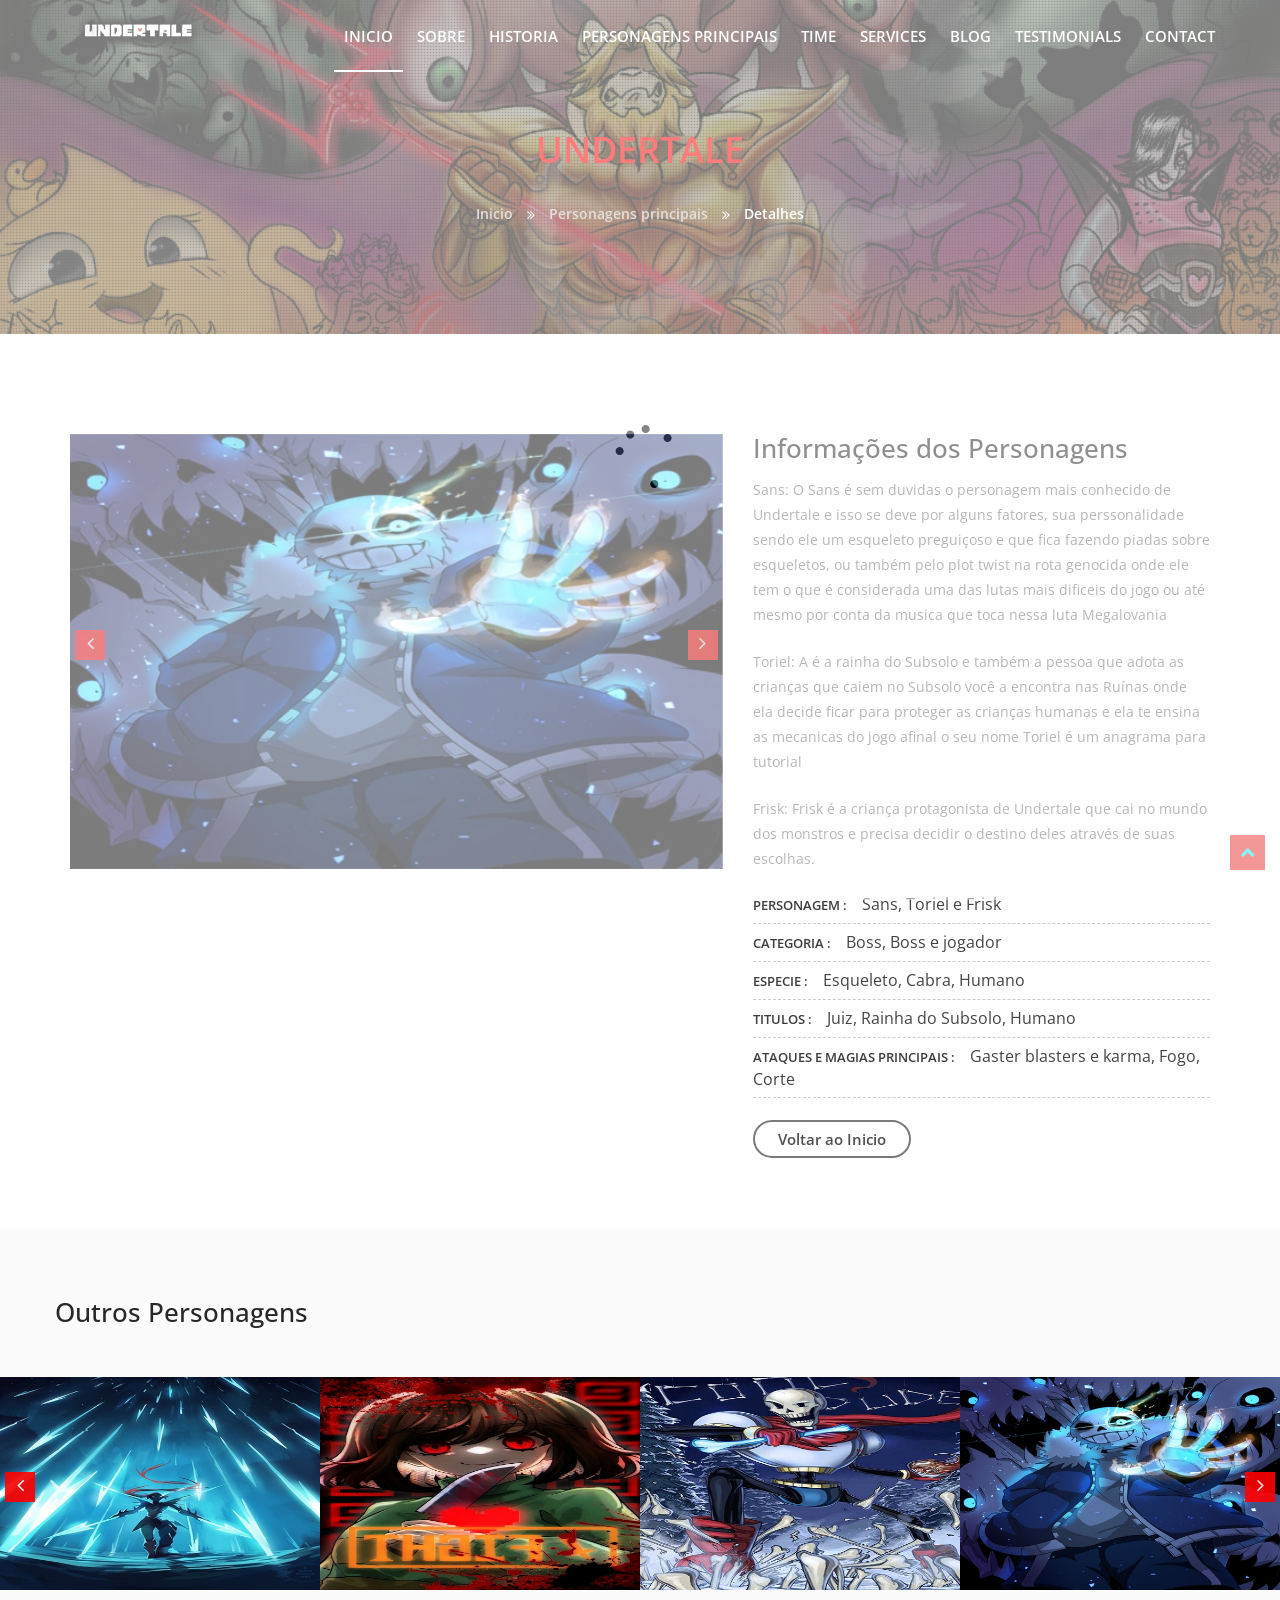
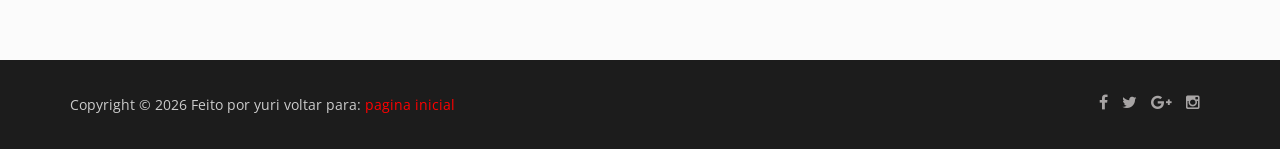
<file: single-work.html>
<!doctype html>
<!--
	Lamoda by TEMPLATE STOCK
	templatestock.co @templatestock
	Released for free under the Creative Commons Attribution 3.0 license (templated.co/license)
-->


<html lang="en-gb" class="no-js">
  <head>
    <meta charset="utf-8">
	<title>Undertale</title>
    <meta name="author" content="">
    <meta name="keywords" content="">
    <meta name="description" content="">		
		
	<!-- Mobile Specific Metas -->
    <meta name="viewport" content="width=device-width, initial-scale=1, maximum-scale=1">
    	

     <!--styles -->
    <link href="css/bootstrap.min.css" rel="stylesheet">
    <link href="css/font-awesome.css" rel="stylesheet">
    <link href="js/owl-carousel/owl.carousel.css" rel="stylesheet">
    <link href="js/owl-carousel/owl.theme.css" rel="stylesheet">
    <link href="js/owl-carousel/owl.transitions.css" rel="stylesheet">
    <link href="css/magnific-popup.css" rel="stylesheet">
    <link rel="stylesheet" type="text/css" href="css/animate.css" />
    <link rel="stylesheet" href="css/etlinefont.css">
    <link href="css/style.css" type="text/css"  rel="stylesheet"/>


   <!-- The HTML5 shim, for IE6-8 support of HTML5 elements -->
        <!--[if lt IE 9]>
        <script src="js/html5shiv.js"></script>
        <script src="js/respond.min.js"></script>
        <![endif]-->
    
	<body  data-spy="scroll" data-target="#main-menu">
 

  <!--Start Page loader -->
  <div id="pageloader">   
        <div class="loader">
          <img src="images/progress.gif" alt='loader' />
        </div>
   </div>
   <!--End Page loader -->
   
      
   <!--Start Navigation-->
		<header id="header">
				<div class="container">
					<div class="row">
						<div class="col-sm-12">
							<button type="button" class="navbar-toggle collapsed" data-toggle="collapse" data-target="#main-menu">
								<span class="sr-only">Toggle navigation</span>
								<span class="fa fa-bars"></span>
								<span class="icon-bar"></span>
								<span class="icon-bar"></span>
							</button>
                            <!--Start Logo -->
							<div class="logo-nav">
								<a href="index.html">
									<img src="images/logo.png" alt="Company logo" />
								</a>
							</div>
                            <!--End Logo -->
							<div class="clear-toggle"></div>
							<div id="main-menu" class="collapse scroll navbar-right">
								<ul class="nav">
                                
									<li class="active"> <a href="index.html">Inicio</a> </li>
									
									<li> <a href="index.html#about">Sobre</a> </li>
                                    
                                    <li> <a href="index.html#history">Historia</a> </li>
                                    
                                    <li> <a href="index.html#works">Personagens principais</a> </li>
                                    
                                     <li> <a href="index.html#team">Time</a> </li>
                                   
								    <li> <a href="index.html#services">Services</a> </li>
																		
									<li> <a href="index.html#blog">Blog</a></li>
                                    
                                    <li> <a href="index.html#testimonials">Testimonials</a></li>
                                     
									<li> <a href="index.html#contact">Contact</a> </li>
										
								</ul>
							</div><!-- end main-menu -->
						</div>
					</div>
				</div>
			</header>
    <!--End Navigation-->

		<!--start page-header -->
		<section id="page-header" class="parallax">
             <div class="overlay"></div>
			<div class="container">
				<h1>Undertale</h1>
                <!--Start Breadcrumb-->
                <div class="breadcrumb">
					<ul>
						<li>
							<a href="index.html">Inicio</a>
						</li>
						<li>
							<a href="index.html#works">Personagens principais</a>
						</li>
						<li class="current">
							<a href="single-work.html">Detalhes</a>
						</li>
					</ul>
				</div>
                <!--End Breadcrumb-->
			</div>
		</section>
		<!--End page-header -->
		
		<!--Start single-work -->
		<section id="single-work" class="section">
			<div class="container">
				<div class="row">					
					<div class="col-md-7">						
						<div id="single-work-slider" class="owl-carousel owl-theme">
							<div class="item"><img src="images/works/img4.jpg" alt=""></div>
							<div class="item"><img src="images/works/img5.jpg" alt=""></div>
							<div class="item"><img src="images/works/img6.jpg" alt=""></div>						 
						</div>	
					</div>
                    
                    <!--Start Work Detail-->
					<div class="col-md-5 work-detail">
                            <h3 class="margin-bottom-15">Informações dos Personagens</h3>	
						<p>Sans: O Sans é sem duvidas o personagem mais conhecido de Undertale e isso se deve por alguns fatores, sua perssonalidade sendo ele um esqueleto preguiçoso e que fica fazendo piadas sobre esqueletos, ou também pelo plot twist na rota genocida onde ele tem o que é considerada uma das lutas mais dificeis do jogo ou até mesmo por conta da musica que toca nessa luta Megalovania </p>	
						<p>Toriel: A é a rainha do Subsolo e também a pessoa que adota as crianças que caiem no Subsolo você a encontra nas Ruínas onde ela decide ficar para proteger as crianças humanas e ela te ensina as mecanicas do jogo  afinal o seu nome Toriel é um anagrama para tutorial</p>
						<p>Frisk: Frisk é a criança protagonista de Undertale que cai no mundo dos monstros e precisa decidir o destino deles através de suas escolhas.</p>
						 
						<ul class="work-detail-list">
							<li><span>personagem :</span>Sans, Toriel e Frisk</li>
							<li><span>Categoria :</span>Boss, Boss e jogador</li>
							<li><span>Especie :</span>Esqueleto, Cabra, Humano</li>
                            <li><span>Titulos :</span>Juiz, Rainha do Subsolo, Humano</li>
							<li><span>Ataques e magias principais :</span>Gaster blasters e karma, Fogo, Corte</li>
						</ul>
                        
                        <a href="#" class="btn btn-gray-border">Voltar ao Inicio</a>
                        
					</div>
                    <!--End Work Detail-->
				</div> <!--/ row-->
			</div> <!--/ container-->		
		</section>
		<!--End single-work -->
		
	<!--related works -->
	<section id="featured-works" class="section parallax">
       <div class="container">
           <div class="row">
               
                <h3 class="margin-bottom-50">Outros Personagens</h3>
                   
           </div>
       </div> 
       
      <div class="related-project-carousel owl-carousel">
            <!-- Start Item-->
             <div class="item">
                 <div class="fworks-image">
                     <img src="images/works/img1.jpg" alt=""/> 
                     
                     <!--Hover link-->
                     <div class="hover-link">
                        <a href="#">
                            <i class="fa fa-link"></i>
                        </a>

                        <a href="images/works/img1.jpg" class="popup-image">
                            <i class="fa fa-plus"></i>
                        </a>
                     </div>
                     <!--End link-->
                     
                     <!--Hover Caption-->
                     <div class="featured-caption">
                         <h4>Undyne</h4>
                         <p></p>
                     </div>
                     <!--End Caption-->
                     
                 </div>
             </div>
            <!-- End Item-->
            
             <!-- Start Item-->
             <div class="item">
                 <div class="fworks-image">
                     <img src="images/works/img2.jpg" alt=""/> 
                     
                     <!--Hover link-->
                     <div class="hover-link">
                        <a href="#">
                            <i class="fa fa-link"></i>
                        </a>

                        <a href="images/works/img2.jpg" class="popup-image">
                            <i class="fa fa-plus"></i>
                        </a>
                     </div>
                     <!--End link-->
                     
                     <!--Hover Caption-->
                     <div class="featured-caption">
                         <h4>Chara</h4>
                         <p></p>
                     </div>
                     <!--End Caption-->
                     
                 </div>
             </div>
            <!-- End Item-->

            <!-- Start Item-->
             <div class="item">
                 <div class="fworks-image">
                     <img src="images/works/img3.jpg" alt=""/> 
                     
                     <!--Hover link-->
                     <div class="hover-link">
                        <a href="#">
                            <i class="fa fa-link"></i>
                        </a>

                        <a href="images/works/img3.jpg" class="popup-image">
                            <i class="fa fa-plus"></i>
                        </a>
                     </div>
                     <!--End link-->
                     
                     <!--Hover Caption-->
                     <div class="featured-caption">
                         <h4>Papirus</h4>
                         <p></p>
                     </div>
                     <!--End Caption-->
                     
                 </div>
             </div>
            <!-- End Item-->

            <!-- Start Item-->
             <div class="item">
                 <div class="fworks-image">
                     <img src="images/works/img4.jpg" alt=""/> 
                     
                     <!--Hover link-->
                     <div class="hover-link">
                        <a href="#">
                            <i class="fa fa-link"></i>
                        </a>

                        <a href="images/works/img4.jpg" class="popup-image">
                            <i class="fa fa-plus"></i>
                        </a>
                     </div>
                     <!--End link-->
                     
                     <!--Hover Caption-->
                     <div class="featured-caption">
                         <h4>Sans</h4>
                         <p></p>
                     </div>
                     <!--End Caption-->
                     
                 </div>
             </div>
            <!-- End Item-->

            <!-- Start Item-->
             <div class="item">
                 <div class="fworks-image">
                     <img src="images/works/img5.jpg" alt=""/> 
                     
                     <!--Hover link-->
                     <div class="hover-link">
                        <a href="#">
                            <i class="fa fa-link"></i>
                        </a>

                        <a href="images/works/img5/default.htm" class="popup-image">
                            <i class="fa fa-plus"></i>
                        </a>
                     </div>
                     <!--End link-->
                     
                     <!--Hover Caption-->
                     <div class="featured-caption">
                         <h4>Frisk</h4>
                         <p></p>
                     </div>
                     <!--End Caption-->
                     
                 </div>
             </div>
            <!-- End Item-->

            <!-- Start Item-->
             <div class="item">
                 <div class="fworks-image">
                     <img src="images/works/img6.jpg" alt=""/> 
                     
                     <!--Hover link-->
                     <div class="hover-link">
                        <a href="#">
                            <i class="fa fa-link"></i>
                        </a>

                        <a href="images/works/img6.jpg" class="popup-image">
                            <i class="fa fa-plus"></i>
                        </a>
                     </div>
                     <!--End link-->
                     
                     <!--Hover Caption-->
                     <div class="featured-caption">
                         <h4>Toriel</h4>
                         <p></p>
                     </div>
                     <!--End Caption-->
                     
                 </div>
             </div>
             <!-- End Item-->
                 
          </div>
     </section>	
    <!-- End related works -->


   <!--Start Footer-->
   <footer>
       <div class="container">
           <div class="row">
               <!--Start copyright-->
               <div class="col-md-6 col-sm-6 col-xs-6">
                   <div class="copyright"><p>Copyright © 2026 Feito por yuri voltar para: <a href="file:///E:/PW1/Undertale/Undertale/index.html">pagina inicial</a>
                 </p></div>
               </div>
               <!--End copyright-->
               
               <!--start social icons-->
               <div class="col-md-6 col-sm-6 col-xs-6">
                   <div class="social-icons">
                       <ul>
                        <li><a href="#"><i class="fa fa-facebook"></i></a></li>
                        <li> <a href="#"><i class="fa fa-twitter"></i></a></li>
                        <li><a href="#"><i class="fa fa-google-plus"></i></a></li>
                        <li><a href="#"><i class="fa fa-instagram"></i></a></li>
                       </ul>
                    </div>
               </div>
               <!--End social icons-->
           </div> <!-- /.row-->
       </div> <!-- /.container-->
   </footer>
   <!--End Footer-->

   <a href="#" class="scrollup"> <i class="fa fa-chevron-up"> </i> </a>

    <!--Plugins-->
	<script type="text/javascript" src="js/jquery-1.11.1.min.js"></script>
    <script type="text/javascript" src="js/bootstrap.min.js"></script> 
    <script type="text/javascript" src="js/owl-carousel/owl.carousel.js"></script>
    <script type="text/javascript" src="js/jquery.flexslider-min.js"></script>
    <script type="text/javascript" src="js/jquery.magnific-popup.min.js"></script>
    <script type="text/javascript" src="js/easing.js"></script>
    <script type="text/javascript" src="js/jquery.easypiechart.js"></script>
    <script type="text/javascript" src="js/jquery.appear.js"></script>
    <script type="text/javascript" src="js/jquery.parallax-1.1.3.js"></script>
    <script type="text/javascript" src="js/jquery.mixitup.min.js"></script>
    <script type="text/javascript" src="js/custom.js"></script>
    
 </body>
</html>
</file>
<file: css/etlinefont.css>
@font-face {
	font-family: 'et-line';
	src:url('../fonts/et-line.eot');
	src:url('../fonts/et-lined41d.eot?#iefix') format('embedded-opentype'),
		url('../fonts/et-line.woff') format('woff'),
		url('../fonts/et-line.ttf') format('truetype'),
		url('../fonts/et-line.svg#et-line') format('svg');
	font-weight: normal;
	font-style: normal;
}

/* Use the following CSS code if you want to use data attributes for inserting your icons */
[data-icon]:before {
	font-family: 'et-line';
	content: attr(data-icon);
	speak: none;
	font-weight: normal;
	font-variant: normal;
	text-transform: none;
	line-height: 1;
	-webkit-font-smoothing: antialiased;
	-moz-osx-font-smoothing: grayscale;
	display:inline-block;
}

/* Use the following CSS code if you want to have a class per icon */
/*
Instead of a list of all class selectors,
you can use the generic selector below, but it's slower:
[class*="icon-"] {
*/
.icon-mobile, .icon-laptop, .icon-desktop, .icon-tablet, .icon-phone, .icon-document, .icon-documents, .icon-search, .icon-clipboard, .icon-newspaper, .icon-notebook, .icon-book-open, .icon-browser, .icon-calendar, .icon-presentation, .icon-picture, .icon-pictures, .icon-video, .icon-camera, .icon-printer, .icon-toolbox, .icon-briefcase, .icon-wallet, .icon-gift, .icon-bargraph, .icon-grid, .icon-expand, .icon-focus, .icon-edit, .icon-adjustments, .icon-ribbon, .icon-hourglass, .icon-lock, .icon-megaphone, .icon-shield, .icon-trophy, .icon-flag, .icon-map, .icon-puzzle, .icon-basket, .icon-envelope, .icon-streetsign, .icon-telescope, .icon-gears, .icon-key, .icon-paperclip, .icon-attachment, .icon-pricetags, .icon-lightbulb, .icon-layers, .icon-pencil, .icon-tools, .icon-tools-2, .icon-scissors, .icon-paintbrush, .icon-magnifying-glass, .icon-circle-compass, .icon-linegraph, .icon-mic, .icon-strategy, .icon-beaker, .icon-caution, .icon-recycle, .icon-anchor, .icon-profile-male, .icon-profile-female, .icon-bike, .icon-wine, .icon-hotairballoon, .icon-globe, .icon-genius, .icon-map-pin, .icon-dial, .icon-chat, .icon-heart, .icon-cloud, .icon-upload, .icon-download, .icon-target, .icon-hazardous, .icon-piechart, .icon-speedometer, .icon-global, .icon-compass, .icon-lifesaver, .icon-clock, .icon-aperture, .icon-quote, .icon-scope, .icon-alarmclock, .icon-refresh, .icon-happy, .icon-sad, .icon-facebook, .icon-twitter, .icon-googleplus, .icon-rss, .icon-tumblr, .icon-linkedin, .icon-dribbble {
	font-family: 'et-line';
	speak: none;
	font-style: normal;
	font-weight: normal;
	font-variant: normal;
	text-transform: none;
	line-height: 1;
	-webkit-font-smoothing: antialiased;
	-moz-osx-font-smoothing: grayscale;
	display:inline-block;
}
.icon-mobile:before {
	content: "\e000";
}
.icon-laptop:before {
	content: "\e001";
}
.icon-desktop:before {
	content: "\e002";
}
.icon-tablet:before {
	content: "\e003";
}
.icon-phone:before {
	content: "\e004";
}
.icon-document:before {
	content: "\e005";
}
.icon-documents:before {
	content: "\e006";
}
.icon-search:before {
	content: "\e007";
}
.icon-clipboard:before {
	content: "\e008";
}
.icon-newspaper:before {
	content: "\e009";
}
.icon-notebook:before {
	content: "\e00a";
}
.icon-book-open:before {
	content: "\e00b";
}
.icon-browser:before {
	content: "\e00c";
}
.icon-calendar:before {
	content: "\e00d";
}
.icon-presentation:before {
	content: "\e00e";
}
.icon-picture:before {
	content: "\e00f";
}
.icon-pictures:before {
	content: "\e010";
}
.icon-video:before {
	content: "\e011";
}
.icon-camera:before {
	content: "\e012";
}
.icon-printer:before {
	content: "\e013";
}
.icon-toolbox:before {
	content: "\e014";
}
.icon-briefcase:before {
	content: "\e015";
}
.icon-wallet:before {
	content: "\e016";
}
.icon-gift:before {
	content: "\e017";
}
.icon-bargraph:before {
	content: "\e018";
}
.icon-grid:before {
	content: "\e019";
}
.icon-expand:before {
	content: "\e01a";
}
.icon-focus:before {
	content: "\e01b";
}
.icon-edit:before {
	content: "\e01c";
}
.icon-adjustments:before {
	content: "\e01d";
}
.icon-ribbon:before {
	content: "\e01e";
}
.icon-hourglass:before {
	content: "\e01f";
}
.icon-lock:before {
	content: "\e020";
}
.icon-megaphone:before {
	content: "\e021";
}
.icon-shield:before {
	content: "\e022";
}
.icon-trophy:before {
	content: "\e023";
}
.icon-flag:before {
	content: "\e024";
}
.icon-map:before {
	content: "\e025";
}
.icon-puzzle:before {
	content: "\e026";
}
.icon-basket:before {
	content: "\e027";
}
.icon-envelope:before {
	content: "\e028";
}
.icon-streetsign:before {
	content: "\e029";
}
.icon-telescope:before {
	content: "\e02a";
}
.icon-gears:before {
	content: "\e02b";
}
.icon-key:before {
	content: "\e02c";
}
.icon-paperclip:before {
	content: "\e02d";
}
.icon-attachment:before {
	content: "\e02e";
}
.icon-pricetags:before {
	content: "\e02f";
}
.icon-lightbulb:before {
	content: "\e030";
}
.icon-layers:before {
	content: "\e031";
}
.icon-pencil:before {
	content: "\e032";
}
.icon-tools:before {
	content: "\e033";
}
.icon-tools-2:before {
	content: "\e034";
}
.icon-scissors:before {
	content: "\e035";
}
.icon-paintbrush:before {
	content: "\e036";
}
.icon-magnifying-glass:before {
	content: "\e037";
}
.icon-circle-compass:before {
	content: "\e038";
}
.icon-linegraph:before {
	content: "\e039";
}
.icon-mic:before {
	content: "\e03a";
}
.icon-strategy:before {
	content: "\e03b";
}
.icon-beaker:before {
	content: "\e03c";
}
.icon-caution:before {
	content: "\e03d";
}
.icon-recycle:before {
	content: "\e03e";
}
.icon-anchor:before {
	content: "\e03f";
}
.icon-profile-male:before {
	content: "\e040";
}
.icon-profile-female:before {
	content: "\e041";
}
.icon-bike:before {
	content: "\e042";
}
.icon-wine:before {
	content: "\e043";
}
.icon-hotairballoon:before {
	content: "\e044";
}
.icon-globe:before {
	content: "\e045";
}
.icon-genius:before {
	content: "\e046";
}
.icon-map-pin:before {
	content: "\e047";
}
.icon-dial:before {
	content: "\e048";
}
.icon-chat:before {
	content: "\e049";
}
.icon-heart:before {
	content: "\e04a";
}
.icon-cloud:before {
	content: "\e04b";
}
.icon-upload:before {
	content: "\e04c";
}
.icon-download:before {
	content: "\e04d";
}
.icon-target:before {
	content: "\e04e";
}
.icon-hazardous:before {
	content: "\e04f";
}
.icon-piechart:before {
	content: "\e050";
}
.icon-speedometer:before {
	content: "\e051";
}
.icon-global:before {
	content: "\e052";
}
.icon-compass:before {
	content: "\e053";
}
.icon-lifesaver:before {
	content: "\e054";
}
.icon-clock:before {
	content: "\e055";
}
.icon-aperture:before {
	content: "\e056";
}
.icon-quote:before {
	content: "\e057";
}
.icon-scope:before {
	content: "\e058";
}
.icon-alarmclock:before {
	content: "\e059";
}
.icon-refresh:before {
	content: "\e05a";
}
.icon-happy:before {
	content: "\e05b";
}
.icon-sad:before {
	content: "\e05c";
}
.icon-facebook:before {
	content: "\e05d";
}
.icon-twitter:before {
	content: "\e05e";
}
.icon-googleplus:before {
	content: "\e05f";
}
.icon-rss:before {
	content: "\e060";
}
.icon-tumblr:before {
	content: "\e061";
}
.icon-linkedin:before {
	content: "\e062";
}
.icon-dribbble:before {
	content: "\e063";
}
</file>
<file: css/style.css>
@import url(http://fonts.googleapis.com/css?family=Open+Sans:300,300italic,400,400italic,600,600italic,700,700italic,800,800italic);
@import url(http://fonts.googleapis.com/css?family=Raleway:400,100,200,300,500,600,700,800,900);
@import url(http://fonts.googleapis.com/css?family=Roboto:400,100,100italic,300,300italic,400italic,500,500italic,700,700italic);

html, body {
	height: 100%;
	width: 100%;
	padding: 0;
	margin: 0;
	font-family: 'Open Sans', sans-serif;
	font-size: 14px;
	line-height: 1;
	font-weight: 400;
	border: none;
	color: #444;
	position: relative;
}

h1, h2, h3, h4, h5, h6 {
	font-weight: 500;
	margin: 0px 0px 10px;
	color: #272727;
	font-family: "Open Sans", sans-serif;
	text-transform: uppercase;
}

h4 {
	font-size: 16px;
	font-family: "Raleway", sans-serif;
	font-weight: 700;
	line-height: 22px;
}

h3 {
	font-size: 26px;
}

p {
	margin-bottom: 22px;
	font-family: "Open Sans", sans-serif;
	font-size:14px;
	line-height: 25px;
	color: #727272;
	font-weight: 400;
}
a {
	color:#FF0000;
	background:none;
	text-decoration: none;
	outline: none;
}

a:hover, a:active, a:focus {
	color:#00ffff;
	text-decoration: none;
	outline: none;
}

::selection {
 background:#F5514B;
 color:#FFF;
}

::-moz-selection {
 background:#00FFFF;
 color:#FFF;
}

img {
	max-width:100%;
}

select, textarea, input[type="text"], input[type="password"], input[type="datetime"], input[type="datetime-local"], input[type="date"], input[type="month"], input[type="time"], input[type="week"], input[type="number"], input[type="email"], input[type="url"], input[type="search"], input[type="tel"], input[type="color"], .form-control {
	display: inline-block;
	margin-bottom: 20px;
	font-size: 15px;
	line-height: 25px;
	color: #484444;
	height: 46px;
	width: 100%;
	vertical-align: middle;
	box-shadow: none;
	border-radius: 0px;
	transition: all 200ms ease-in 0s;
	background: rgba(255, 255, 255, 0) none repeat scroll 0% 0%;
	border: 2px solid rgba(236, 240, 241, 0.58);
}

textarea:focus, input[type="text"]:focus, input[type="password"]:focus, input[type="datetime"]:focus, input[type="datetime-local"]:focus, input[type="date"]:focus, input[type="month"]:focus, input[type="time"]:focus, input[type="week"]:focus, input[type="number"]:focus, input[type="email"]:focus, input[type="url"]:focus, input[type="search"]:focus, input[type="tel"]:focus, input[type="color"]:focus, .form-control:focus {
	-webkit-box-shadow: none;
	-moz-box-shadow: none;
	box-shadow: none;
	border-color:#FFF !important;
}

/*-----------------------------------------------------------------*/
/* Common Elements
/*-----------------------------------------------------------------*/

::-webkit-input-placeholder {
 color:#FFF !important;
 font-weight: 600;
 letter-spacing:1px;
}

:-moz-placeholder {
 color:#FFF !important;
 font-weight: 600;
 letter-spacing:1px;
}

::-moz-placeholder {
 color:#FFF !important;
 font-weight: 600;
 letter-spacing:1px;
}

:-ms-input-placeholder {
 color:#FFF !important;
 font-weight: 600;
 letter-spacing:1px;
}

.clear {
	clear:both;
}

.scrollup {
	width:35px;
	height:35px;
	position:fixed;
	bottom:30px;
	right:15px;
	display:none;
	background:rgba(225, 0, 0, .8);
	text-align: center;
}

.scrollup i {
	color:#00ffff;
	font-size:15px;
	display:block;
	line-height:33px;
}

.scrollup:hover {
	background:rgba(225, 0, 0, .9);
}

.section {
	padding:100px 0 70px;
	position:relative;
}

.section .container {
	position:relative;
}

.title-box {
	border-bottom-width: 0px;
	margin-bottom: 75px;
	position: relative;
}

.title-box h2.title {
	font-weight: 700;
	font-size: 29px;
	line-height: 32px;
	text-transform: uppercase;
}

.title-box h2:before {
	bottom: 0;
	content: "";
	display: block;
	height: 2px;
	left: 0;
	margin: -22px auto;
	position: absolute;
	width: 40px;
	background: #00AAB3;
}

.title-box.white h2.title:before {
	background:#FFF;
}

.title-box.white h2.title {
	color:#FFF;
}

.title-box.text-center h2:before {
	bottom: 0;
	content: "";
	display: block;
	height: 2px;
	left: 0;
	right:0;
	margin: -22px auto;
	position: absolute;
	width: 40px;
	background: #575051;
}

.title-box.text-right:before {
	left: auto;
	right: 0;
}

.title-box.text-center:before {
	left: 50%;
	margin-left: -20px;
}

.color-white h2 {
	color:#fff !important;
}

#pageloader {
	width: 100%;
	height: 100%;
	position: fixed;
	background-color:#FFF;
	z-index: 999999;
}

.loader {
	position: absolute;
	width: auto;
	height:auto;
	margin: -25px 0 0 -25px;
	top:50%;
	left:50%;
	text-align:center;
}

.overlay {
	background:rgba(0, 0, 0, 0.4) url("../images/pattern.png") repeat;
	position: absolute;
	display: block;
	width: 100%;
	height: 100%;
	top: 0px;
	left: 0px;
}

section {
	position:relative;
}

.parallax .container {
	position:relative;
}

.parallax {
	background-attachment: fixed !important;
	background-position: center center !important;
	background-repeat: no-repeat !important;
	background-size: cover !important;
}

/*-----------------------------------------------------------------*/
/* Buttons
/*-----------------------------------------------------------------*/

.btn {
    box-shadow: none;
    line-height: 22px;
    font-weight: 600;
    padding: 6px 23px;
    font-size: 15px;
    border-radius: 20px;
    border: 2px solid transparent;
    color: #262B37;
    transition: all 200ms ease 0s;
}

.btn-red {
	background: rgb(243, 88, 91);
	border-color: rgb(243, 88, 91);
	color:#FFF;
}
.btn-red:hover, .btn-red:focus {
	background:#FFF;
	border-color: FFFF;
	color:#000;
}

.btn-white {
	background:#FFF;
	border-color: FFFF;
	color:#5F5A5A;
}

.btn-white:hover, .btn-white:focus {
	color: #FFF;
	background: #7EC13F;
	border-color:#7EC13F;
}


.btn-gray-border:hover, .btn-gray-border:focus {
	color: #FFF;
	background: rgb(243, 88, 91);
	border-color: rgb(243, 88, 91);
}

.btn-green {
	background:#FF0000;
	border-color: #FF0000;
	color:#40E0D0;
}

.btn-green:hover, .btn-green:focus {
	color: #FFF;
	background:transparent;
	border-color: #FFF;
}

.btn-gray-border {
    border: 2px solid #7A7A7B;
    background: transparent;
    color: #4F4F50;
}

.btn-gray-border:hover, .btn-gray-border:focus {
	color: #00FFFF;
	background:#FF0000;
	border-color:#FF0000;
}

/*-----------------------------------------------------------------*/
/* spacing & margin
/*-----------------------------------------------------------------*/


.margin-top-5 {
	margin-top: 5px !important;
}

.margin-top-10 {
	margin-top: 10px !important;
}

.margin-top-15 {
	margin-top: 15px !important;
}

.margin-top-20 {
	margin-top: 20px !important;
}
.margin-top-25 {
	margin-top: 25px !important;
}

.margin-top-30 {
	margin-top: 30px !important;
}

.margin-top-35 {
	margin-top: 35px !important;
}

.margin-top-40 {
	margin-top: 40px !important;
}

.margin-top-45 {
	margin-top: 45px !important;
}

.margin-top-50 {
	margin-top: 50px !important;
}

.no-margin-bottom {
	margin-bottom: opx !important;
}

.margin-bottom-5 {
	margin-bottom: 5px !important;
}

.margin-bottom-10 {
	
	margin-bottom: 10px !important;
}

.margin-bottom-15 {
	margin-bottom: 15px !important;
}

.margin-bottom-20 {
	margin-bottom: 20px !important;
}

.margin-bottom-25 {
	margin-bottom: 25px !important;
}

.margin-bottom-30 {
	margin-bottom: 30px !important;
}

.margin-bottom-35 {
	margin-bottom: 35px !important;
}

.margin-bottom-40 {
	margin-bottom: 40px !important;
}

.margin-bottom-50 {
	margin-bottom: 50px !important;
}

.margin-bottom-50 {
	margin-bottom: 50px !important;
}
.margin-bottom-60 {
	margin-bottom: 60px !important;
}

.margin-bottom-70 {
	margin-bottom: 70px !important;
}

.margin-bottom-80 {
	margin-bottom: 80px !important;
}

.margin-bottom-90 {
	margin-bottom: 90px !important;
}

.margin-left-5 {
	margin-left: 5px !important;
}
.margin-left-10 {
	margin-left: 10px !important;
}
.margin-left-15 {
	margin-left: 15px !important;
}

.margin-left-20 {
	margin-left: 20px !important;
}

.margin-left-25 {
	margin-left: 25px !important;
}

.margin-left-30 {
	margin-left: 30px !important;
}

.margin-left-90 {
	margin-left: 90px !important;
}

.margin-right-5 {
	margin-right: 5px !important;
}

.margin-right-10 {
	margin-right: 10px !important;
}

.margin-right-15 {
	margin-right: 15px !important;
}

.margin-right-20 {
	margin-right: 20px !important;
}

.margin-right-25 {
	margin-right: 25px !important;
}

.margin-right-30 {
	margin-right: 30px !important;
}

.padding-top-5 {
	padding-top:5px;
}

.padding-top-10 {
	padding-top:10px;
}

.padding-top-15 {
	padding-top:15px;
}

.padding-top-20 {
	padding-top:20px;
}

.padding-top-25 {
	padding-top:25px;
}

.padding-top-30 {
	padding-top:30px;
}

.padding-top-35 {
	padding-top:35px;
}

.padding-top-40 {
	padding-top:40px;
}

.padding-top-45 {
	padding-top:45px;
}

.padding-top-50 {
	padding-top:50px;
}

.padding-top-55 {
	padding-top:55px;
}

.padding-top-60 {
	padding-top:60px;
}

.padding-top-70 {
	padding-top:70px;
}

.padding-top-80 {
	padding-top:80px;
}

.padding-top-90 {
	padding-top:90px;
}

.padding-top-100 {
	padding-top:100px;
}

.padding-bottom-5 {
	padding-bottom:5px;
}

.padding-bottom-10 {
	padding-bottom:10px;
}

.padding-bottom-15 {
	padding-bottom:15px;
}

.padding-bottom-20 {
	padding-bottom:20px;
}

.padding-bottom-25 {
	padding-bottom:25px;
}

.padding-bottom-30 {
	padding-bottom:30px;
}

.padding-bottom-35 {
	padding-bottom:35px;
}

.padding-bottom-40 {
	padding-bottom:40px;
}

.padding-bottom-45 {
	padding-bottom:45px;
}

.padding-bottom-50 {
	padding-bottom:50px;
}

.padding-bottom-55 {
	padding-bottom:55px;
}

.padding-bottom-60 {
	padding-bottom:60px;
}

.padding-bottom-70 {
	padding-bottom:70px;
}

.padding-bottom-80 {
	padding-bottom:80px;
}

.padding-bottom-90 {
	padding-bottom:90px;
}

.padding-bottom-100 {
	padding-bottom:100px;
}

.padding-5 {
	padding:5px;
}

.padding-10 {
	padding:10px;
}

.padding-15 {
	padding:15px;
}

.padding-20 {
	padding:20px;
}

.padding-25 {
	padding:25px;
}

.padding-30 {
	padding:30px;
}


/*-----------------------------------------------------------------*/
/* Navigation
/*-----------------------------------------------------------------*/


#header {
	top: 0;
	z-index: 500;
	width: 100%;
	position: fixed;
	z-index: 99999;
}

#main-menu {
	z-index: 300;
	visibility:visible;
}

.menu-bg {
	background:#202020;
}

#main-menu ul {
	display: block;
	width: 100%;
	text-align: center;
}

#main-menu ul li {
	display: inline-block;
	position: relative;
}

#main-menu ul li a {
	display: inline-block;
	padding:6px 10px;
	line-height: 60px;
	color: #FFF;
	font-weight: 600;
	font-size: 15px;
	text-transform: uppercase;
	transition: all 0.25s ease 0s;
}

#main-menu ul li a:hover {
	color:#FFF;
}

#main-menu ul.nav>li>a:hover, #main-menu ul.nav>li>a:focus {
	background: none;
}

#main-menu ul li.active > a, #main-menu ul li.active.has-child > a {
	color: #FFF;
	box-shadow: inset 0 -2px 0 #FFF;
}

.clear-toggle {
	display:none;
	clear:both;
}

.navbar-toggle {
	color: #FFF;
	margin-top: 4px;
	font-size: 32px;
	margin-bottom: 0px;
	padding-top: 9px;
	position: absolute;
	right: 0px;
	padding-right: 0;
}

.logo {
	width: 100% !important;
	height: 100% !important;
}

.logo-nav {
	float: left;
	line-height: 60px;
}


/*-----------------------------------------------------------------*/
/* Slider
/*-----------------------------------------------------------------*/


.home {
	overflow: hidden;
	font-family: "Raleway", sans-serif;
}

.home .slides {
	display: inline-block;
	width: 100%;
}

.home .flexslider {
	overflow: hidden;
}

.big {
	font-size: 50px;
	font-weight: bold;
	line-height: 70px;
	text-transform: uppercase;
	margin: 6px -10px;
	color: #fff;
}

.small {
    font-size: 20px;
    font-weight: 200;
    color: #FFF;
    margin: 30px 0px 0px;
    text-transform: uppercase;
	font-weight: 600;
}

.home .flexslider .slides img {
	background-position: center 0;
	background-repeat: no-repeat;
	background-size: cover;
	width: 100%;
}

.home .flexslider .slides img.parallax {
	background-attachment: fixed;
}

.flexslider.video img {
	background: none !important;
}

#video_player {
	bottom: 0;
	height: auto;
	min-height: 100%;
	min-width: 100%;
	position: absolute;
	right: 0;
	width: auto;
}

.slider-text-wrapper {
	position: absolute;
	width: 100%;
	height: 250px;
	top: 50%;
	left: 0;
	margin-top: -125px;
	text-align: center;
	z-index:999;
}

.slider-text-wrapper .btn {
	margin-top: 60px;
	border:2px solid #FFF;
	background:transparent;
	color:#FFF;
}

.flex-control-nav {
	bottom: 40px;
	z-index: 999;
	position: absolute;
	width: 100%;
	text-align: center;
}

.flex-control-nav li {
	display: inline-block;
}

.flex-control-paging li a {
	width: 6px !important;
	height: 6px !important;
	box-shadow: none !important;
	background: #fff !important;
	display: inline-block !important;
	text-indent: -9999px !important;
	border-radius: 50% !important;
	margin: 0 6px !important;
	cursor: pointer !important;
	z-index:9999 !important;
}

.flex-control-paging li a.flex-active {
	background: #18263a;
}

.flexslider {
	position: relative;
}

.flex-prev {
	color: #333;
	font-size: 40px;
	height: 40px;
	left: 20px;
	margin-top: -20px;
	position: absolute;
	top: 50%;
	width: 40px;
	z-index: 2;
}

.home .flex-prev, .home .flex-next {
	color: #FFF;
	transition: none 0s ease 0s;
	z-index: 999;
}

.flex-next {
	color: #333;
	font-size: 40px;
	height: 40px;
	right: 0px;
	margin-top: -20px;
	position: absolute;
	top: 50%;
	width: 40px;
	z-index: 2;
}
.home .flex-prev, .home .flex-next {
	color: #fff;
	transition: none;
}

#home {
	width: 100%;
	height: 100%;
	color: #fff;
}

.slider-overlay {
	background:url("../images/pattern.png") repeat rgba(0, 0, 0, .4);
	position: absolute;
	left: 0;
	top: 0;
	right: 0;
	z-index: 100;
	width: 100%;
	height: 100%;
}


/*-----------------------------------------------------------------*/
/*  Flexslider
/*-----------------------------------------------------------------*/


.flex-container a:active, .flexslider a:active, .flex-container a:focus, .flexslider a:focus {
	outline: none;
}

.slides, .flex-control-nav, .flex-direction-nav {
	margin: 0;
	padding: 0;
	list-style: none;
}

.flexslider {
	margin: 0;
	padding: 0;
}

.flexslider .slides > li {
	display: none;
	-webkit-backface-visibility: hidden;
}

.flexslider .slides img {
	width: 100%;
	display: block;
	height:630px;
}

.flex-pauseplay span {
	text-transform: capitalize;
}

.slides:after {
	content: "\0020";
	display: block;
	clear: both;
	visibility: hidden;
	line-height: 0;
	height: 0;
}

html[xmlns] .slides {
	display: block;
}

* html .slides {
	height: 1%;
}

.no-js .slides > li:first-child {
	display: block;
}

.flex-control-nav {
	position:absolute;
	bottom: 20px;
	text-align:center;
	width: 100%;
}

.flex-control-nav li {
	margin: 0 3px;
	display: inline-block;
}

.flex-control-nav li a {
	width: 30px;
	height: 5px;
	background: #FFF;
	text-indent:-9999px;
	display:block;
	opacity: 0.4;
}

.flex-control-nav li a.flex-active {
	opacity: 1;
}

.flex-direction-nav .flex-prev:hover,  .flex-direction-nav .flex-next:hover {
	opacity: 1;
}


/*-----------------------------------------------------------------*/
/* About
/*-----------------------------------------------------------------*/

.features-icon-box {
	margin-bottom:50px;
}

.features-icon-box .features-icon {
	position: absolute;
	width: 60px;
	height: 60px;
	line-height: 41px;
	font-size: 45px;
	color:#FF0000;
}

.features-icon-box .features-info {
	margin-left: 80px;
}


/*-----------------------------------------------------------------*/
/* Fun Facs
/*-----------------------------------------------------------------*/

#facts {
	background:url(../images/parallax/facts.jpg) no-repeat;
	padding: 150px 0px 100px;
}

.facts-box {
	text-align:center;
}

.facts-box h3 {
	font-size: 40px;
	margin-bottom: 12px;
	color: #FFF;
	font-weight: 700;
}

.facts-box span {
	color: #FFF;
	font-size: 15px;
	font-weight: 700;
	text-transform: uppercase;
}

.facts-box i {
	color: #FFF;
	font-size: 50px;
	margin-bottom: 30px;
}

/*-----------------------------------------------------------------*/
/* Tab
/*-----------------------------------------------------------------*/


.content-tab-1 .nav {
	text-align: center;
	text-transform: uppercase;
}

.content-tab-1 > .nav > li {
	float: none;
	display: inline-block;
	border: 2px solid #B1AEAE;
	padding: 3px 20px;
	box-shadow: 0px 0px 2px #F2F2F2;
	margin-bottom: 5px;
}

.content-tab-1 > .nav li > a {
	color: #228B22;
	background-color: transparent;
	transition: all 0.2s ease 0s;
}

.content-tab-1 > .nav li > a > i {
	color: #FFC000;
	font-size: 35px;
	margin-bottom: 10px;
}

.content-tab-1 > .nav > li > a > h4 {
	display: block;
	color: #FFC000;
	font-size: 16px;
	margin-bottom: 0px;
}

.content-tab-1 > .nav > li.active > a > h4, .content-tab-1 > .nav > li.active > a > i {
    color: #40E0D0;
}

.content-tab-1 > .nav > li.active {
    border: 2px solid #40E0D0;
    background: #FF0000;
}

.tab-content-main {
	padding: 70px 0px 0px;
}

.tab-content-main img {
	float: left;
	margin-right: 75px;
}

.tab1-features {
	margin-bottom:30px;
}

.tab1-features .icon {
	position: absolute;
	width: 40px;
	height: 40px;
	background: #FF0000;
	color: #40E0D0;
	text-align: center;
	line-height: 35px;
	font-size: 20px;
	border:2px solid transparent;
	-webkit-transition: all 0.3s ease-in-out;
	-moz-transition: all 0.7s ease-in-out;
	-ms-transition: all 0.7s ease-in-out;
	-o-transition: all 0.7s ease-in-out;
	transition: all 0.7s ease-in-out;

}

.tab1-features:hover .icon {
	border-color:#FFC000;
	color:#FFC000;
	background:#2f4f4f;
}

.tab1-features .info {
	margin-left: 60px;
}

.tab-carousel.owl-theme .owl-controls {
	text-align: center;
	position: absolute;
	top: 45%;
	width:100%;
}

.tab-carousel.owl-theme .owl-controls .owl-buttons div {
	display: block;
	width: 30px;
	height: 30px;
	line-height:20px;
	font-size:20px;
	border-radius:0;
	opacity:1;
	background:#ff0000;
	position: absolute;
	margin: 0;
}

.tab-carousel .owl-prev {
	left:0;
	position:absolute;
}

.tab-carousel .owl-next {
	right:0;
	position:absolute;
}
.tab-carousel .owl-prev:hover, .tab-carousel .owl-next:hover {
	background:#4F3B3B;
}

.tab-carousel .item img {
	display: block;
	width: 100%;
	height: auto;
}

.tab2-services-box {
	margin-bottom: 30px;
	padding: 15px;
	border: 1px solid #E1DDDD;
}
.tab2-services-box .media {
	margin-bottom:30px;
}

.tab2-services-box .services-info h4 {
}

.tab2-services-box .services-info p {
	margin-bottom:0;
}

.features-tab3 {
	margin-top: 20px;
	display: inline-block;
}

.features-tab3 .features-left, .features-tab3 .features-right {
	padding-top: 20px;
}

.features-tab3 .features-left h4, .features-tab3 .features-right h4, .features-tab3 .features-left p, .features-tab3 .features-right p {
	line-height: 25px;
}

.features-tab3 .features-left .features-item, .features-tab3 .features-right .features-item {
	margin-bottom: 40px;
}

.features-tab3 .features-left .features-icon, .features-tab3 .features-right .features-icon {
	width: 55px;
	height: 55px;
	line-height: 55px;
	text-align: center;
	color: #FF0000;
	font-size: 22px;
	font-weight: 600;
	border: 1px solid #00FFFF;
	position: relative;
	border-radius: 28px;
	transition: all 0.7s ease-in-out 0s;
}

.features-tab3 .features-left .features-item:hover .features-icon, .features-tab3 .features-right .features-item:hover .features-icon {
	color:#00FFFF;
	border-color:FF0000;
	background:#FF0000;
}

.features-tab3 .features-left .features-icon {
	float:right;
}

.features-tab3 .features-right .features-icon {
	float:left;
}

.features-tab3 .features-left .features-info {
	text-align: right;
	margin-right: 90px;
}

.features-tab3 .features-right .features-info {
	text-align: left;
	margin-left: 90px;
}

.tab4-services-box {
	margin-bottom:30px;
	text-align:center;
}

.tab4-services-box .icon {
	text-align: center;
	font-size: 47px;
	display: inline-block;
	color: #FF0000;
	width: 100px;
	height: 100px;
	border: 1px solid #00FFFF;
	line-height: 100px;
	border-radius: 50%;
	margin-bottom: 20px;
	-webkit-transition: all 0.3s ease-in-out;
	-moz-transition: all 0.7s ease-in-out;
	-ms-transition: all 0.7s ease-in-out;
	-o-transition: all 0.7s ease-in-out;
	transition: all 0.7s ease-in-out;
}

.tab4-services-box .info {
	margin-top:20px;
}

.tab4-services-box .info h4 {
	margin-bottom:14px;
}

.tab4-services-box:hover .icon {
	background:#FF0000;
	color:#00FFFF;
	border-color:#00FFFF;
}

.core-features .list {
	margin: 0px;
	padding: 0px 0px 0px 7px;
}

.core-features .list li {
    font-size: 15px;
    margin: 0px 0px 12px;
    font-weight: 600;
    line-height: 20px;
    position: relative;
    padding: 0px 0px 0px 25px;
    list-style: outside none none;
	color: #6E6D6D;
}

 .core-features .list li::after {
 top: 0px;
 left: 0px;
 content: "\f058";
 position: absolute;
 font-family: "FontAwesome";
}





/*-----------------------------------------------------------------*/
/* History
/*-----------------------------------------------------------------*/


#history {
	background:url(../images/parallax/timeline.jpg);
}

ul.timeline {
	margin: 40px auto 0;
	width: 100%;
	background: url(../images/timeline-bg.jpg) center center repeat-y;
	height: auto;
	position: relative;
	padding: 0 0 80px;
	z-index:200;
}

.timeline .year {
	background: #FFFFFF;
	clear: both;
	color: #3C3D3D;
	font-size: 18px;
	font-weight: 600;
	height: auto;
	margin: 31px auto;
	text-align: center;
	width: 75px;
	height:75px;
	border-radius:50%;
	line-height:72px;
	left: -35px;
	border: 3px solid #919191;
	position: relative;
	top: -5px;
	left: auto;
}

.timeline .timeline-item {
	float: left;
	padding: 20px;
	width: 47.5%;
	background: rgba(0, 0, 0, .7);
	border-radius: 3px;
	-moz-border-radius: 3px;
	-webkit-border-radius: 3px;
	-ms-border-radius: 3px;
	-o-border-radius: 3px;
	margin: 10px 0;
	position: relative;
	z-index: 550;
	-webkit-transition: all 0.5s;
	-moz-transition: all 0.5s;
	transition: all 0.5s;
}

.timeline .timeline-item h4 {
	color: #FFF;
	font-size: 15px;
}

.timeline .timeline-item p {
	color: #FFF;
}

.timeline .timeline-item span {
	font-size: 13px;
	font-weight:600;
	text-transform: uppercase;
	color: #FFF;
}

.timeline .timeline-item:after {
	content: '';
	position: absolute;
	right: -6.8%;
	display: block;
	width: 18px;
	height: 18px;
	background: #FFF;
	border: 2px solid #FFF;
	border-radius: 100px;
	top: 18px;
	z-index: 20;
}

 .timeline .timeline-item:nth-of-type(2n):before {
	 border-top: 10px solid rgba(0, 0, 0, 0);
	 border-bottom: 10px solid rgba(0, 0, 0, 0);
	 border-left: 10px solid rgba(0, 0, 0, 0);
	 border-right: 10px solid rgba(0, 0, 0, 0.7);
	 content: "";
	 right: 100%;
	 position: absolute;
	 -webkit-transition: all 0.5s;
	 -moz-transition: all 0.5s;
	 transition: all 0.5s;
}

.timeline .timeline-item:before {
	border-top: 10px solid rgba(0, 0, 0, 0);
	border-bottom: 10px solid rgba(0, 0, 0, 0);
	border-right: 10px solid rgba(0, 0, 0, 0);
	border-left: 10px solid rgba(0, 0, 0, 0.7);
	content: "";
	right: -20px;
	position: absolute;
	-webkit-transition: all 0.5s;
	-moz-transition: all 0.5s;
	transition: all 0.5s;
}

 .timeline .timeline-item:nth-of-type(2n) {
 float: right;
 clear: right;
}

.timeline .year + .timeline-item {
	margin-top: -20px;
}

 .timeline .timeline-item:nth-of-type(2n):after {
 left: -6.8%;
}

.timeline .end-icon:before {
	clear:both;
}

.timeline .end-icon {
	height: 64px;
	border: 3px solid #919191;
	border-radius: 300px;
	background: #FFF;
	color: #868586;
	font-size: 24px;
	bottom: 0px;
	left: 50%;
	margin-left: -32px;
	text-align: center;
	padding: 19px 0px;
	clear: both;
	position: absolute;
	width: 64px;
}



/*-----------------------------------------------------------------*/
/* Works
/*-----------------------------------------------------------------*/

#works {
    position: relative;
    padding-bottom: 0px;
    line-height: 0;
}

.work-grid .mix {
	opacity: 0;
	display: none;
}

.filtering {
	display: inline-block;
	text-align: center;
	margin: 0px;
	padding: 0px;
}

.filter {
    position: relative;
    display: inline-block;
    margin-right: 10px;
    text-transform: uppercase;
    cursor: pointer;
    transition: all 0.25s linear 0s;
    padding: 20px 24px;
    margin-bottom: 15px;
    color: #5C5C5C;
    font-weight:600;
    font-size: 14px;
    border: 2px solid #B1AEAE;
}

.filter:last-child {
	margin:0px;
}

.filter.active, .filter:hover {
	color:#40E0D0;
	background:#FF0000;
	border-color:#40E0D0;
}

.work-main {
	width:100%;
	clear: both;
	margin-top: 60px;
	display: inline-block;
}

.work-grid {
	width: 100%;
	padding:0;
}

.work-grid .work-item {
	overflow: hidden;
}

.work-grid .work-item .work-image {
	overflow: hidden;
	width: 100%;
	-webkit-transition: all 0.8s;
	-moz-transition: all 0.8s;
	transition: all 0.8s;
}

.work-grid .work-item .work-image img {
	width:100%;
	height: auto;
}

.work-grid .work-item .work-caption {
	position: absolute;
	width: 100%;
	height: 100%;
	left:0;
	top:0;
	opacity:0;
}

.work-grid .work-item .work-caption h4 {
    font-size: 16px;
    color: #FFF;
    margin: 30px 0px 0px 30px;
    letter-spacing: 1px;
}

.work-grid .work-item .work-caption p {
    font-size: 17px;
    color: #FFF;
    margin: 2px 0px 0px 30px;
    letter-spacing: 1px;
}

.work-grid .work-item .hover-link {
	left: 50px;
	position: absolute;
	bottom:25px;
	z-index:9999;
	opacity:0;
}

.work-grid .work-item .hover-link a {
	position: relative;
	font-size: 20px;
	line-height: 50px;
	text-align: center;
	display: inline-block;
	background: #FFF;
	color: #444;
	width:50px;
	height:50px;
	margin: 0px;
	border-radius: 100%;
	cursor:pointer;
	z-index:200;
}

.work-grid .work-item:hover .hover-link, .work-grid .work-item:hover .work-caption {
	opacity:1;
}

.work-grid .work-item:hover .work-caption {
	background: rgba(0, 0, 0, 0.72);
}

.thumnail-img {
	position: relative;
	float: left;
	display: inline-block;
	width: 25%;
	overflow: hidden;
}


/*-----------------------------------------------------------------*/
/* Call To Action
/*-----------------------------------------------------------------*/

#cta {
	background:url(../images/parallax/cta.jpg) no-repeat;
	padding:130px 0px 130px;
}

#cta h2 {
    color: #FFF;
    font-size: 33px;
    margin-bottom: 36px;
    font-weight: 600;
    text-shadow: 0px 0px 2px #1B1A1A;
}

#cta .btn-white {
	margin-right:15px;
}


/*-----------------------------------------------------------------*/
/* Team
/*-----------------------------------------------------------------*/


#team {
	padding:100px 0px 130px;
	background: #FFF;
}

.team-items {
	width: 100%;
	height: auto;
	overflow: hidden;
	position: relative;
}

.team-items .item {
	background: #fff;
	height: auto;
	font-weight: 300;
	margin:0px 10px 10px;
	padding: 15px;
	cursor: pointer;
}

.team-items .item img {
	margin-bottom: 20px;
}

.team-items .item h4 {
	margin-bottom: 6px;
}

.team-items .item h5 {
	font-weight: 600;
	text-transform: none;
	font-size: 14px;
	color: #464745;
}

.team-items .item p {
	margin-bottom: 9px;
}

.socials {
	margin-bottom: 10px;
	margin-top: 15px;
	width: 100%;
}

.socials ul {
	margin:0px;
	padding:0px;
}

.socials ul li {
	display:inline-block;
	list-style:none;
}

.socials ul li a {
	background: #FFF;
	border: 1px solid #A9ACAE;
	color: #A0A3A5;
	cursor: pointer;
	display: inline-block;
	font-size: 14px;
	height: 30px;
	margin-left: 5px;
	text-align: center;
	width: 30px;
	line-height: 30px;
	border-radius: 50%;
	-webkit-transition: all 0.7s ease-in-out;
	-moz-transition: all 0.7s ease-in-out;
	-ms-transition: all 0.7s ease-in-out;
	-o-transition: all 0.7s ease-in-out;
	transition: all 0.7s ease-in-out;

}

.socials ul li a:hover {
	background:#FF0000;
	border-color:#00FFFF;
	color:#00FFFF;
}

#team .owl-theme .owl-controls {
	margin-top: 10px;
	text-align: center;
	position: relative;
	height: 40px;
}

#team .owl-prev, #team .owl-next {
	display: block;
	width: 30px;
	height: 30px;
	line-height:20px;
	font-size:20px;
	border-radius:0;
	opacity:1;
	background:#FA3636;
	position: absolute;
	transition: all 0.3s ease 0s;
}

#team .owl-prev {
	right: 50%;
	margin-right: 10px;
}

#team .owl-next {
	left: 50%;
	margin-left: 10px;
}

#team .owl-prev:hover, #team .owl-next:hover {
	background:#3C3C3C;
}


/*-----------------------------------------------------------------*/
/* Skills
/*-----------------------------------------------------------------*/

#skills {
	text-align:center;
	padding:100px 0px 0px;
	background:url(../images/parallax/skills.jpg) no-repeat;
}

.pie-chart-main {
	margin-bottom:100px;
}

.pie-chart {
	position: relative;
	display: inline-block;
	width: 150px;
	height: 120px;
	margin-top:70px;
}

.pie-chart canvas {
	position: absolute;
	top: -60px;
	left: 0;
	width: 150px;
	height: 150px;
	color:#FFF;
}

.percent {
	display: inline-block;
	z-index: 2;
	font-weight: 800;
	font-size: 40px;
	line-height: 46px;
	color:#FFF;
}

.percent:after {
	content: '%';
	margin-left: 0.1em;
	font-size: 20px;
}

.pie-chart-main h4, .pie-chart-main p {
	color:#FFF;
}


/*-----------------------------------------------------------------*/
/* Services
/*-----------------------------------------------------------------*/

#services {
	padding-bottom:50px;
	background:#FFF;
}

.services-box {
	text-align: center;
	margin-bottom: 50px;
	border: 1px solid #EAE7E7;
	padding: 29px 10px 20px;
}

.services-box .services-icon {
	width: 80px;
	height: 80px;
	color: #FFF;
	font-size: 38px;
	line-height: 80px;
	border-radius: 50%;
	display: inline-block;
	margin: 0px auto;
	background: #7EC13F none repeat scroll 0% 0%;
}

.services-box .services-desc {
	margin-top: 25px;
}

.services-box .services-desc h4 {
	margin: 31px 0px 20px;
}


/*-----------------------------------------------------------------*/
/*  Why Choose Us
/*-----------------------------------------------------------------*/


#why-choose {
	background:#FBFBFB;
}

.tabs-main {
	padding-right: 15px;
	margin-bottom:30px;
}

.accordion-main {
	padding-left: 15px;
	margin-bottom:30px;
}

.tabs .nav-tabs li a {
	border-radius:1px;
	color:#272727;
	font-weight: 700;
	font-size: 16px;
	padding:8px 16px;
	background:#F3F0F0;
	border-top:2px solid #F3F0F0;
}

.tabs .nav-tabs li.active a {
	border-top: 2px solid #7EC13F;
	background: #FFF;
	color: #272727;
	font-weight: 700;
	font-size: 16px;
	text-transform: none;
}

.tabs .nav-tabs li a:hover {
	background:#ededed;
}

.tabs .nav-tabs li.active a:hover {
	background:#FFF;
}

.tabs .tab-content {
	border:1px solid #dbdbdb;
	border-top:none;
	padding:25px 15px;
	font-size:14px;
	color:#a9a9a9;
}

.panel-group .panel-heading {
	cursor: pointer;
	padding: 15px 15px;
}

.panel-body ul li {
	margin-bottom:5px;
	line-height:20px;
	font-weight:300;
}

.panel-body ul li i {
	margin-right:5px;
}

.panel-title {
	font-size: 16px;
	font-weight: 600;
	color: #272727;
	text-transform: none;
}

.panel-group .panel {
	background: rgba(243, 243, 243, 0.59);
	border: 1px solid #F0EDED;
	margin-bottom: 20px;
	border-radius: 0px;
	box-shadow: 0px 1px 0px #CCC;
}

.panel-group .panel-body {
	border: none;
}

#accordion .accordion-toggle:after {
	/* symbol for "opening" panels */
	font-family:'FontAwesome';
	content:"\f068";
	float: right;
	color: #393535;
	font-size: 12px;
}

#accordion .panel-heading.collapsed .accordion-toggle:after {
	/* symbol for "collapsed" panels */
    content:"\f067";
}

/*-----------------------------------------------------------------*/
/*  Video
/*-----------------------------------------------------------------*/


#video {
	background:url(../images/parallax/cta.jpg) no-repeat;
}

.video-caption-main {
	margin-bottom:30px;
}

.video-caption {
	margin-bottom:30px;
	color: #E7E7E7;
}

.video-caption h4 {
	line-height: 26px;
	font-size: 18px;
	color: #FFF;
	text-transform: none;
}

.video-caption p {
	color: #FFF;
}

.video-caption .video-icon {
	display: inline-block;
	width: 70px;
	height: 70px;
	line-height: 70px;
	text-align: center;
	color: #FFF;
	font-size: 30px;
	float: left;
	border-radius: 50%;
	border: 1px solid #FFF;
	-webkit-transition: all 0.7s ease-in-out;
	-moz-transition: all 0.7s ease-in-out;
	-ms-transition: all 0.7s ease-in-out;
	-o-transition: all 0.7s ease-in-out;
	transition: all 0.7s ease-in-out;
}

.video-caption:hover .video-icon{
	background:#FFF;
	border-color:#FFF;
	color:#7EC13F;
}

.video-caption .video-caption-info {
	margin-left:100px;
}

.play-video {
	margin-bottom:30px;
}

.play-video iframe {
	width:100%;
	height:350px;
}

/*-----------------------------------------------------------------*/
/* Blog
/*-----------------------------------------------------------------*/

.blog-post {
	padding: 0px;
	background: #FEFDFD;
	border: 1px solid #F6F3F3;
	margin-bottom: 30px;
	box-shadow: 0px 0px 2px 1px rgba(216, 213, 213, 0.14);
}

.post-desc {
	padding: 25px 20px;
}

.post-desc h4 {
	font-size:15px;
	line-height:20px;
	margin-bottom: 8px;
}

.post-desc h5 {
    color: #585957;
    font-size: 13px;
    font-weight: 700;
    text-shadow: 0px 0px 1px #E0D6D6;
    font-style: italic;
}

.post-media {
	overflow: hidden;
	max-height: 360px;
}
.post-media img {
	max-width:100%;
	height:auto;
}

.post-blog .btn {
	text-transform: uppercase;
	margin-top: 15px;
}


/*-----------------------------------------------------------------*/
/* Testimonial
/*-----------------------------------------------------------------*/


#testimonials {
	background:url(../images/parallax/testimonials.jpg) no-repeat;
}

#testimonials {
	color:#fff;
	position:relative;
	padding:100px 0px;
}

#testimonials .container {
	position:relative;
}

#testimonials .items {
	margin-bottom: 30px;
	margin-top:-7px;
	color:#fff;
	text-align:center;
}

#testimonials .testimonial-pic {
	margin: 10px 0px;
	width: 120px;
	height: 120px;
	border-radius: 50%;
}

#testimonials .desc {
	font-size:19px;
	line-height: 36px;
	margin-bottom: 30px;
	font-style: italic;
	font-family: "Roboto";
}

#testimonials .name {
	color:#FFF;
	font-weight: 600;
	margin-top:20px;
	font-size: 18px;
}

#testimonials .owl-controls .owl-page span {
	background:none;
	display: block;
	margin: 5px 4px;
	opacity: 1;
	width:12px;
	height:12px;
	margin-right:10px;
	border:2px solid #ccc;
}

#testimonials .owl-controls .owl-page.active span {
	background:#7EC13F;
	border-color:#7EC13F;
}

/*-----------------------------------------------------------------*/
/* Client Logo Carousel
/*-----------------------------------------------------------------*/

#clients {
	background:#FFF;
	text-align:center;
}

.clients-carousel .item figure {
	margin: 10px;
	width: 150px;
	margin: 0 auto;
}

.clients-carousel .item figure img {
	display: block;
	margin: 0 auto;
	opacity:0.5;
}

.clients-carousel .item figure img:hover {
	opacity:1;
}


/*-----------------------------------------------------------------*/
/* Featured Carousel
/*-----------------------------------------------------------------*/


#featured-works {
	background:#FBFBFB;
	padding-top: 70px;
}

.featured-work-carousel {
	display:inline-block;
	width: 100%;
}

#featured-works .item {
	height: auto;
	z-index: 300;
	cursor: pointer;
}

#featured-works .item .fworks-image {
	overflow: hidden;
	width: 100%;
	-webkit-transition: all 0.8s;
	-moz-transition: all 0.8s;
	transition: all 0.8s;
}

#featured-works .item .fworks-image img {
	width:100%;
	height: auto;
}
#featured-works .item .featured-caption {
	position: absolute;
	width: 100%;
	height: 100%;
	left:0;
	top:0;
	opacity: 0;
	background:rgba(0, 0, 0, .5);
}

#featured-works .item .featured-caption h4 {
	font-size:15px;
	color:#FFF;
	margin: 30px 0px 0px 30px;
}

#featured-works .item .featured-caption p {
	font-size: 14px;
	color: #FFF;
	margin: 5px 0px 0px 30px;
	text-transform: uppercase;
}

#featured-works .item .hover-link {
	left: 100px;
	position: absolute;
	bottom: 15px;
	opacity:0;
	z-index:200;
}

#featured-works .item .hover-link a {
	position: relative;
	font-size: 20px;
	line-height: 50px;
	text-align: center;
	display: inline-block;
	background: #FFF;
	color: #444;
	width: 50px;
	height: 50px;
	margin: 0px;
	border-radius: 100%;
}

#featured-works .item:hover .hover-link, #featured-works .item:hover .featured-caption {
	opacity:1;
}

#featured-works .owl-controls {
	margin-top: 30px;
	position: absolute;
	top: 28%;
	width: 100%;
}

#featured-works .owl-prev, #featured-works .owl-next {
	display: block;
	width: 30px;
	height: 30px;
	line-height:20px;
	font-size:20px;
	border-radius:0;
	opacity:0.9;
	background:#FF0000;
	position: absolute;
}

#featured-works .owl-prev {
	left: 0;
}

#featured-works .owl-next {
	right: 0;
}

#featured-works .owl-prev:hover, #featured-works .owl-next:hover {
	background:#00FFFF;
	opacity:1;
}

/*-----------------------------------------------------------------*/
/*   Single Work Page
/*-----------------------------------------------------------------*/

#page-header {
	background:url('../images/page-header.jpg');
	padding: 130px 0px 80px;
	text-align: center;
}

#page-header:after {
	background:rgba(0, 0, 0, .5);
	position:absolute;
	left:0px;
	right:0px;
}

#page-header h1 {
	margin-bottom: 0px;
	color: #FF0000;
	font-weight: 600;
}

.breadcrumb {
	background: none;
	padding-top: 35px;
}

.breadcrumb ul {
	list-style: none;
	padding:0;
	margin: 0;
}

.breadcrumb ul li {
	display: inline-block;
	padding: 0px 5px;
}

 .breadcrumb ul li::after {
 content: "\f101";
 font-family: 'fontawesome';
 color: #FFF;
 line-height: 21px;
 vertical-align: middle;
 padding-left: 10px;
}

 .breadcrumb ul li:last-child::after {
 display: none;
}

.breadcrumb ul li a {
	color: #C8C1C1;
	font-weight: 600;
	font-size: 14px;
}

.breadcrumb ul li a:hover {
	color:#00FFFF;
}

.breadcrumb ul li.current a {
	color: #FFF;
}

.breadcrumb ul li.current a:hover {
	color: #00FFFF;
}

.work-detail .btn {
	margin-top:15px;
}
.work-detail h3, #featured-works h3 {
	text-transform:none;
}

.work-detail-list {
	list-style:none;
	padding:0;
	margin:0;
}

.work-detail-list {
	list-style:none;
	padding:0;
	margin:0;
}

.work-detail-list li {
	padding: 0px 0px 7px;
	line-height: 22px;
	font-size: 16px;
	border-bottom: 1px dashed #ccc;
	margin-bottom: 7px;
}

.work-detail-list li span {
	padding-right: 15px;
	text-transform: uppercase;
	font-size: 13.3px;
	font-weight: 600;
	color: #3E3E3E;
}

#single-work-slider {
	margin-bottom: 30px;
}

#single-work-slider .owl-controls {
	margin-top: 30px;
	position: absolute;
	width: 100%;
	top: 37%;
}

#single-work-slider .owl-prev, #single-work-slider .owl-next {
	display: block;
	width: 30px;
	height: 30px;
	line-height:20px;
	font-size:20px;
	border-radius:0;
	opacity:0.8;
	background:#FF0000;
	position: absolute;
}

#single-work-slider .owl-prev {
	left:0;
}

#single-work-slider .owl-next {
	right:0;
}

#single-work-slider .owl-prev:hover, #single-work-slider .owl-next:hover {
	opacity:1;
	background:#00FFFF;
}

#single-work-slider .item img {
	display: block;
	width: 100%;
	height: auto;
}

#related-project {
	background:url('../images/pattern.png') repeat;
	padding:100px 0 80px;
	position:relative;
}

#related-project .image-wrapper {
	margin-bottom:20px;
}

.owl-theme .owl-controls .owl-page span {
	background: #a0a0a0;
}

/*-----------------------------------------------------------------*/
/* Blog Page
/*-----------------------------------------------------------------*/

.post-content {
	margin-top:0;
}

.post-img {
	margin: 0 0 25px 0;
	overflow: hidden;
	position: relative;
}

.post-img img {
	width:100%;
}

.blog-img-hover {
	position: absolute;
	width: 100%;
	height: 100%;
	left: 0px;
	top: 0px;
	opacity:0;
	text-align: center;
	background:rgba(0, 0, 0, 0.5);
}

.post-img:hover .blog-img-hover {
	opacity:1;
}

.blog-img-hover span {
	font-size: 15px;
	position: absolute;
	top: 40%;
	width: 30px;
	height: 30px;
	background: #F0353A;
	color: #FFF;
	line-height: 30px;
	border-radius: 50%;
}

.post-meta {
	margin: 10px 0px 20px;
	line-height: 20px;
	color: #999;
}

.post-meta a {
	font-size: 13px;
	color: rgb(56, 54, 54);
	font-weight: 600;
}

.post-meta a i {
	color: #383636;
	margin-right: 6px;
}

.post-description p {
	margin-bottom:25px;
}
.post-description h3 {
	text-transform: none;
	font-size: 20px;
}

.post-description h3 a {
	color:#2E343C;
}

.post-description h3 a:hover {
	color:#F0353A;
}

blockquote {
	display: block;
	padding: 20px;
	background: rgba(245, 245, 245, 0.46) none repeat scroll 0% 0%;
	margin: 25px 15px;
	font-size: 15px;
	line-height: 21px;
	text-align: justify;
	color: #929292;
	letter-spacing: 0.1px;
	border-left: 5px solid #7EC13F;
}

blockquote a {
	text-decoration: none;
	background: #eee;
	cursor: pointer;
	padding: 0 3px;
}

blockquote a:hover {
	color: #666;
}

blockquote em {
	font-style: italic;
}

.comments-section {
	padding:50px 0;
}

.comments-section h3 {
	margin-bottom: 35px;
	text-transform: none;
}

.comment-form input, .search-box input, .comment-form textarea {
	border:2px solid #CFCBCB;
}

.comment-form .form-control:focus , .search-box .form-control:focus{
	border:2px solid #B6DC93 !important;
}


.comment-form ::-webkit-input-placeholder {
 color:#5C5C5C !important;
 font-weight: 600;
 letter-spacing:1px;
}

.comment-form :-moz-placeholder {
 color:#5C5C5C !important;
 font-weight: 600;
 letter-spacing:1px;
}

.comment-form ::-moz-placeholder {
 color:#5C5C5C !important;
 font-weight: 600;
 letter-spacing:1px;
}

.comment-form :-ms-input-placeholder {
 color:#5C5C5C !important;
 font-weight: 600;
 letter-spacing:1px;
}

.comment-list {
	margin: 40px 0;
	padding-top: 20px;
}

.comment-list h3 {
	margin-bottom: 35px;
	text-transform: none;
}

.comment-list ol {
	list-style: none;
	margin-left: 0px;
	padding: 0;
}

.comment-list ol.comment-sub {
	list-style: none;
}

li.comment .single_comment.first-comment {
	margin-top:25px;
}

li.comment .single_comment {
	padding: 20px;
	background: #FFF none repeat scroll 0% 0%;
	margin-bottom: 20px;
	box-shadow: 0px 0px 2px #ccc;
}

li.comment ol.comment-sub {
	margin-left: 65px;
}

.comment-list ol .comment-avatar {
	float: left;
	margin-right: 25px;
}

.comment-list ol .comment-avatar img {
	width:100px;
	height:100px;
	border-radius: 50%;
}

.comment-list ol .comment-content {
	overflow: hidden;
}

.comment-list ol .comment-name {
	font-weight: 700;
}

.comment-list ol .comment-name span {
	font-weight: normal;
	color: #aaa;
	margin: 0 8px;
}

.comment-list ol .comment-name a {
	font-size: 15px;
	font-weight: 600;
	color: rgb(87, 87, 87);
}

.comment-list ol .comment-name a.comment-reply {
	font-size: 13px;
	font-weight: 600;
	color: rgb(126, 193, 63);
}

.comment-list ol .comment-desc {
	font-size: 13px;
	margin-bottom: 10px;
	color: #5A5656;
	margin-top: 10px;
	font-weight: 600;
}

.widget-main {
	margin-bottom:30px;
	padding:20px 20px 10px 20px;
	border: 1px solid #EAEAEA;
}

.widget-sidebar .search-box {
	position: relative;
}

.widget-sidebar .search-box input {
	padding-left:10px;
}

.widget-sidebar .search-box i {
	position: absolute;
	right: 20px;
	top: 14px;
	font-size: 16px;
}

.post-categories ul {
	padding:0px;
	margin:0px;
}

.post-categories li {
	list-style: none;
	margin-bottom: 5px;
	border-bottom: 1px solid #f0f1f2;
	padding: 4px 0 4px 15px;
	position: relative;
}

.post-categories li:last-child {
	border-bottom:none;
	margin-bottom:0px;
}

.post-categories li a:before {
	content: "\f105";
	display: block;
	font-family: FontAwesome;
	position: absolute;
	left: -15px;
}

.post-categories a {
	position: relative;
	color: #383636;
	font-size: 13.1px;
	display: inline-block;
	width: 100%;
	letter-spacing: 0.9px;
	padding-bottom: 10px;
	line-height: 20px;
	transition: all 0.2s ease 0s;
	font-weight: 600;
}

.post-categories a:hover {
	color:#7EC13F;
}

.sidebar-widget {
	font-size: 11px;
	line-height: 15px;
	margin-right: 8px;
}

.sidebar-widget a {
	color: #8D8B8B;
	font-weight: 600;
	font-size: 13px;
}

.sidebar-widget a:hover {
	color:#7EC13F;
}

.sidebar-widget img {
	float: left;
	width: 96px;
	margin: 6px 14px 22px 0px;
}

.sidebar-widget p.date {
	color: #333;
	font-weight: 600;
	font-size: 13px;
}

.sidebar-widget p.sidebar-widget-title {
	font-size: 14px;
	line-height: 20px;
	margin-bottom: 6px;
}

.tags {
	padding: 10px 0 10px;
	display:inline-block;
}

.tags a {
	float: left;
	padding: 10px 7px;
	font-size: 13px;
	color: #504C4C;
	margin: 0px 6px 6px 0px;
	background: transparent;
	font-weight: 600;
	border: 1px solid #ccc;
	-webkit-transition: all 0.7s ease-in-out;
	-moz-transition: all 0.7s ease-in-out;
	-ms-transition: all 0.7s ease-in-out;
	-o-transition: all 0.7s ease-in-out;
	transition: all 0.7s ease-in-out;
}

.tags a:hover {
	background:#7EC13F;
	color:#FFF;
	border: 1px solid #ccc;
}

.pagenation {
	padding: 40px 0 50px;
}

.pagenation ul {
	list-style: none;
	padding: 0;
	margin: 0;
	margin: auto;
}

.pagenation li {
	float: left;
	margin-left: 4px;
	background: #fff;
	border: 1px solid #e4e7e8;
}

.pagenation li.active {
	border: 1px solid #F0353A;
}

.pagenation li:hover {
	border: 1px solid #F0353A;
}

.pagenation li:first-child {
	margin-left: 0;
}

.pagenation li a {
	color: #868e9c;
	font-size: 14px;
	padding: 12px 15px;
	line-height: 12px;
	display:inline-block;
	text-align: center;
	text-transform: uppercase;
}

.pagenation li.active a, .pagenation li:hover a {
	color: #F0353A;
}

/*-----------------------------------------------------------------*/
/*  Contact
/*-----------------------------------------------------------------*/

#contact {
	background:url(../images/parallax/contact.jpg) no-repeat;
}

.contact-form {
	display: block;
	padding: 0px 0px 30px 0px;
}

.contact-info {
	margin-bottom:65px;
}

.contact-info p {
    font-size: 17px;
    line-height: 13px;
    margin-bottom: 16px;
    color: #FFF;
}

footer {
	padding: 17px 0px 10px;
	background: #1C1C1C;
}

.copyright {
	margin-top: 15px;
}

.copyright p{
	color:#CCC;
}

.social-icons {
	width: 100%;
	display: block;
	overflow: hidden;
	text-align:right;
}

.social-icons ul {
	margin:0px;
	padding:0px;
}

.social-icons ul li {
	list-style:none;
	display:inline-block;
}

.social-icons ul li a {
	color: #A7A4A4;
	margin-right:10px;
	font-size: 16px;
	line-height: 50px;
	text-align: center;
	position: relative;
	display: inline-block;
	-webkit-transition: all 0.3s ease-in-out;
	-moz-transition: all 0.3s ease-in-out;
	-ms-transition: all 0.3s ease-in-out;
	-o-transition: all 0.3s ease-in-out;
	transition: all 0.3s ease-in-out;
}

.social-icons ul li a:hover {
	color:#FFF;
}

 @media (min-width: 992px) and (max-width: 1024px) {
	 
.navbar-right {
	float:none !important;
}

}

 @media (min-width: 768px) and (max-width: 992px) {
	 
 .thumnail-img {
	width:50%;
}

}

 @media (max-width: 768px) {
	 
 .thumnail-img {
	width:50%;
}

}

 @media (max-width: 550px) {
	 
.thumnail-img {
	width:100%;
}

}


 @media (max-width:480px) {
	 
.big {
    font-size: 35px;
    line-height: 52px;
}

.small {
    font-size: 19px;
}

}

 @media (min-width: 992px) {
	 
 #main-menu.collapse {
 display: block !important;
}

}

 @media (max-width: 992px) {

#main-menu {
	background:#202020;
}
	 
 .navbar-right {
 float:none !important;
 margin-right:0px !important;
}

 .clear-toggle {
 display:block;
}

 .navbar-toggle {
 display: block !important;
}

 #main-menu ul li {
 display: block;
 text-align: left;
}

#main-menu ul li a {
    line-height: 23px;
    display: inherit;
    border-bottom: 1px solid #2C2C2C;
    padding: 5px 20px;
	background:transparent;
}

#main-menu ul li a:hover, #main-menu ul li.active a {
	background:#2C2C2C !important;
	color:#FFF;
}

#main-menu ul li.active > a {
    box-shadow: none !important;
}


}
</file>
